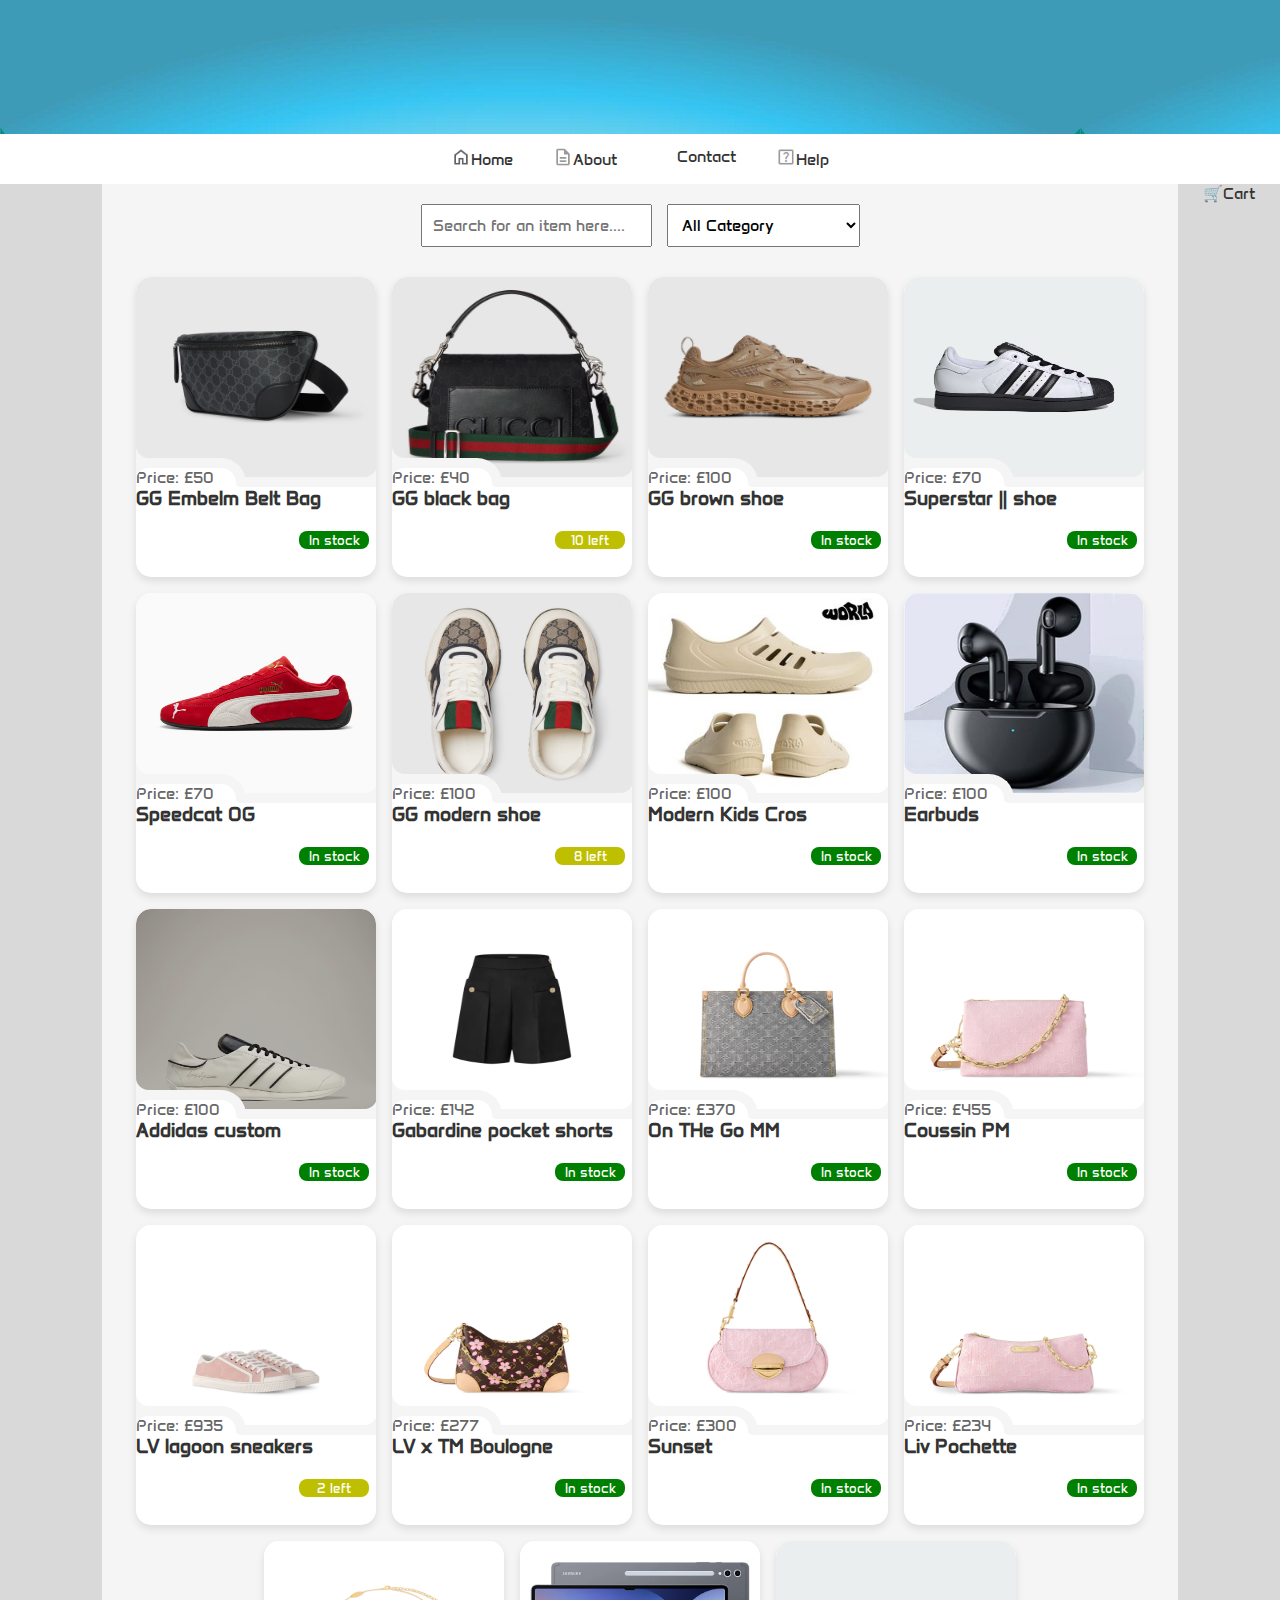
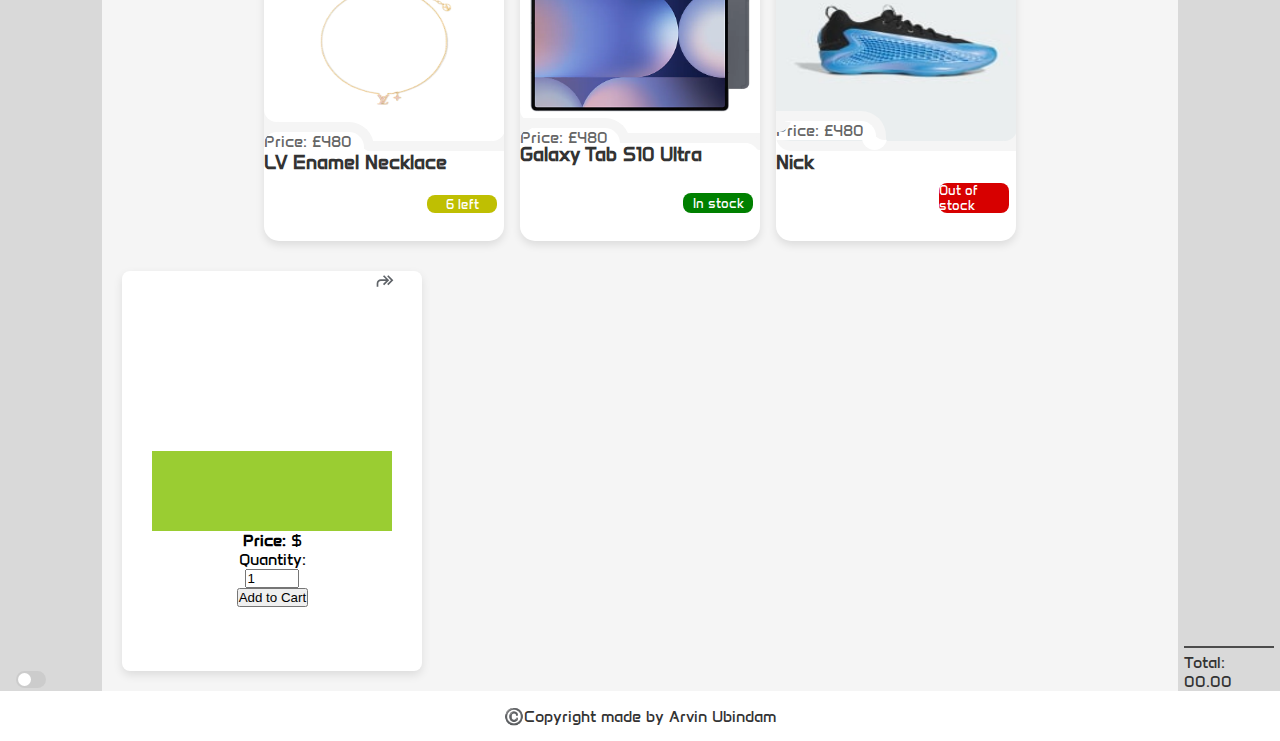
<file: index.html>
<!DOCTYPE html>
<html lang="en">
  <head>
    <meta charset="UTF-8" />
    <meta name="viewport" content="width=device-width, initial-scale=1.0" />
    <title>Document</title>
    <link rel="stylesheet" href="style.css" />
  </head>
  <body>
    <div class="container_for_ani">
      <div class="text">
        <svg
          width="966"
          height="130"
          viewBox="0 0 966 130"
          fill="none"
          xmlns="http://www.w3.org/2000/svg"
        >
          <path
            d="M54.7 97.4C54.0333 97.4 53.4 97.2667 52.8 97C52.2667 96.8 52 96.4333 52 95.9C51.5333 92.9 50.9667 89.2 50.3 84.8C49.7 80.4 49 75.6333 48.2 70.5C47.4 65.3667 46.5333 60.2 45.6 55C44.7333 49.8 43.8 44.8333 42.8 40.1C41.8 35.3667 40.7333 31.2 39.6 27.6C38.5333 23.9333 37.4 21.2 36.2 19.4C37.4 18.6667 38.6333 18.0667 39.9 17.6C41.2333 17.0667 42.3333 16.8 43.2 16.8C44.2 16.8 45.0667 16.9667 45.8 17.3C46.6 17.6333 47.3333 18.4667 48 19.8C48.7333 21.1333 49.4667 23.2667 50.2 26.2C50.9333 29.0667 51.7333 33.0333 52.6 38.1C53.4667 43.1667 54.4667 49.6667 55.6 57.6L59.7 85.9C60.9 82.9 62.2667 79.3667 63.8 75.3C65.4 71.1667 67.0667 66.7667 68.8 62.1C70.6 57.3667 72.3333 52.6333 74 47.9C75.6667 43.1667 77.2 38.6667 78.6 34.4C80 30.0667 81.1333 26.2333 82 22.9C82.9333 19.5667 83.4333 17.0333 83.5 15.3C85.9 15.9667 87.8667 16.9 89.4 18.1C90.9333 19.3 91.7 20.7 91.7 22.3C91.7 23.5667 91.2333 25.6 90.3 28.4C89.3667 31.2 88.1333 34.5333 86.6 38.4C85.0667 42.2 83.3333 46.3333 81.4 50.8C79.5333 55.2 77.5667 59.6667 75.5 64.2C73.5 68.6667 71.5667 72.9667 69.7 77.1C67.8333 81.2333 66.1667 84.9333 64.7 88.2C63.3 91.4667 62.2333 94.0667 61.5 96C61.3 96.1333 60.7667 96.3 59.9 96.5C59.1 96.7667 58.2 96.9667 57.2 97.1C56.2667 97.3 55.4333 97.4 54.7 97.4ZM19.4 97.4C18.7333 97.4 18.1 97.2667 17.5 97C16.9667 96.8 16.7 96.4333 16.7 95.9C16.2333 92.9 15.6667 89.2 15 84.8C14.4 80.4 13.7 75.6333 12.9 70.5C12.1667 65.3667 11.3333 60.2 10.4 55C9.53333 49.8 8.56667 44.8333 7.5 40.1C6.5 35.3667 5.43333 31.2 4.3 27.6C3.23333 23.9333 2.1 21.2 0.9 19.4C2.1 18.6667 3.33333 18.0667 4.6 17.6C5.93333 17.0667 7.03333 16.8 7.9 16.8C8.9 16.8 9.76667 16.9667 10.5 17.3C11.3 17.6333 12.0333 18.4667 12.7 19.8C13.4333 21.1333 14.1667 23.2667 14.9 26.2C15.6333 29.0667 16.4333 33.0333 17.3 38.1C18.1667 43.1667 19.1667 49.6667 20.3 57.6L24.4 85.9C25.4667 83.2333 26.7 80.1 28.1 76.5C29.5 72.8333 30.9667 68.9333 32.5 64.8C34.1 60.6667 35.6667 56.4667 37.2 52.2C38.7333 47.9333 40.1667 43.8333 41.5 39.9C42.8333 35.9 43.9667 32.3 44.9 29.1L49.5 42.8C47.9667 46.5333 46.2667 50.5 44.4 54.7C42.6 58.8333 40.7667 62.9667 38.9 67.1C37.0333 71.2333 35.2667 75.1667 33.6 78.9C31.9333 82.6333 30.4333 86 29.1 89C27.8333 91.9333 26.8667 94.2667 26.2 96C26 96.1333 25.4667 96.3 24.6 96.5C23.8 96.7667 22.9 96.9667 21.9 97.1C20.9667 97.3 20.1333 97.4 19.4 97.4ZM114.159 97.5C110.626 97.5 107.459 96.4667 104.659 94.4C101.926 92.3333 99.7594 89.4667 98.1594 85.8C96.626 82.0667 95.8594 77.8333 95.8594 73.1C95.8594 68.1667 96.5594 63.6 97.9594 59.4C99.426 55.1333 101.459 51.4333 104.059 48.3C106.659 45.1667 109.693 42.7333 113.159 41C116.693 39.2 120.493 38.3 124.559 38.3C129.493 38.3 133.226 39.5333 135.759 42C138.293 44.4667 139.559 48.0667 139.559 52.8C139.559 56.3333 138.593 59.5333 136.659 62.4C134.726 65.2 132.059 67.4 128.659 69C125.326 70.6 121.493 71.4 117.159 71.4C115.026 71.4 113.026 71.3 111.159 71.1C109.293 70.8333 107.493 70.5 105.759 70.1L106.059 66.6H109.759C113.626 66.6 116.993 65.9667 119.859 64.7C122.726 63.3667 124.959 61.5 126.559 59.1C128.159 56.7 128.959 53.9333 128.959 50.8C128.959 48.4667 128.393 46.6667 127.259 45.4C126.193 44.1333 124.659 43.5 122.659 43.5C120.126 43.5 117.859 44.4667 115.859 46.4C113.859 48.2667 112.159 50.7333 110.759 53.8C109.359 56.8 108.293 60.0333 107.559 63.5C106.826 66.9667 106.459 70.2667 106.459 73.4C106.459 79.2667 107.326 83.7 109.059 86.7C110.859 89.6333 113.493 91.1 116.959 91.1C123.493 91.1 128.859 87.8333 133.059 81.3C135.526 81.7 136.759 82.6 136.759 84C133.893 88.6667 130.626 92.1 126.959 94.3C123.359 96.4333 119.093 97.5 114.159 97.5ZM151.659 84.3C151.659 82.1 151.892 78.9667 152.359 74.9C152.825 70.8333 153.392 66.2333 154.059 61.1C154.725 55.9667 155.359 50.6333 155.959 45.1C156.625 39.5667 157.192 34.2 157.659 29C158.125 23.8 158.359 19.1667 158.359 15.1C158.359 12.3667 158.259 10 158.059 7.99999C157.859 5.93333 157.559 4.39999 157.159 3.39999C159.692 4.33333 161.692 5.56666 163.159 7.09999C164.692 8.63333 165.759 10.5333 166.359 12.8C167.025 15.0667 167.359 17.7667 167.359 20.9C167.359 23.9667 167.059 27.9667 166.459 32.9C165.859 37.8333 165.192 43.3667 164.459 49.5C163.725 55.6333 163.059 62.0333 162.459 68.7C161.859 75.3667 161.559 81.9667 161.559 88.5C161.559 90.0333 161.592 91.5667 161.659 93.1C161.792 94.5667 161.892 96.0333 161.959 97.5C159.492 97.3667 157.559 96.9667 156.159 96.3C154.759 95.6333 153.725 94.7333 153.059 93.6C152.459 92.4667 152.059 91.1333 151.859 89.6C151.725 88 151.659 86.2333 151.659 84.3ZM190.741 73.4C190.741 78.8667 191.608 83.2 193.341 86.4C195.075 89.5333 197.541 91.1 200.741 91.1C203.275 91.1 205.941 90.2667 208.741 88.6C211.541 86.8667 213.941 84.4333 215.941 81.3C217.008 81.4333 217.875 81.7 218.541 82.1C219.275 82.4333 219.641 83.0667 219.641 84C217.708 87.5333 215.475 90.3 212.941 92.3C210.408 94.2333 207.841 95.5667 205.241 96.3C202.708 97.1 200.375 97.5 198.241 97.5C195.108 97.5 192.141 96.6667 189.341 95C186.541 93.3333 184.275 90.7667 182.541 87.3C180.808 83.7667 179.941 79.3 179.941 73.9C179.941 69.2333 180.575 64.7667 181.841 60.5C183.175 56.2333 185.075 52.4333 187.541 49.1C190.075 45.7667 193.108 43.1333 196.641 41.2C200.241 39.2667 204.308 38.3 208.841 38.3C212.308 38.3 215.108 38.9333 217.241 40.2C219.375 41.4 220.941 43 221.941 45C222.941 46.9333 223.441 48.9667 223.441 51.1C223.441 53.0333 223.041 54.9 222.241 56.7C221.441 58.4333 220.308 59.8667 218.841 61C217.375 62.1333 215.641 62.7 213.641 62.7C212.975 62.7 212.208 62.6333 211.341 62.5C210.541 62.3667 209.775 62.1333 209.041 61.8C210.108 60.6667 211.008 59 211.741 56.8C212.541 54.6 212.941 52.4667 212.941 50.4C212.941 48.5333 212.508 46.9333 211.641 45.6C210.841 44.2 209.375 43.5 207.241 43.5C204.708 43.5 202.408 44.4 200.341 46.2C198.341 48 196.608 50.3667 195.141 53.3C193.741 56.2333 192.641 59.4667 191.841 63C191.108 66.4667 190.741 69.9333 190.741 73.4ZM254.734 97.5C252.334 97.5 249.934 97 247.534 96C245.134 94.9333 242.934 93.3333 240.934 91.2C239 89.0667 237.434 86.3667 236.234 83.1C235.034 79.7667 234.434 75.8333 234.434 71.3C234.434 65.7667 235.234 60.7 236.834 56.1C238.5 51.5 240.834 47.5667 243.834 44.3C246.9 40.9667 250.467 38.5 254.534 36.9C255.267 36.9 255.767 37.1 256.034 37.5C256.367 37.9 256.534 38.3667 256.534 38.9C254.467 40.3 252.367 42.2333 250.234 44.7C248.167 47.1667 246.534 50.5667 245.334 54.9L246.034 55.1C247.967 50.9 250.2 47.6 252.734 45.2C255.334 42.8 258 41.1 260.734 40.1C263.467 39.1 266.034 38.6 268.434 38.6C271.367 38.6 273.934 39.4667 276.134 41.2C278.334 42.9333 280.034 45.4333 281.234 48.7C282.5 51.9 283.134 55.7667 283.134 60.3C283.134 64.5667 282.6 68.9 281.534 73.3C280.467 77.6333 278.8 81.6333 276.534 85.3C274.267 88.9667 271.334 91.9333 267.734 94.2C264.134 96.4 259.8 97.5 254.734 97.5ZM255.734 91.3C258.534 91.3 261 90.4333 263.134 88.7C265.334 86.9 267.167 84.5667 268.634 81.7C270.167 78.7667 271.334 75.5667 272.134 72.1C272.934 68.6333 273.334 65.2333 273.334 61.9C273.334 55.9667 272.467 51.6667 270.734 49C269.067 46.2667 266.9 44.9 264.234 44.9C261.634 44.9 259.167 45.7667 256.834 47.5C254.567 49.2333 252.5 51.5 250.634 54.3C248.834 57.1 247.4 60.1667 246.334 63.5C245.334 66.8333 244.834 70.0667 244.834 73.2C244.834 76.3333 245.2 79.3 245.934 82.1C246.667 84.8333 247.834 87.0667 249.434 88.8C251.034 90.4667 253.134 91.3 255.734 91.3ZM311.652 58.4C313.319 54.4 315.252 50.9 317.452 47.9C319.719 44.8333 322.019 42.4667 324.352 40.8C326.752 39.1333 328.952 38.3 330.952 38.3C333.886 38.3 336.152 39.0667 337.752 40.6C339.352 42.1333 340.486 44.2 341.152 46.8C341.819 49.4 342.152 52.3333 342.152 55.6C344.686 50.1333 347.586 45.9 350.852 42.9C354.119 39.8333 357.086 38.3 359.752 38.3C362.619 38.3 364.852 38.9 366.452 40.1C368.052 41.2333 369.186 42.8667 369.852 45C370.519 47.1333 370.852 49.6333 370.852 52.5C370.852 55.3 370.652 58.1333 370.252 61C369.852 63.8 369.386 66.6 368.852 69.4C368.386 72.2 367.952 75.0333 367.552 77.9C367.152 80.7 366.952 83.5667 366.952 86.5C366.952 89.6333 367.419 91.9667 368.352 93.5C369.286 94.9667 370.719 96.2667 372.652 97.4C371.986 97.4667 371.352 97.5 370.752 97.5C370.152 97.5 369.552 97.5 368.952 97.5C364.886 97.5 361.786 96.6667 359.652 95C357.519 93.3333 356.452 90.2667 356.452 85.8C356.452 83.1333 356.786 80 357.452 76.4C358.119 72.8 358.786 69.0667 359.452 65.2C360.119 61.2667 360.452 57.6333 360.452 54.3C360.452 52.1667 360.052 50.5333 359.252 49.4C358.519 48.2667 357.386 47.7 355.852 47.7C354.186 47.7 352.352 48.6 350.352 50.4C348.352 52.2 346.419 54.8 344.552 58.2C342.752 61.5333 341.252 65.5 340.052 70.1C338.919 74.7 338.352 79.8 338.352 85.4C338.352 87.0667 338.386 88.8 338.452 90.6C338.586 92.3333 338.752 94.1333 338.952 96C338.286 96.0667 337.686 96.1 337.152 96.1C336.686 96.1667 336.252 96.2 335.852 96.2C333.052 96.2 330.886 95.5667 329.352 94.3C327.886 92.9667 327.152 90.7667 327.152 87.7C327.152 85.9667 327.352 83.7667 327.752 81.1C328.219 78.3667 328.719 75.4667 329.252 72.4C329.852 69.2667 330.352 66.1333 330.752 63C331.219 59.8667 331.452 56.9667 331.452 54.3C331.452 49.9 329.919 47.7 326.852 47.7C325.186 47.7 323.352 48.6 321.352 50.4C319.352 52.2 317.419 54.7667 315.552 58.1C313.752 61.4333 312.252 65.4 311.052 70C309.919 74.6 309.352 79.7333 309.352 85.4C309.352 87.0667 309.386 88.8 309.452 90.6C309.586 92.3333 309.752 94.1333 309.952 96C309.286 96.0667 308.686 96.1 308.152 96.1C307.686 96.1667 307.252 96.2 306.852 96.2C304.052 96.2 301.886 95.5667 300.352 94.3C298.886 92.9667 298.152 90.7667 298.152 87.7C298.152 86.5667 298.352 84.7 298.752 82.1C299.152 79.4333 299.619 76.3333 300.152 72.8C300.752 69.2667 301.252 65.6333 301.652 61.9C302.052 58.1 302.252 54.5333 302.252 51.2C302.252 48.6 302.119 46.0333 301.852 43.5C301.586 40.9667 301.152 38.5333 300.552 36.2C303.419 37.2667 305.619 38.6667 307.152 40.4C308.686 42.1333 309.752 44.1 310.352 46.3C310.952 48.4333 311.252 50.8 311.252 53.4C311.252 54.2 311.219 55 311.152 55.8C311.152 56.6 311.086 57.4333 310.952 58.3L311.652 58.4ZM403.905 97.5C400.372 97.5 397.205 96.4667 394.405 94.4C391.672 92.3333 389.505 89.4667 387.905 85.8C386.372 82.0667 385.605 77.8333 385.605 73.1C385.605 68.1667 386.305 63.6 387.705 59.4C389.172 55.1333 391.205 51.4333 393.805 48.3C396.405 45.1667 399.439 42.7333 402.905 41C406.439 39.2 410.239 38.3 414.305 38.3C419.239 38.3 422.972 39.5333 425.505 42C428.039 44.4667 429.305 48.0667 429.305 52.8C429.305 56.3333 428.339 59.5333 426.405 62.4C424.472 65.2 421.805 67.4 418.405 69C415.072 70.6 411.239 71.4 406.905 71.4C404.772 71.4 402.772 71.3 400.905 71.1C399.039 70.8333 397.239 70.5 395.505 70.1L395.805 66.6H399.505C403.372 66.6 406.739 65.9667 409.605 64.7C412.472 63.3667 414.705 61.5 416.305 59.1C417.905 56.7 418.705 53.9333 418.705 50.8C418.705 48.4667 418.139 46.6667 417.005 45.4C415.939 44.1333 414.405 43.5 412.405 43.5C409.872 43.5 407.605 44.4667 405.605 46.4C403.605 48.2667 401.905 50.7333 400.505 53.8C399.105 56.8 398.039 60.0333 397.305 63.5C396.572 66.9667 396.205 70.2667 396.205 73.4C396.205 79.2667 397.072 83.7 398.805 86.7C400.605 89.6333 403.239 91.1 406.705 91.1C413.239 91.1 418.605 87.8333 422.805 81.3C425.272 81.7 426.505 82.6 426.505 84C423.639 88.6667 420.372 92.1 416.705 94.3C413.105 96.4333 408.839 97.5 403.905 97.5ZM486.913 89.7C486.913 92.5 487.013 94.9333 487.213 97C487.479 99.1333 487.846 100.7 488.313 101.7C485.779 100.767 483.713 99.5 482.113 97.9C480.579 96.3667 479.479 94.4333 478.812 92.1C478.146 89.7667 477.813 87 477.813 83.8C477.813 79.6667 478.146 75.5667 478.812 71.5C479.479 67.3667 480.246 63.1 481.113 58.7C481.979 54.2333 482.746 49.4667 483.413 44.4C484.079 39.2667 484.413 33.6333 484.413 27.5C484.413 26.4333 484.379 25.3667 484.313 24.3C484.313 23.1667 484.313 22.0667 484.313 21C487.313 21.4667 489.646 22.8 491.312 25C493.046 27.2 493.913 30.2667 493.913 34.2C493.913 37.8 493.546 41.8333 492.813 46.3C492.146 50.7667 491.346 55.5 490.413 60.5C489.479 65.4333 488.646 70.4 487.913 75.4C487.246 80.3333 486.913 85.1 486.913 89.7ZM505.713 38.6C505.779 38.9333 505.813 39.3333 505.813 39.8C505.879 40.2667 505.913 40.7333 505.913 41.2C505.913 44.1333 505.346 46.1 504.213 47.1C503.079 48.1 501.546 48.6 499.613 48.6C496.879 48.6 494.346 48.6 492.012 48.6C489.746 48.5333 487.546 48.5667 485.413 48.7C483.279 48.8333 481.079 49.1667 478.812 49.7C476.613 50.2333 474.179 51.0667 471.513 52.2C471.446 51.8 471.379 51.3333 471.313 50.8C471.313 50.2667 471.313 49.7667 471.313 49.3C471.313 46.9667 471.846 45.2333 472.912 44.1C474.046 42.9 475.546 42.1333 477.413 41.8C479.279 41.4 481.346 41.2 483.613 41.2C485.213 41.2 486.846 41.2667 488.513 41.4C490.179 41.4667 491.779 41.5 493.313 41.5C495.646 41.5 497.913 41.3333 500.113 41C502.379 40.6 504.246 39.8 505.713 38.6ZM531.687 97.5C529.287 97.5 526.887 97 524.487 96C522.087 94.9333 519.887 93.3333 517.887 91.2C515.953 89.0667 514.387 86.3667 513.187 83.1C511.987 79.7667 511.387 75.8333 511.387 71.3C511.387 65.7667 512.187 60.7 513.787 56.1C515.453 51.5 517.787 47.5667 520.787 44.3C523.853 40.9667 527.42 38.5 531.487 36.9C532.22 36.9 532.72 37.1 532.987 37.5C533.32 37.9 533.487 38.3667 533.487 38.9C531.42 40.3 529.32 42.2333 527.187 44.7C525.12 47.1667 523.487 50.5667 522.287 54.9L522.987 55.1C524.92 50.9 527.153 47.6 529.687 45.2C532.287 42.8 534.953 41.1 537.687 40.1C540.42 39.1 542.987 38.6 545.387 38.6C548.32 38.6 550.887 39.4667 553.087 41.2C555.287 42.9333 556.987 45.4333 558.187 48.7C559.453 51.9 560.087 55.7667 560.087 60.3C560.087 64.5667 559.553 68.9 558.487 73.3C557.42 77.6333 555.753 81.6333 553.487 85.3C551.22 88.9667 548.287 91.9333 544.687 94.2C541.087 96.4 536.753 97.5 531.687 97.5ZM532.687 91.3C535.487 91.3 537.953 90.4333 540.087 88.7C542.287 86.9 544.12 84.5667 545.587 81.7C547.12 78.7667 548.287 75.5667 549.087 72.1C549.887 68.6333 550.287 65.2333 550.287 61.9C550.287 55.9667 549.42 51.6667 547.687 49C546.02 46.2667 543.853 44.9 541.187 44.9C538.587 44.9 536.12 45.7667 533.787 47.5C531.52 49.2333 529.453 51.5 527.587 54.3C525.787 57.1 524.353 60.1667 523.287 63.5C522.287 66.8333 521.787 70.0667 521.787 73.2C521.787 76.3333 522.153 79.3 522.887 82.1C523.62 84.8333 524.787 87.0667 526.387 88.8C527.987 90.4667 530.087 91.3 532.687 91.3ZM620.013 32.9C620.013 36.0333 620.813 38.8333 622.413 41.3C624.08 43.7667 626.213 46.1 628.813 48.3C631.413 50.4333 634.18 52.5333 637.113 54.6C640.047 56.6667 642.813 58.8333 645.413 61.1C648.013 63.3 650.113 65.7667 651.713 68.5C653.38 71.1667 654.213 74.2 654.213 77.6C654.213 81.6667 653.08 85.2667 650.813 88.4C648.547 91.5333 645.413 94 641.413 95.8C637.48 97.6 632.947 98.5 627.813 98.5C623.147 98.5 619.013 97.7333 615.413 96.2C611.813 94.6667 608.98 92.5333 606.913 89.8C604.913 87.0667 603.913 83.9333 603.913 80.4C603.913 78.0667 604.38 76 605.313 74.2C606.313 72.4 607.68 71 609.413 70C611.147 69 613.147 68.5 615.413 68.5C615.947 68.5 616.413 68.5333 616.813 68.6C617.28 68.6667 617.713 68.7667 618.113 68.9C616.047 71.9667 615.013 75.2333 615.013 78.7C615.013 82.6333 616.313 85.8333 618.913 88.3C621.513 90.7 624.947 91.9 629.213 91.9C633.347 91.9 636.747 90.7667 639.413 88.5C642.08 86.2333 643.413 83.3333 643.413 79.8C643.413 77 642.58 74.4667 640.913 72.2C639.313 69.8667 637.247 67.7 634.713 65.7C632.18 63.6333 629.48 61.5667 626.613 59.5C623.747 57.4333 621.047 55.2333 618.513 52.9C615.98 50.5 613.88 47.8333 612.213 44.9C610.613 41.9667 609.813 38.6333 609.813 34.9C609.813 30.8333 610.813 27.3 612.813 24.3C614.813 21.3 617.613 18.9667 621.213 17.3C624.88 15.6333 629.113 14.8 633.913 14.8C638.247 14.8 642.08 15.5333 645.413 17C648.747 18.4667 651.347 20.5 653.213 23.1C655.147 25.6333 656.113 28.5667 656.113 31.9C656.113 34.1667 655.613 36.2 654.613 38C653.68 39.8 652.347 41.2333 650.613 42.3C648.88 43.3 646.913 43.8 644.713 43.8C644.047 43.8 643.413 43.7667 642.813 43.7C642.28 43.6333 641.747 43.5333 641.213 43.4C642.747 41.8 643.947 39.9667 644.813 37.9C645.68 35.8333 646.113 33.7667 646.113 31.7C646.113 28.3667 644.947 25.7 642.613 23.7C640.28 21.7 637.213 20.7 633.413 20.7C629.413 20.7 626.18 21.8333 623.713 24.1C621.247 26.3 620.013 29.2333 620.013 32.9ZM687.304 97.5C683.771 97.5 680.604 96.4667 677.804 94.4C675.071 92.3333 672.904 89.4667 671.304 85.8C669.771 82.0667 669.004 77.8333 669.004 73.1C669.004 68.1667 669.704 63.6 671.104 59.4C672.571 55.1333 674.604 51.4333 677.204 48.3C679.804 45.1667 682.837 42.7333 686.304 41C689.837 39.2 693.637 38.3 697.704 38.3C702.637 38.3 706.371 39.5333 708.904 42C711.437 44.4667 712.704 48.0667 712.704 52.8C712.704 56.3333 711.737 59.5333 709.804 62.4C707.871 65.2 705.204 67.4 701.804 69C698.471 70.6 694.637 71.4 690.304 71.4C688.171 71.4 686.171 71.3 684.304 71.1C682.437 70.8333 680.637 70.5 678.904 70.1L679.204 66.6H682.904C686.771 66.6 690.137 65.9667 693.004 64.7C695.871 63.3667 698.104 61.5 699.704 59.1C701.304 56.7 702.104 53.9333 702.104 50.8C702.104 48.4667 701.537 46.6667 700.404 45.4C699.337 44.1333 697.804 43.5 695.804 43.5C693.271 43.5 691.004 44.4667 689.004 46.4C687.004 48.2667 685.304 50.7333 683.904 53.8C682.504 56.8 681.437 60.0333 680.704 63.5C679.971 66.9667 679.604 70.2667 679.604 73.4C679.604 79.2667 680.471 83.7 682.204 86.7C684.004 89.6333 686.637 91.1 690.104 91.1C696.637 91.1 702.004 87.8333 706.204 81.3C708.671 81.7 709.904 82.6 709.904 84C707.037 88.6667 703.771 92.1 700.104 94.3C696.504 96.4333 692.237 97.5 687.304 97.5ZM739.003 56.8C741.07 50.8667 743.803 46.3 747.203 43.1C750.67 39.9 754.436 38.3 758.503 38.3C761.103 38.3 763.536 39.2 765.803 41C768.136 42.8 770.036 45.3333 771.503 48.6C772.97 51.8 773.703 55.6 773.703 60C773.703 65 773.036 69.6333 771.703 73.9C770.436 78.1667 768.636 81.9 766.303 85.1C764.036 88.3 761.37 90.8 758.303 92.6C755.236 94.4 751.903 95.3 748.303 95.3C747.37 95.3 746.403 95.2333 745.403 95.1C744.403 94.9 743.403 94.6667 742.403 94.4C745.803 93.6 748.77 92 751.303 89.6C753.903 87.1333 756.036 84.2667 757.703 81C759.436 77.7333 760.736 74.3333 761.603 70.8C762.47 67.2667 762.903 64 762.903 61C762.903 58.9333 762.636 56.9 762.103 54.9C761.57 52.8333 760.67 51.1333 759.403 49.8C758.136 48.4 756.403 47.7 754.203 47.7C752.003 47.7 749.836 48.7333 747.703 50.8C745.636 52.8 743.736 55.5333 742.003 59C740.27 62.4 738.87 66.3 737.803 70.7C736.803 75.0333 736.303 79.5 736.303 84.1C736.303 86.3667 736.436 88.6667 736.703 91C737.036 93.2667 737.536 95.5333 738.203 97.8C735.87 97 733.836 95.6667 732.103 93.8C730.37 91.9333 729.036 89.5667 728.103 86.7C727.236 83.8333 726.803 80.6333 726.803 77.1C726.803 73.1 727.136 68.7 727.803 63.9C728.47 59.0333 729.236 53.9 730.103 48.5C731.036 43.1 731.836 37.5333 732.503 31.8C733.17 26 733.503 20.1667 733.503 14.3C733.503 11.9667 733.436 9.63333 733.303 7.3C733.17 4.9 732.936 2.56666 732.603 0.299998C735.203 1.23333 737.203 2.66666 738.603 4.6C740.07 6.46666 741.07 8.7 741.603 11.3C742.203 13.9 742.503 16.6667 742.503 19.6C742.503 22.2 742.236 25.4 741.703 29.2C741.236 33 740.67 37.2333 740.003 41.9C739.336 46.5 738.736 51.4 738.203 56.6L739.003 56.8ZM822.466 79C821.199 82.4667 819.366 85.6 816.966 88.4C814.632 91.1333 811.999 93.3 809.066 94.9C806.199 96.4333 803.266 97.2 800.266 97.2C795.799 97.2 792.299 95.4667 789.766 92C787.299 88.5333 786.066 83.6667 786.066 77.4C786.066 72.4 786.766 67.7 788.166 63.3C789.632 58.8333 791.599 54.9333 794.066 51.6C796.599 48.2667 799.532 45.6667 802.866 43.8C806.199 41.8667 809.766 40.9 813.566 40.9C814.699 40.9 815.899 41.0333 817.166 41.3C818.432 41.5 819.866 41.8333 821.466 42.3C817.866 43.1667 814.532 44.6667 811.466 46.8C808.466 48.9333 805.866 51.5 803.666 54.5C801.532 57.5 799.866 60.8333 798.666 64.5C797.466 68.1667 796.866 72.0333 796.866 76.1C796.866 80.1667 797.566 83.3 798.966 85.5C800.366 87.6333 802.366 88.7 804.966 88.7C807.699 88.7 810.299 87.6333 812.766 85.5C815.232 83.3 817.466 80.3667 819.466 76.7C821.466 72.9667 823.032 68.7667 824.166 64.1C825.299 59.3667 825.866 54.4667 825.866 49.4C825.866 47.6667 825.799 45.9 825.666 44.1C825.532 42.2333 825.332 40.6 825.066 39.2C825.732 39.1333 826.332 39.1 826.866 39.1C827.399 39.0333 827.899 39 828.366 39C831.099 39 833.166 39.7 834.566 41.1C836.032 42.5 836.766 44.5333 836.766 47.2C836.766 48.9333 836.532 51.1667 836.066 53.9C835.599 56.6333 835.032 59.7 834.366 63.1C833.766 66.5 833.199 70.0667 832.666 73.8C832.199 77.5333 831.966 81.2333 831.966 84.9C831.966 87.7667 832.199 90.2333 832.666 92.3C833.132 94.3667 833.932 96.7 835.066 99.3C830.799 98.4333 827.732 96.5667 825.866 93.7C823.999 90.8333 823.066 86.6333 823.066 81.1C823.066 80.5667 823.066 80.2 823.066 80C823.066 79.7333 823.099 79.4667 823.166 79.2L822.466 79ZM865.842 61.4C867.576 56.8667 869.709 52.8667 872.242 49.4C874.842 45.9333 877.542 43.2333 880.342 41.3C883.142 39.3 885.742 38.3 888.142 38.3C892.076 38.3 894.776 39.6 896.242 42.2C897.776 44.7333 898.542 48.1667 898.542 52.5C898.542 55.7 898.209 59.2 897.542 63C896.942 66.8 896.309 70.7 895.642 74.7C894.976 78.7 894.642 82.6333 894.642 86.5C894.642 89.6333 895.109 91.9667 896.042 93.5C896.976 94.9667 898.409 96.2667 900.342 97.4C899.676 97.4667 899.042 97.5 898.442 97.5C897.842 97.5 897.242 97.5 896.642 97.5C892.176 97.5 888.976 96.6667 887.042 95C885.109 93.3333 884.142 90.2667 884.142 85.8C884.142 83.8 884.342 81.5333 884.742 79C885.142 76.4 885.609 73.7 886.142 70.9C886.676 68.0333 887.142 65.2 887.542 62.4C887.942 59.5333 888.142 56.8333 888.142 54.3C888.142 49.9 886.809 47.7 884.142 47.7C882.276 47.7 880.176 48.6333 877.842 50.5C875.576 52.3 873.376 54.9 871.242 58.3C869.176 61.7 867.442 65.7667 866.042 70.5C864.709 75.2333 864.042 80.4667 864.042 86.2C864.042 87.7333 864.076 89.3333 864.142 91C864.209 92.6 864.376 94.2667 864.642 96C863.976 96.0667 863.376 96.1 862.842 96.1C862.376 96.1667 861.942 96.2 861.542 96.2C858.676 96.2 856.476 95.5333 854.942 94.2C853.476 92.8667 852.742 90.6667 852.742 87.6C852.742 86.1333 852.942 84.0667 853.342 81.4C853.809 78.6667 854.309 75.6 854.842 72.2C855.376 68.8 855.842 65.3 856.242 61.7C856.709 58.0333 856.942 54.5333 856.942 51.2C856.942 48.6 856.809 46.0333 856.542 43.5C856.276 40.9667 855.842 38.5333 855.242 36.2C859.376 37.8667 862.176 40.1667 863.642 43.1C865.109 46.0333 865.842 49.4333 865.842 53.3C865.842 54.5667 865.776 55.8667 865.642 57.2C865.576 58.5333 865.442 59.9 865.242 61.3L865.842 61.4ZM898.44 129.4C894.907 129.4 891.94 128.267 889.54 126C887.073 123.8 885.84 121.067 885.84 117.8C885.84 115.933 886.24 114.167 887.04 112.5C887.773 110.833 888.873 109.467 890.34 108.4C891.807 107.333 893.573 106.8 895.64 106.8C896.107 106.8 896.64 106.833 897.24 106.9C897.84 107.033 898.407 107.233 898.94 107.5C898.273 108.167 897.673 108.967 897.14 109.9C896.54 110.833 896.073 111.867 895.74 113C895.407 114.133 895.24 115.367 895.24 116.7C895.24 118.7 895.673 120.233 896.54 121.3C897.407 122.433 898.54 123 899.94 123C902.473 123 904.74 122 906.74 120C908.673 118 910.34 115.233 911.74 111.7C913.207 108.233 914.44 104.233 915.44 99.7C916.44 95.1667 917.24 90.3667 917.84 85.3C918.44 80.1667 918.873 75 919.14 69.8C919.407 64.6 919.54 59.6 919.54 54.8C919.54 51.6667 919.473 48.7 919.34 45.9C919.207 43.0333 919.073 40.3667 918.94 37.9C919.407 37.8333 919.973 37.8 920.64 37.8C921.307 37.7333 921.873 37.7 922.34 37.7C925.073 37.7 927.04 38.3333 928.24 39.6C929.44 40.8 930.04 42.8 930.04 45.6C930.04 49.2667 929.94 53.5 929.74 58.3C929.54 63.1 929.173 68.1667 928.64 73.5C928.173 78.7667 927.44 84.0667 926.44 89.4C925.507 94.7333 924.24 99.7667 922.64 104.5C921.107 109.3 919.207 113.567 916.94 117.3C914.74 121.033 912.107 123.967 909.04 126.1C905.973 128.3 902.44 129.4 898.44 129.4ZM929.24 29.4C928.44 29.6667 927.573 29.9 926.64 30.1C925.707 30.3 924.773 30.4 923.84 30.4C922.907 30.4 921.973 30.2667 921.04 30C920.107 29.6667 919.307 29.1333 918.64 28.4C918.04 27.6 917.74 26.5667 917.74 25.3C917.74 24.1667 917.94 23.0667 918.34 22C918.74 20.9333 919.14 19.8333 919.54 18.7C920.34 18.3667 921.207 18.1333 922.14 18C923.14 17.8 924.073 17.7 924.94 17.7C925.873 17.7 926.807 17.8667 927.74 18.2C928.673 18.4667 929.44 18.9667 930.04 19.7C930.707 20.4333 931.04 21.4667 931.04 22.8C931.04 23.8667 930.84 24.9667 930.44 26.1C930.04 27.1667 929.64 28.2667 929.24 29.4ZM959.145 87.2C959.145 89.6 959.245 91.7 959.445 93.5C959.645 95.2333 959.945 96.5667 960.345 97.5C957.745 96.5667 955.679 95.3333 954.145 93.8C952.679 92.2 951.645 90.2667 951.045 88C950.445 85.6667 950.145 82.8667 950.145 79.6C950.145 76.6667 950.412 73.4 950.945 69.8C951.479 66.2 952.012 62.5333 952.545 58.8C953.079 55.0667 953.345 51.5 953.345 48.1C953.345 46.3667 953.312 44.6667 953.245 43C953.245 41.2667 953.079 39.5667 952.745 37.9C953.212 37.8333 953.712 37.8 954.245 37.8C954.779 37.7333 955.245 37.7 955.645 37.7C958.645 37.7 960.812 38.3667 962.145 39.7C963.479 41.0333 964.145 43.2333 964.145 46.3C964.145 48.2333 963.745 51.2333 962.945 55.3C962.145 59.3667 961.312 64.1333 960.445 69.6C959.645 75.0667 959.212 80.9333 959.145 87.2ZM963.645 29.4C962.845 29.6667 961.979 29.9 961.045 30.1C960.112 30.3 959.179 30.4 958.245 30.4C957.312 30.4 956.379 30.2667 955.445 30C954.512 29.6667 953.712 29.1333 953.045 28.4C952.445 27.6 952.145 26.5667 952.145 25.3C952.145 24.1667 952.345 23.0667 952.745 22C953.145 20.9333 953.545 19.8333 953.945 18.7C954.745 18.3667 955.612 18.1333 956.545 18C957.545 17.8 958.479 17.7 959.345 17.7C960.279 17.7 961.212 17.8667 962.145 18.2C963.079 18.4667 963.845 18.9667 964.445 19.7C965.112 20.4333 965.445 21.4667 965.445 22.8C965.445 23.8667 965.245 24.9667 964.845 26.1C964.445 27.1667 964.045 28.2667 963.645 29.4Z"
            fill="white"
          />
        </svg>
      </div>
    </div>
    <section class="layout">
      <div class="header">
        <ol>
          <ul>
            <li>
              <a href="#"
                ><span
                  ><img class="navigation-logos" src="home.png" width="20px"
                /></span>
                <p class="nav1">Home</p></a
              >
            </li>
            <li>
              <a href="#"
                ><span
                  ><img class="navigation-logos" src="about.png" width="20px"
                /></span>
                <p class="nav2">About</p></a
              >
            </li>
            <li>
              <a href="#"
                ><span
                  ><img class="navigation-logos" src="call.png" width="20px"
                /></span>
                <p class="nav3">Contact</p></a
              >
            </li>
            <li>
              <a href="#"
                ><span
                  ><img class="navigation-logos" src="help.png" width="20px"
                /></span>
                <p class="nav4">Help</p></a
              >
            </li>
          </ul>
        </ol>
      </div>
      <div class="leftSide">
        <label class="switch">
          <input id="themeToggle" type="checkbox" />
          <span class="slider"></span>
        </label>
      </div>
      <div class="body">
        <div class="search-bar">
          <input
            type="text"
            id="search-input"
            placeholder="Search for an item here...."
          />
          <select id="category-selection">
            <option value="all">All Category</option>
            <option value="girls-cloths">Girls Cloths</option>
            <option value="girls-shoes">Girls Shoes</option>
            <option value="girls-bags">Girls Bags</option>
            <option value="boys-cloths">Boys Cloths</option>
            <option value="boys-shoes">Boys Shoes</option>
            <option value="boys-bags">Boys Bags</option>
            <option value="women-cloths">Women Cloths</option>
            <option value="women-shoes">Women Shoes</option>
            <option value="women-bags">Women Bags</option>
            <option value="men-cloths">Men Cloths</option>
            <option value="men-shoes">Men Shoes</option>
            <option value="men-bags">Men Bags</option>
            <option value="women-accessories">Women Accessories</option>
            <option value="men-accessories">Men Accessories</option>
            <option value="tech-gadgets">Technology</option>
          </select>
        </div>
        <div class="items" id="items">
          <!--the items would be aded here by using js-->
        </div>
        <div id="item-detail" class="hidden">
          <button id="close-detail">
            <img src="close.svg" width="20px" height="20px" style="background: transparent;" />
          </button>
          <h2 id="detail-name"></h2>
          <div id="detail-image"></div>
          <p id="detail-description"></p>
          <p><strong>Price:</strong> $<span id="detail-price"></span></p>
          <label for="quantity">Quantity: </label>
          <input type="number" id="quantity" min="1" value="1" />
          <button id="add-to-cart">Add to Cart</button>
        </div>
      </div>
      <div class="rightSide">
        <div class="cart">
          <p>🛒Cart</p>
          <p class="total">Total: <span class="amount">00.00</span></p>
        </div>
      </div>
      <div class="footer">©️Copyright made by Arvin Ubindam</div>
    </section>
  </body>
  <script src="script.js"></script>
</html>
</file>
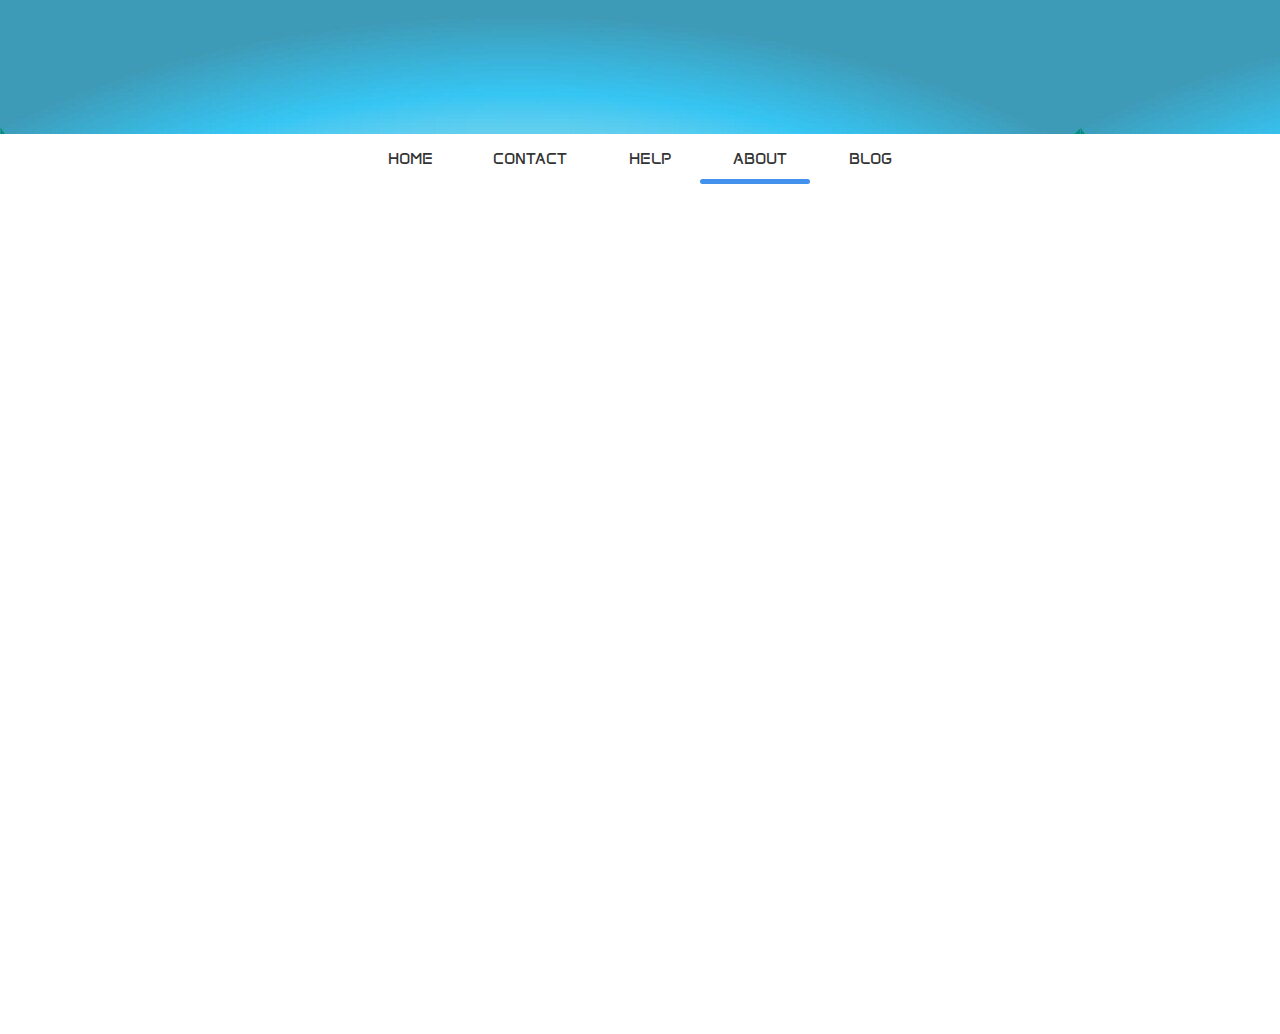
<file: about.html>
<!DOCTYPE html>
<html lang="en">
  <head>
    <meta charset="UTF-8" />
    <meta name="viewport" content="width=device-width, initial-scale=1.0" />
    <title>Document</title>
    <link rel="stylesheet" href="about.css" />
  </head>
  <body>
    <div class="container_for_ani">
      <div class="text">
        <svg
          width="966"
          height="130"
          viewBox="0 0 966 130"
          fill="none"
          xmlns="http://www.w3.org/2000/svg"
        >
          <path
            d="M54.7 97.4C54.0333 97.4 53.4 97.2667 52.8 97C52.2667 96.8 52 96.4333 52 95.9C51.5333 92.9 50.9667 89.2 50.3 84.8C49.7 80.4 49 75.6333 48.2 70.5C47.4 65.3667 46.5333 60.2 45.6 55C44.7333 49.8 43.8 44.8333 42.8 40.1C41.8 35.3667 40.7333 31.2 39.6 27.6C38.5333 23.9333 37.4 21.2 36.2 19.4C37.4 18.6667 38.6333 18.0667 39.9 17.6C41.2333 17.0667 42.3333 16.8 43.2 16.8C44.2 16.8 45.0667 16.9667 45.8 17.3C46.6 17.6333 47.3333 18.4667 48 19.8C48.7333 21.1333 49.4667 23.2667 50.2 26.2C50.9333 29.0667 51.7333 33.0333 52.6 38.1C53.4667 43.1667 54.4667 49.6667 55.6 57.6L59.7 85.9C60.9 82.9 62.2667 79.3667 63.8 75.3C65.4 71.1667 67.0667 66.7667 68.8 62.1C70.6 57.3667 72.3333 52.6333 74 47.9C75.6667 43.1667 77.2 38.6667 78.6 34.4C80 30.0667 81.1333 26.2333 82 22.9C82.9333 19.5667 83.4333 17.0333 83.5 15.3C85.9 15.9667 87.8667 16.9 89.4 18.1C90.9333 19.3 91.7 20.7 91.7 22.3C91.7 23.5667 91.2333 25.6 90.3 28.4C89.3667 31.2 88.1333 34.5333 86.6 38.4C85.0667 42.2 83.3333 46.3333 81.4 50.8C79.5333 55.2 77.5667 59.6667 75.5 64.2C73.5 68.6667 71.5667 72.9667 69.7 77.1C67.8333 81.2333 66.1667 84.9333 64.7 88.2C63.3 91.4667 62.2333 94.0667 61.5 96C61.3 96.1333 60.7667 96.3 59.9 96.5C59.1 96.7667 58.2 96.9667 57.2 97.1C56.2667 97.3 55.4333 97.4 54.7 97.4ZM19.4 97.4C18.7333 97.4 18.1 97.2667 17.5 97C16.9667 96.8 16.7 96.4333 16.7 95.9C16.2333 92.9 15.6667 89.2 15 84.8C14.4 80.4 13.7 75.6333 12.9 70.5C12.1667 65.3667 11.3333 60.2 10.4 55C9.53333 49.8 8.56667 44.8333 7.5 40.1C6.5 35.3667 5.43333 31.2 4.3 27.6C3.23333 23.9333 2.1 21.2 0.9 19.4C2.1 18.6667 3.33333 18.0667 4.6 17.6C5.93333 17.0667 7.03333 16.8 7.9 16.8C8.9 16.8 9.76667 16.9667 10.5 17.3C11.3 17.6333 12.0333 18.4667 12.7 19.8C13.4333 21.1333 14.1667 23.2667 14.9 26.2C15.6333 29.0667 16.4333 33.0333 17.3 38.1C18.1667 43.1667 19.1667 49.6667 20.3 57.6L24.4 85.9C25.4667 83.2333 26.7 80.1 28.1 76.5C29.5 72.8333 30.9667 68.9333 32.5 64.8C34.1 60.6667 35.6667 56.4667 37.2 52.2C38.7333 47.9333 40.1667 43.8333 41.5 39.9C42.8333 35.9 43.9667 32.3 44.9 29.1L49.5 42.8C47.9667 46.5333 46.2667 50.5 44.4 54.7C42.6 58.8333 40.7667 62.9667 38.9 67.1C37.0333 71.2333 35.2667 75.1667 33.6 78.9C31.9333 82.6333 30.4333 86 29.1 89C27.8333 91.9333 26.8667 94.2667 26.2 96C26 96.1333 25.4667 96.3 24.6 96.5C23.8 96.7667 22.9 96.9667 21.9 97.1C20.9667 97.3 20.1333 97.4 19.4 97.4ZM114.159 97.5C110.626 97.5 107.459 96.4667 104.659 94.4C101.926 92.3333 99.7594 89.4667 98.1594 85.8C96.626 82.0667 95.8594 77.8333 95.8594 73.1C95.8594 68.1667 96.5594 63.6 97.9594 59.4C99.426 55.1333 101.459 51.4333 104.059 48.3C106.659 45.1667 109.693 42.7333 113.159 41C116.693 39.2 120.493 38.3 124.559 38.3C129.493 38.3 133.226 39.5333 135.759 42C138.293 44.4667 139.559 48.0667 139.559 52.8C139.559 56.3333 138.593 59.5333 136.659 62.4C134.726 65.2 132.059 67.4 128.659 69C125.326 70.6 121.493 71.4 117.159 71.4C115.026 71.4 113.026 71.3 111.159 71.1C109.293 70.8333 107.493 70.5 105.759 70.1L106.059 66.6H109.759C113.626 66.6 116.993 65.9667 119.859 64.7C122.726 63.3667 124.959 61.5 126.559 59.1C128.159 56.7 128.959 53.9333 128.959 50.8C128.959 48.4667 128.393 46.6667 127.259 45.4C126.193 44.1333 124.659 43.5 122.659 43.5C120.126 43.5 117.859 44.4667 115.859 46.4C113.859 48.2667 112.159 50.7333 110.759 53.8C109.359 56.8 108.293 60.0333 107.559 63.5C106.826 66.9667 106.459 70.2667 106.459 73.4C106.459 79.2667 107.326 83.7 109.059 86.7C110.859 89.6333 113.493 91.1 116.959 91.1C123.493 91.1 128.859 87.8333 133.059 81.3C135.526 81.7 136.759 82.6 136.759 84C133.893 88.6667 130.626 92.1 126.959 94.3C123.359 96.4333 119.093 97.5 114.159 97.5ZM151.659 84.3C151.659 82.1 151.892 78.9667 152.359 74.9C152.825 70.8333 153.392 66.2333 154.059 61.1C154.725 55.9667 155.359 50.6333 155.959 45.1C156.625 39.5667 157.192 34.2 157.659 29C158.125 23.8 158.359 19.1667 158.359 15.1C158.359 12.3667 158.259 10 158.059 7.99999C157.859 5.93333 157.559 4.39999 157.159 3.39999C159.692 4.33333 161.692 5.56666 163.159 7.09999C164.692 8.63333 165.759 10.5333 166.359 12.8C167.025 15.0667 167.359 17.7667 167.359 20.9C167.359 23.9667 167.059 27.9667 166.459 32.9C165.859 37.8333 165.192 43.3667 164.459 49.5C163.725 55.6333 163.059 62.0333 162.459 68.7C161.859 75.3667 161.559 81.9667 161.559 88.5C161.559 90.0333 161.592 91.5667 161.659 93.1C161.792 94.5667 161.892 96.0333 161.959 97.5C159.492 97.3667 157.559 96.9667 156.159 96.3C154.759 95.6333 153.725 94.7333 153.059 93.6C152.459 92.4667 152.059 91.1333 151.859 89.6C151.725 88 151.659 86.2333 151.659 84.3ZM190.741 73.4C190.741 78.8667 191.608 83.2 193.341 86.4C195.075 89.5333 197.541 91.1 200.741 91.1C203.275 91.1 205.941 90.2667 208.741 88.6C211.541 86.8667 213.941 84.4333 215.941 81.3C217.008 81.4333 217.875 81.7 218.541 82.1C219.275 82.4333 219.641 83.0667 219.641 84C217.708 87.5333 215.475 90.3 212.941 92.3C210.408 94.2333 207.841 95.5667 205.241 96.3C202.708 97.1 200.375 97.5 198.241 97.5C195.108 97.5 192.141 96.6667 189.341 95C186.541 93.3333 184.275 90.7667 182.541 87.3C180.808 83.7667 179.941 79.3 179.941 73.9C179.941 69.2333 180.575 64.7667 181.841 60.5C183.175 56.2333 185.075 52.4333 187.541 49.1C190.075 45.7667 193.108 43.1333 196.641 41.2C200.241 39.2667 204.308 38.3 208.841 38.3C212.308 38.3 215.108 38.9333 217.241 40.2C219.375 41.4 220.941 43 221.941 45C222.941 46.9333 223.441 48.9667 223.441 51.1C223.441 53.0333 223.041 54.9 222.241 56.7C221.441 58.4333 220.308 59.8667 218.841 61C217.375 62.1333 215.641 62.7 213.641 62.7C212.975 62.7 212.208 62.6333 211.341 62.5C210.541 62.3667 209.775 62.1333 209.041 61.8C210.108 60.6667 211.008 59 211.741 56.8C212.541 54.6 212.941 52.4667 212.941 50.4C212.941 48.5333 212.508 46.9333 211.641 45.6C210.841 44.2 209.375 43.5 207.241 43.5C204.708 43.5 202.408 44.4 200.341 46.2C198.341 48 196.608 50.3667 195.141 53.3C193.741 56.2333 192.641 59.4667 191.841 63C191.108 66.4667 190.741 69.9333 190.741 73.4ZM254.734 97.5C252.334 97.5 249.934 97 247.534 96C245.134 94.9333 242.934 93.3333 240.934 91.2C239 89.0667 237.434 86.3667 236.234 83.1C235.034 79.7667 234.434 75.8333 234.434 71.3C234.434 65.7667 235.234 60.7 236.834 56.1C238.5 51.5 240.834 47.5667 243.834 44.3C246.9 40.9667 250.467 38.5 254.534 36.9C255.267 36.9 255.767 37.1 256.034 37.5C256.367 37.9 256.534 38.3667 256.534 38.9C254.467 40.3 252.367 42.2333 250.234 44.7C248.167 47.1667 246.534 50.5667 245.334 54.9L246.034 55.1C247.967 50.9 250.2 47.6 252.734 45.2C255.334 42.8 258 41.1 260.734 40.1C263.467 39.1 266.034 38.6 268.434 38.6C271.367 38.6 273.934 39.4667 276.134 41.2C278.334 42.9333 280.034 45.4333 281.234 48.7C282.5 51.9 283.134 55.7667 283.134 60.3C283.134 64.5667 282.6 68.9 281.534 73.3C280.467 77.6333 278.8 81.6333 276.534 85.3C274.267 88.9667 271.334 91.9333 267.734 94.2C264.134 96.4 259.8 97.5 254.734 97.5ZM255.734 91.3C258.534 91.3 261 90.4333 263.134 88.7C265.334 86.9 267.167 84.5667 268.634 81.7C270.167 78.7667 271.334 75.5667 272.134 72.1C272.934 68.6333 273.334 65.2333 273.334 61.9C273.334 55.9667 272.467 51.6667 270.734 49C269.067 46.2667 266.9 44.9 264.234 44.9C261.634 44.9 259.167 45.7667 256.834 47.5C254.567 49.2333 252.5 51.5 250.634 54.3C248.834 57.1 247.4 60.1667 246.334 63.5C245.334 66.8333 244.834 70.0667 244.834 73.2C244.834 76.3333 245.2 79.3 245.934 82.1C246.667 84.8333 247.834 87.0667 249.434 88.8C251.034 90.4667 253.134 91.3 255.734 91.3ZM311.652 58.4C313.319 54.4 315.252 50.9 317.452 47.9C319.719 44.8333 322.019 42.4667 324.352 40.8C326.752 39.1333 328.952 38.3 330.952 38.3C333.886 38.3 336.152 39.0667 337.752 40.6C339.352 42.1333 340.486 44.2 341.152 46.8C341.819 49.4 342.152 52.3333 342.152 55.6C344.686 50.1333 347.586 45.9 350.852 42.9C354.119 39.8333 357.086 38.3 359.752 38.3C362.619 38.3 364.852 38.9 366.452 40.1C368.052 41.2333 369.186 42.8667 369.852 45C370.519 47.1333 370.852 49.6333 370.852 52.5C370.852 55.3 370.652 58.1333 370.252 61C369.852 63.8 369.386 66.6 368.852 69.4C368.386 72.2 367.952 75.0333 367.552 77.9C367.152 80.7 366.952 83.5667 366.952 86.5C366.952 89.6333 367.419 91.9667 368.352 93.5C369.286 94.9667 370.719 96.2667 372.652 97.4C371.986 97.4667 371.352 97.5 370.752 97.5C370.152 97.5 369.552 97.5 368.952 97.5C364.886 97.5 361.786 96.6667 359.652 95C357.519 93.3333 356.452 90.2667 356.452 85.8C356.452 83.1333 356.786 80 357.452 76.4C358.119 72.8 358.786 69.0667 359.452 65.2C360.119 61.2667 360.452 57.6333 360.452 54.3C360.452 52.1667 360.052 50.5333 359.252 49.4C358.519 48.2667 357.386 47.7 355.852 47.7C354.186 47.7 352.352 48.6 350.352 50.4C348.352 52.2 346.419 54.8 344.552 58.2C342.752 61.5333 341.252 65.5 340.052 70.1C338.919 74.7 338.352 79.8 338.352 85.4C338.352 87.0667 338.386 88.8 338.452 90.6C338.586 92.3333 338.752 94.1333 338.952 96C338.286 96.0667 337.686 96.1 337.152 96.1C336.686 96.1667 336.252 96.2 335.852 96.2C333.052 96.2 330.886 95.5667 329.352 94.3C327.886 92.9667 327.152 90.7667 327.152 87.7C327.152 85.9667 327.352 83.7667 327.752 81.1C328.219 78.3667 328.719 75.4667 329.252 72.4C329.852 69.2667 330.352 66.1333 330.752 63C331.219 59.8667 331.452 56.9667 331.452 54.3C331.452 49.9 329.919 47.7 326.852 47.7C325.186 47.7 323.352 48.6 321.352 50.4C319.352 52.2 317.419 54.7667 315.552 58.1C313.752 61.4333 312.252 65.4 311.052 70C309.919 74.6 309.352 79.7333 309.352 85.4C309.352 87.0667 309.386 88.8 309.452 90.6C309.586 92.3333 309.752 94.1333 309.952 96C309.286 96.0667 308.686 96.1 308.152 96.1C307.686 96.1667 307.252 96.2 306.852 96.2C304.052 96.2 301.886 95.5667 300.352 94.3C298.886 92.9667 298.152 90.7667 298.152 87.7C298.152 86.5667 298.352 84.7 298.752 82.1C299.152 79.4333 299.619 76.3333 300.152 72.8C300.752 69.2667 301.252 65.6333 301.652 61.9C302.052 58.1 302.252 54.5333 302.252 51.2C302.252 48.6 302.119 46.0333 301.852 43.5C301.586 40.9667 301.152 38.5333 300.552 36.2C303.419 37.2667 305.619 38.6667 307.152 40.4C308.686 42.1333 309.752 44.1 310.352 46.3C310.952 48.4333 311.252 50.8 311.252 53.4C311.252 54.2 311.219 55 311.152 55.8C311.152 56.6 311.086 57.4333 310.952 58.3L311.652 58.4ZM403.905 97.5C400.372 97.5 397.205 96.4667 394.405 94.4C391.672 92.3333 389.505 89.4667 387.905 85.8C386.372 82.0667 385.605 77.8333 385.605 73.1C385.605 68.1667 386.305 63.6 387.705 59.4C389.172 55.1333 391.205 51.4333 393.805 48.3C396.405 45.1667 399.439 42.7333 402.905 41C406.439 39.2 410.239 38.3 414.305 38.3C419.239 38.3 422.972 39.5333 425.505 42C428.039 44.4667 429.305 48.0667 429.305 52.8C429.305 56.3333 428.339 59.5333 426.405 62.4C424.472 65.2 421.805 67.4 418.405 69C415.072 70.6 411.239 71.4 406.905 71.4C404.772 71.4 402.772 71.3 400.905 71.1C399.039 70.8333 397.239 70.5 395.505 70.1L395.805 66.6H399.505C403.372 66.6 406.739 65.9667 409.605 64.7C412.472 63.3667 414.705 61.5 416.305 59.1C417.905 56.7 418.705 53.9333 418.705 50.8C418.705 48.4667 418.139 46.6667 417.005 45.4C415.939 44.1333 414.405 43.5 412.405 43.5C409.872 43.5 407.605 44.4667 405.605 46.4C403.605 48.2667 401.905 50.7333 400.505 53.8C399.105 56.8 398.039 60.0333 397.305 63.5C396.572 66.9667 396.205 70.2667 396.205 73.4C396.205 79.2667 397.072 83.7 398.805 86.7C400.605 89.6333 403.239 91.1 406.705 91.1C413.239 91.1 418.605 87.8333 422.805 81.3C425.272 81.7 426.505 82.6 426.505 84C423.639 88.6667 420.372 92.1 416.705 94.3C413.105 96.4333 408.839 97.5 403.905 97.5ZM486.913 89.7C486.913 92.5 487.013 94.9333 487.213 97C487.479 99.1333 487.846 100.7 488.313 101.7C485.779 100.767 483.713 99.5 482.113 97.9C480.579 96.3667 479.479 94.4333 478.812 92.1C478.146 89.7667 477.813 87 477.813 83.8C477.813 79.6667 478.146 75.5667 478.812 71.5C479.479 67.3667 480.246 63.1 481.113 58.7C481.979 54.2333 482.746 49.4667 483.413 44.4C484.079 39.2667 484.413 33.6333 484.413 27.5C484.413 26.4333 484.379 25.3667 484.313 24.3C484.313 23.1667 484.313 22.0667 484.313 21C487.313 21.4667 489.646 22.8 491.312 25C493.046 27.2 493.913 30.2667 493.913 34.2C493.913 37.8 493.546 41.8333 492.813 46.3C492.146 50.7667 491.346 55.5 490.413 60.5C489.479 65.4333 488.646 70.4 487.913 75.4C487.246 80.3333 486.913 85.1 486.913 89.7ZM505.713 38.6C505.779 38.9333 505.813 39.3333 505.813 39.8C505.879 40.2667 505.913 40.7333 505.913 41.2C505.913 44.1333 505.346 46.1 504.213 47.1C503.079 48.1 501.546 48.6 499.613 48.6C496.879 48.6 494.346 48.6 492.012 48.6C489.746 48.5333 487.546 48.5667 485.413 48.7C483.279 48.8333 481.079 49.1667 478.812 49.7C476.613 50.2333 474.179 51.0667 471.513 52.2C471.446 51.8 471.379 51.3333 471.313 50.8C471.313 50.2667 471.313 49.7667 471.313 49.3C471.313 46.9667 471.846 45.2333 472.912 44.1C474.046 42.9 475.546 42.1333 477.413 41.8C479.279 41.4 481.346 41.2 483.613 41.2C485.213 41.2 486.846 41.2667 488.513 41.4C490.179 41.4667 491.779 41.5 493.313 41.5C495.646 41.5 497.913 41.3333 500.113 41C502.379 40.6 504.246 39.8 505.713 38.6ZM531.687 97.5C529.287 97.5 526.887 97 524.487 96C522.087 94.9333 519.887 93.3333 517.887 91.2C515.953 89.0667 514.387 86.3667 513.187 83.1C511.987 79.7667 511.387 75.8333 511.387 71.3C511.387 65.7667 512.187 60.7 513.787 56.1C515.453 51.5 517.787 47.5667 520.787 44.3C523.853 40.9667 527.42 38.5 531.487 36.9C532.22 36.9 532.72 37.1 532.987 37.5C533.32 37.9 533.487 38.3667 533.487 38.9C531.42 40.3 529.32 42.2333 527.187 44.7C525.12 47.1667 523.487 50.5667 522.287 54.9L522.987 55.1C524.92 50.9 527.153 47.6 529.687 45.2C532.287 42.8 534.953 41.1 537.687 40.1C540.42 39.1 542.987 38.6 545.387 38.6C548.32 38.6 550.887 39.4667 553.087 41.2C555.287 42.9333 556.987 45.4333 558.187 48.7C559.453 51.9 560.087 55.7667 560.087 60.3C560.087 64.5667 559.553 68.9 558.487 73.3C557.42 77.6333 555.753 81.6333 553.487 85.3C551.22 88.9667 548.287 91.9333 544.687 94.2C541.087 96.4 536.753 97.5 531.687 97.5ZM532.687 91.3C535.487 91.3 537.953 90.4333 540.087 88.7C542.287 86.9 544.12 84.5667 545.587 81.7C547.12 78.7667 548.287 75.5667 549.087 72.1C549.887 68.6333 550.287 65.2333 550.287 61.9C550.287 55.9667 549.42 51.6667 547.687 49C546.02 46.2667 543.853 44.9 541.187 44.9C538.587 44.9 536.12 45.7667 533.787 47.5C531.52 49.2333 529.453 51.5 527.587 54.3C525.787 57.1 524.353 60.1667 523.287 63.5C522.287 66.8333 521.787 70.0667 521.787 73.2C521.787 76.3333 522.153 79.3 522.887 82.1C523.62 84.8333 524.787 87.0667 526.387 88.8C527.987 90.4667 530.087 91.3 532.687 91.3ZM620.013 32.9C620.013 36.0333 620.813 38.8333 622.413 41.3C624.08 43.7667 626.213 46.1 628.813 48.3C631.413 50.4333 634.18 52.5333 637.113 54.6C640.047 56.6667 642.813 58.8333 645.413 61.1C648.013 63.3 650.113 65.7667 651.713 68.5C653.38 71.1667 654.213 74.2 654.213 77.6C654.213 81.6667 653.08 85.2667 650.813 88.4C648.547 91.5333 645.413 94 641.413 95.8C637.48 97.6 632.947 98.5 627.813 98.5C623.147 98.5 619.013 97.7333 615.413 96.2C611.813 94.6667 608.98 92.5333 606.913 89.8C604.913 87.0667 603.913 83.9333 603.913 80.4C603.913 78.0667 604.38 76 605.313 74.2C606.313 72.4 607.68 71 609.413 70C611.147 69 613.147 68.5 615.413 68.5C615.947 68.5 616.413 68.5333 616.813 68.6C617.28 68.6667 617.713 68.7667 618.113 68.9C616.047 71.9667 615.013 75.2333 615.013 78.7C615.013 82.6333 616.313 85.8333 618.913 88.3C621.513 90.7 624.947 91.9 629.213 91.9C633.347 91.9 636.747 90.7667 639.413 88.5C642.08 86.2333 643.413 83.3333 643.413 79.8C643.413 77 642.58 74.4667 640.913 72.2C639.313 69.8667 637.247 67.7 634.713 65.7C632.18 63.6333 629.48 61.5667 626.613 59.5C623.747 57.4333 621.047 55.2333 618.513 52.9C615.98 50.5 613.88 47.8333 612.213 44.9C610.613 41.9667 609.813 38.6333 609.813 34.9C609.813 30.8333 610.813 27.3 612.813 24.3C614.813 21.3 617.613 18.9667 621.213 17.3C624.88 15.6333 629.113 14.8 633.913 14.8C638.247 14.8 642.08 15.5333 645.413 17C648.747 18.4667 651.347 20.5 653.213 23.1C655.147 25.6333 656.113 28.5667 656.113 31.9C656.113 34.1667 655.613 36.2 654.613 38C653.68 39.8 652.347 41.2333 650.613 42.3C648.88 43.3 646.913 43.8 644.713 43.8C644.047 43.8 643.413 43.7667 642.813 43.7C642.28 43.6333 641.747 43.5333 641.213 43.4C642.747 41.8 643.947 39.9667 644.813 37.9C645.68 35.8333 646.113 33.7667 646.113 31.7C646.113 28.3667 644.947 25.7 642.613 23.7C640.28 21.7 637.213 20.7 633.413 20.7C629.413 20.7 626.18 21.8333 623.713 24.1C621.247 26.3 620.013 29.2333 620.013 32.9ZM687.304 97.5C683.771 97.5 680.604 96.4667 677.804 94.4C675.071 92.3333 672.904 89.4667 671.304 85.8C669.771 82.0667 669.004 77.8333 669.004 73.1C669.004 68.1667 669.704 63.6 671.104 59.4C672.571 55.1333 674.604 51.4333 677.204 48.3C679.804 45.1667 682.837 42.7333 686.304 41C689.837 39.2 693.637 38.3 697.704 38.3C702.637 38.3 706.371 39.5333 708.904 42C711.437 44.4667 712.704 48.0667 712.704 52.8C712.704 56.3333 711.737 59.5333 709.804 62.4C707.871 65.2 705.204 67.4 701.804 69C698.471 70.6 694.637 71.4 690.304 71.4C688.171 71.4 686.171 71.3 684.304 71.1C682.437 70.8333 680.637 70.5 678.904 70.1L679.204 66.6H682.904C686.771 66.6 690.137 65.9667 693.004 64.7C695.871 63.3667 698.104 61.5 699.704 59.1C701.304 56.7 702.104 53.9333 702.104 50.8C702.104 48.4667 701.537 46.6667 700.404 45.4C699.337 44.1333 697.804 43.5 695.804 43.5C693.271 43.5 691.004 44.4667 689.004 46.4C687.004 48.2667 685.304 50.7333 683.904 53.8C682.504 56.8 681.437 60.0333 680.704 63.5C679.971 66.9667 679.604 70.2667 679.604 73.4C679.604 79.2667 680.471 83.7 682.204 86.7C684.004 89.6333 686.637 91.1 690.104 91.1C696.637 91.1 702.004 87.8333 706.204 81.3C708.671 81.7 709.904 82.6 709.904 84C707.037 88.6667 703.771 92.1 700.104 94.3C696.504 96.4333 692.237 97.5 687.304 97.5ZM739.003 56.8C741.07 50.8667 743.803 46.3 747.203 43.1C750.67 39.9 754.436 38.3 758.503 38.3C761.103 38.3 763.536 39.2 765.803 41C768.136 42.8 770.036 45.3333 771.503 48.6C772.97 51.8 773.703 55.6 773.703 60C773.703 65 773.036 69.6333 771.703 73.9C770.436 78.1667 768.636 81.9 766.303 85.1C764.036 88.3 761.37 90.8 758.303 92.6C755.236 94.4 751.903 95.3 748.303 95.3C747.37 95.3 746.403 95.2333 745.403 95.1C744.403 94.9 743.403 94.6667 742.403 94.4C745.803 93.6 748.77 92 751.303 89.6C753.903 87.1333 756.036 84.2667 757.703 81C759.436 77.7333 760.736 74.3333 761.603 70.8C762.47 67.2667 762.903 64 762.903 61C762.903 58.9333 762.636 56.9 762.103 54.9C761.57 52.8333 760.67 51.1333 759.403 49.8C758.136 48.4 756.403 47.7 754.203 47.7C752.003 47.7 749.836 48.7333 747.703 50.8C745.636 52.8 743.736 55.5333 742.003 59C740.27 62.4 738.87 66.3 737.803 70.7C736.803 75.0333 736.303 79.5 736.303 84.1C736.303 86.3667 736.436 88.6667 736.703 91C737.036 93.2667 737.536 95.5333 738.203 97.8C735.87 97 733.836 95.6667 732.103 93.8C730.37 91.9333 729.036 89.5667 728.103 86.7C727.236 83.8333 726.803 80.6333 726.803 77.1C726.803 73.1 727.136 68.7 727.803 63.9C728.47 59.0333 729.236 53.9 730.103 48.5C731.036 43.1 731.836 37.5333 732.503 31.8C733.17 26 733.503 20.1667 733.503 14.3C733.503 11.9667 733.436 9.63333 733.303 7.3C733.17 4.9 732.936 2.56666 732.603 0.299998C735.203 1.23333 737.203 2.66666 738.603 4.6C740.07 6.46666 741.07 8.7 741.603 11.3C742.203 13.9 742.503 16.6667 742.503 19.6C742.503 22.2 742.236 25.4 741.703 29.2C741.236 33 740.67 37.2333 740.003 41.9C739.336 46.5 738.736 51.4 738.203 56.6L739.003 56.8ZM822.466 79C821.199 82.4667 819.366 85.6 816.966 88.4C814.632 91.1333 811.999 93.3 809.066 94.9C806.199 96.4333 803.266 97.2 800.266 97.2C795.799 97.2 792.299 95.4667 789.766 92C787.299 88.5333 786.066 83.6667 786.066 77.4C786.066 72.4 786.766 67.7 788.166 63.3C789.632 58.8333 791.599 54.9333 794.066 51.6C796.599 48.2667 799.532 45.6667 802.866 43.8C806.199 41.8667 809.766 40.9 813.566 40.9C814.699 40.9 815.899 41.0333 817.166 41.3C818.432 41.5 819.866 41.8333 821.466 42.3C817.866 43.1667 814.532 44.6667 811.466 46.8C808.466 48.9333 805.866 51.5 803.666 54.5C801.532 57.5 799.866 60.8333 798.666 64.5C797.466 68.1667 796.866 72.0333 796.866 76.1C796.866 80.1667 797.566 83.3 798.966 85.5C800.366 87.6333 802.366 88.7 804.966 88.7C807.699 88.7 810.299 87.6333 812.766 85.5C815.232 83.3 817.466 80.3667 819.466 76.7C821.466 72.9667 823.032 68.7667 824.166 64.1C825.299 59.3667 825.866 54.4667 825.866 49.4C825.866 47.6667 825.799 45.9 825.666 44.1C825.532 42.2333 825.332 40.6 825.066 39.2C825.732 39.1333 826.332 39.1 826.866 39.1C827.399 39.0333 827.899 39 828.366 39C831.099 39 833.166 39.7 834.566 41.1C836.032 42.5 836.766 44.5333 836.766 47.2C836.766 48.9333 836.532 51.1667 836.066 53.9C835.599 56.6333 835.032 59.7 834.366 63.1C833.766 66.5 833.199 70.0667 832.666 73.8C832.199 77.5333 831.966 81.2333 831.966 84.9C831.966 87.7667 832.199 90.2333 832.666 92.3C833.132 94.3667 833.932 96.7 835.066 99.3C830.799 98.4333 827.732 96.5667 825.866 93.7C823.999 90.8333 823.066 86.6333 823.066 81.1C823.066 80.5667 823.066 80.2 823.066 80C823.066 79.7333 823.099 79.4667 823.166 79.2L822.466 79ZM865.842 61.4C867.576 56.8667 869.709 52.8667 872.242 49.4C874.842 45.9333 877.542 43.2333 880.342 41.3C883.142 39.3 885.742 38.3 888.142 38.3C892.076 38.3 894.776 39.6 896.242 42.2C897.776 44.7333 898.542 48.1667 898.542 52.5C898.542 55.7 898.209 59.2 897.542 63C896.942 66.8 896.309 70.7 895.642 74.7C894.976 78.7 894.642 82.6333 894.642 86.5C894.642 89.6333 895.109 91.9667 896.042 93.5C896.976 94.9667 898.409 96.2667 900.342 97.4C899.676 97.4667 899.042 97.5 898.442 97.5C897.842 97.5 897.242 97.5 896.642 97.5C892.176 97.5 888.976 96.6667 887.042 95C885.109 93.3333 884.142 90.2667 884.142 85.8C884.142 83.8 884.342 81.5333 884.742 79C885.142 76.4 885.609 73.7 886.142 70.9C886.676 68.0333 887.142 65.2 887.542 62.4C887.942 59.5333 888.142 56.8333 888.142 54.3C888.142 49.9 886.809 47.7 884.142 47.7C882.276 47.7 880.176 48.6333 877.842 50.5C875.576 52.3 873.376 54.9 871.242 58.3C869.176 61.7 867.442 65.7667 866.042 70.5C864.709 75.2333 864.042 80.4667 864.042 86.2C864.042 87.7333 864.076 89.3333 864.142 91C864.209 92.6 864.376 94.2667 864.642 96C863.976 96.0667 863.376 96.1 862.842 96.1C862.376 96.1667 861.942 96.2 861.542 96.2C858.676 96.2 856.476 95.5333 854.942 94.2C853.476 92.8667 852.742 90.6667 852.742 87.6C852.742 86.1333 852.942 84.0667 853.342 81.4C853.809 78.6667 854.309 75.6 854.842 72.2C855.376 68.8 855.842 65.3 856.242 61.7C856.709 58.0333 856.942 54.5333 856.942 51.2C856.942 48.6 856.809 46.0333 856.542 43.5C856.276 40.9667 855.842 38.5333 855.242 36.2C859.376 37.8667 862.176 40.1667 863.642 43.1C865.109 46.0333 865.842 49.4333 865.842 53.3C865.842 54.5667 865.776 55.8667 865.642 57.2C865.576 58.5333 865.442 59.9 865.242 61.3L865.842 61.4ZM898.44 129.4C894.907 129.4 891.94 128.267 889.54 126C887.073 123.8 885.84 121.067 885.84 117.8C885.84 115.933 886.24 114.167 887.04 112.5C887.773 110.833 888.873 109.467 890.34 108.4C891.807 107.333 893.573 106.8 895.64 106.8C896.107 106.8 896.64 106.833 897.24 106.9C897.84 107.033 898.407 107.233 898.94 107.5C898.273 108.167 897.673 108.967 897.14 109.9C896.54 110.833 896.073 111.867 895.74 113C895.407 114.133 895.24 115.367 895.24 116.7C895.24 118.7 895.673 120.233 896.54 121.3C897.407 122.433 898.54 123 899.94 123C902.473 123 904.74 122 906.74 120C908.673 118 910.34 115.233 911.74 111.7C913.207 108.233 914.44 104.233 915.44 99.7C916.44 95.1667 917.24 90.3667 917.84 85.3C918.44 80.1667 918.873 75 919.14 69.8C919.407 64.6 919.54 59.6 919.54 54.8C919.54 51.6667 919.473 48.7 919.34 45.9C919.207 43.0333 919.073 40.3667 918.94 37.9C919.407 37.8333 919.973 37.8 920.64 37.8C921.307 37.7333 921.873 37.7 922.34 37.7C925.073 37.7 927.04 38.3333 928.24 39.6C929.44 40.8 930.04 42.8 930.04 45.6C930.04 49.2667 929.94 53.5 929.74 58.3C929.54 63.1 929.173 68.1667 928.64 73.5C928.173 78.7667 927.44 84.0667 926.44 89.4C925.507 94.7333 924.24 99.7667 922.64 104.5C921.107 109.3 919.207 113.567 916.94 117.3C914.74 121.033 912.107 123.967 909.04 126.1C905.973 128.3 902.44 129.4 898.44 129.4ZM929.24 29.4C928.44 29.6667 927.573 29.9 926.64 30.1C925.707 30.3 924.773 30.4 923.84 30.4C922.907 30.4 921.973 30.2667 921.04 30C920.107 29.6667 919.307 29.1333 918.64 28.4C918.04 27.6 917.74 26.5667 917.74 25.3C917.74 24.1667 917.94 23.0667 918.34 22C918.74 20.9333 919.14 19.8333 919.54 18.7C920.34 18.3667 921.207 18.1333 922.14 18C923.14 17.8 924.073 17.7 924.94 17.7C925.873 17.7 926.807 17.8667 927.74 18.2C928.673 18.4667 929.44 18.9667 930.04 19.7C930.707 20.4333 931.04 21.4667 931.04 22.8C931.04 23.8667 930.84 24.9667 930.44 26.1C930.04 27.1667 929.64 28.2667 929.24 29.4ZM959.145 87.2C959.145 89.6 959.245 91.7 959.445 93.5C959.645 95.2333 959.945 96.5667 960.345 97.5C957.745 96.5667 955.679 95.3333 954.145 93.8C952.679 92.2 951.645 90.2667 951.045 88C950.445 85.6667 950.145 82.8667 950.145 79.6C950.145 76.6667 950.412 73.4 950.945 69.8C951.479 66.2 952.012 62.5333 952.545 58.8C953.079 55.0667 953.345 51.5 953.345 48.1C953.345 46.3667 953.312 44.6667 953.245 43C953.245 41.2667 953.079 39.5667 952.745 37.9C953.212 37.8333 953.712 37.8 954.245 37.8C954.779 37.7333 955.245 37.7 955.645 37.7C958.645 37.7 960.812 38.3667 962.145 39.7C963.479 41.0333 964.145 43.2333 964.145 46.3C964.145 48.2333 963.745 51.2333 962.945 55.3C962.145 59.3667 961.312 64.1333 960.445 69.6C959.645 75.0667 959.212 80.9333 959.145 87.2ZM963.645 29.4C962.845 29.6667 961.979 29.9 961.045 30.1C960.112 30.3 959.179 30.4 958.245 30.4C957.312 30.4 956.379 30.2667 955.445 30C954.512 29.6667 953.712 29.1333 953.045 28.4C952.445 27.6 952.145 26.5667 952.145 25.3C952.145 24.1667 952.345 23.0667 952.745 22C953.145 20.9333 953.545 19.8333 953.945 18.7C954.745 18.3667 955.612 18.1333 956.545 18C957.545 17.8 958.479 17.7 959.345 17.7C960.279 17.7 961.212 17.8667 962.145 18.2C963.079 18.4667 963.845 18.9667 964.445 19.7C965.112 20.4333 965.445 21.4667 965.445 22.8C965.445 23.8667 965.245 24.9667 964.845 26.1C964.445 27.1667 964.045 28.2667 963.645 29.4Z"
            fill="white"
          />
        </svg>
      </div>
    </div>
    <section class="layout">
      <div class="header">
        <nav>
          <a href="index.html"><p>Home</p></a>
          <a href="contact.html"><p>Contact</p></a>
          <a href="help.html"><p>Help</p></a>
          <a href="about.html"><p>About</p></a>
          <a href="blog.html"><p>Blog</p></a>
          <div class="animation start-about"></div>
        </nav>
      </div>
      </section>
      </body>
      </html>
</file>
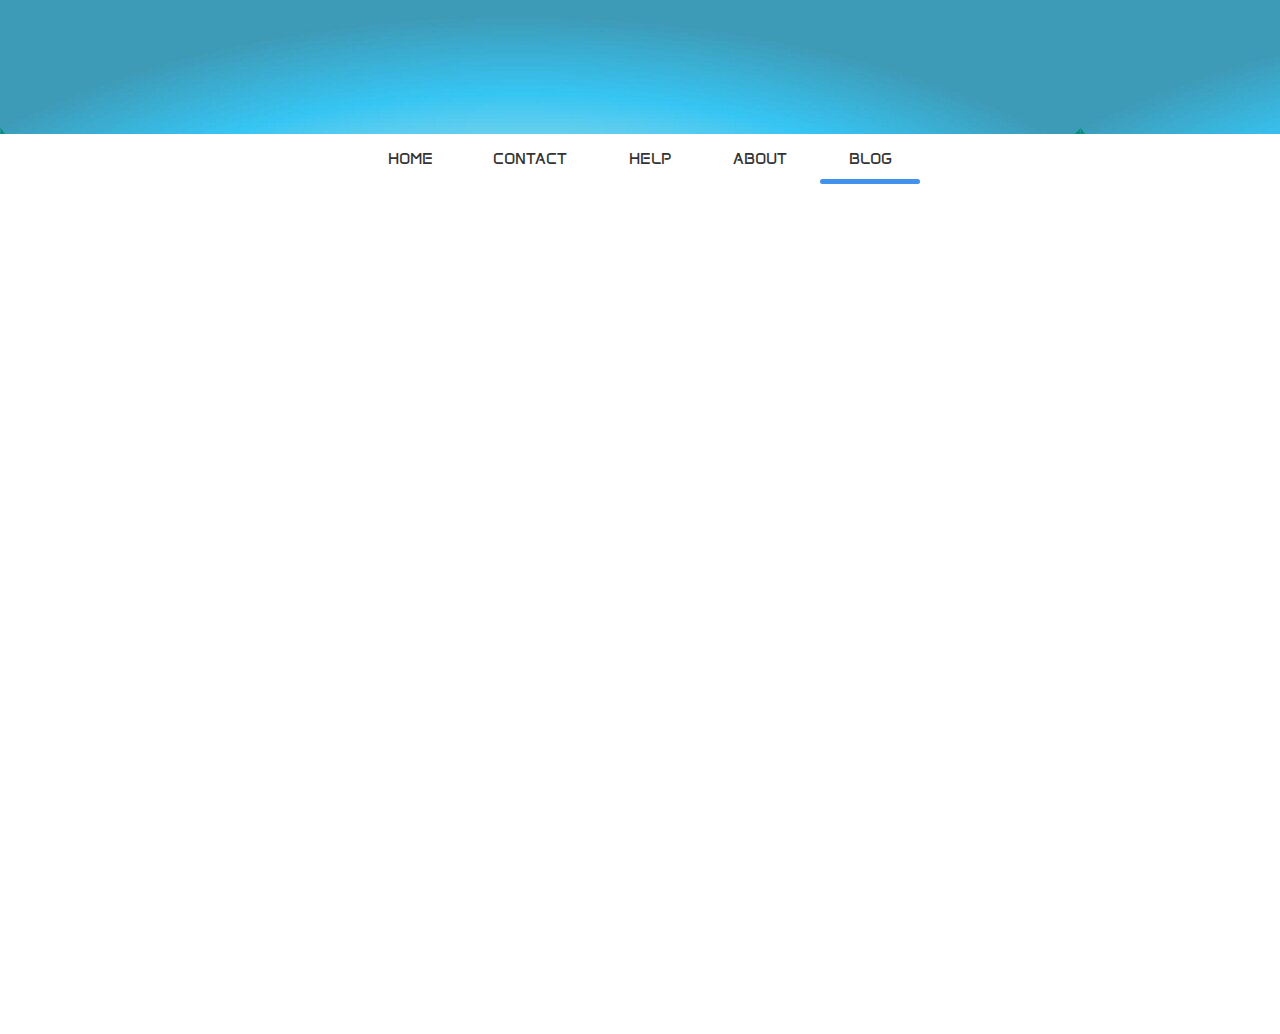
<file: blog.html>
<!DOCTYPE html>
<html lang="en">
  <head>
    <meta charset="UTF-8" />
    <meta name="viewport" content="width=device-width, initial-scale=1.0" />
    <title>Document</title>
    <link rel="stylesheet" href="blog.css" />
  </head>
  <body>
    <div class="container_for_ani">
      <div class="text">
        <svg
          width="966"
          height="130"
          viewBox="0 0 966 130"
          fill="none"
          xmlns="http://www.w3.org/2000/svg"
        >
          <path
            d="M54.7 97.4C54.0333 97.4 53.4 97.2667 52.8 97C52.2667 96.8 52 96.4333 52 95.9C51.5333 92.9 50.9667 89.2 50.3 84.8C49.7 80.4 49 75.6333 48.2 70.5C47.4 65.3667 46.5333 60.2 45.6 55C44.7333 49.8 43.8 44.8333 42.8 40.1C41.8 35.3667 40.7333 31.2 39.6 27.6C38.5333 23.9333 37.4 21.2 36.2 19.4C37.4 18.6667 38.6333 18.0667 39.9 17.6C41.2333 17.0667 42.3333 16.8 43.2 16.8C44.2 16.8 45.0667 16.9667 45.8 17.3C46.6 17.6333 47.3333 18.4667 48 19.8C48.7333 21.1333 49.4667 23.2667 50.2 26.2C50.9333 29.0667 51.7333 33.0333 52.6 38.1C53.4667 43.1667 54.4667 49.6667 55.6 57.6L59.7 85.9C60.9 82.9 62.2667 79.3667 63.8 75.3C65.4 71.1667 67.0667 66.7667 68.8 62.1C70.6 57.3667 72.3333 52.6333 74 47.9C75.6667 43.1667 77.2 38.6667 78.6 34.4C80 30.0667 81.1333 26.2333 82 22.9C82.9333 19.5667 83.4333 17.0333 83.5 15.3C85.9 15.9667 87.8667 16.9 89.4 18.1C90.9333 19.3 91.7 20.7 91.7 22.3C91.7 23.5667 91.2333 25.6 90.3 28.4C89.3667 31.2 88.1333 34.5333 86.6 38.4C85.0667 42.2 83.3333 46.3333 81.4 50.8C79.5333 55.2 77.5667 59.6667 75.5 64.2C73.5 68.6667 71.5667 72.9667 69.7 77.1C67.8333 81.2333 66.1667 84.9333 64.7 88.2C63.3 91.4667 62.2333 94.0667 61.5 96C61.3 96.1333 60.7667 96.3 59.9 96.5C59.1 96.7667 58.2 96.9667 57.2 97.1C56.2667 97.3 55.4333 97.4 54.7 97.4ZM19.4 97.4C18.7333 97.4 18.1 97.2667 17.5 97C16.9667 96.8 16.7 96.4333 16.7 95.9C16.2333 92.9 15.6667 89.2 15 84.8C14.4 80.4 13.7 75.6333 12.9 70.5C12.1667 65.3667 11.3333 60.2 10.4 55C9.53333 49.8 8.56667 44.8333 7.5 40.1C6.5 35.3667 5.43333 31.2 4.3 27.6C3.23333 23.9333 2.1 21.2 0.9 19.4C2.1 18.6667 3.33333 18.0667 4.6 17.6C5.93333 17.0667 7.03333 16.8 7.9 16.8C8.9 16.8 9.76667 16.9667 10.5 17.3C11.3 17.6333 12.0333 18.4667 12.7 19.8C13.4333 21.1333 14.1667 23.2667 14.9 26.2C15.6333 29.0667 16.4333 33.0333 17.3 38.1C18.1667 43.1667 19.1667 49.6667 20.3 57.6L24.4 85.9C25.4667 83.2333 26.7 80.1 28.1 76.5C29.5 72.8333 30.9667 68.9333 32.5 64.8C34.1 60.6667 35.6667 56.4667 37.2 52.2C38.7333 47.9333 40.1667 43.8333 41.5 39.9C42.8333 35.9 43.9667 32.3 44.9 29.1L49.5 42.8C47.9667 46.5333 46.2667 50.5 44.4 54.7C42.6 58.8333 40.7667 62.9667 38.9 67.1C37.0333 71.2333 35.2667 75.1667 33.6 78.9C31.9333 82.6333 30.4333 86 29.1 89C27.8333 91.9333 26.8667 94.2667 26.2 96C26 96.1333 25.4667 96.3 24.6 96.5C23.8 96.7667 22.9 96.9667 21.9 97.1C20.9667 97.3 20.1333 97.4 19.4 97.4ZM114.159 97.5C110.626 97.5 107.459 96.4667 104.659 94.4C101.926 92.3333 99.7594 89.4667 98.1594 85.8C96.626 82.0667 95.8594 77.8333 95.8594 73.1C95.8594 68.1667 96.5594 63.6 97.9594 59.4C99.426 55.1333 101.459 51.4333 104.059 48.3C106.659 45.1667 109.693 42.7333 113.159 41C116.693 39.2 120.493 38.3 124.559 38.3C129.493 38.3 133.226 39.5333 135.759 42C138.293 44.4667 139.559 48.0667 139.559 52.8C139.559 56.3333 138.593 59.5333 136.659 62.4C134.726 65.2 132.059 67.4 128.659 69C125.326 70.6 121.493 71.4 117.159 71.4C115.026 71.4 113.026 71.3 111.159 71.1C109.293 70.8333 107.493 70.5 105.759 70.1L106.059 66.6H109.759C113.626 66.6 116.993 65.9667 119.859 64.7C122.726 63.3667 124.959 61.5 126.559 59.1C128.159 56.7 128.959 53.9333 128.959 50.8C128.959 48.4667 128.393 46.6667 127.259 45.4C126.193 44.1333 124.659 43.5 122.659 43.5C120.126 43.5 117.859 44.4667 115.859 46.4C113.859 48.2667 112.159 50.7333 110.759 53.8C109.359 56.8 108.293 60.0333 107.559 63.5C106.826 66.9667 106.459 70.2667 106.459 73.4C106.459 79.2667 107.326 83.7 109.059 86.7C110.859 89.6333 113.493 91.1 116.959 91.1C123.493 91.1 128.859 87.8333 133.059 81.3C135.526 81.7 136.759 82.6 136.759 84C133.893 88.6667 130.626 92.1 126.959 94.3C123.359 96.4333 119.093 97.5 114.159 97.5ZM151.659 84.3C151.659 82.1 151.892 78.9667 152.359 74.9C152.825 70.8333 153.392 66.2333 154.059 61.1C154.725 55.9667 155.359 50.6333 155.959 45.1C156.625 39.5667 157.192 34.2 157.659 29C158.125 23.8 158.359 19.1667 158.359 15.1C158.359 12.3667 158.259 10 158.059 7.99999C157.859 5.93333 157.559 4.39999 157.159 3.39999C159.692 4.33333 161.692 5.56666 163.159 7.09999C164.692 8.63333 165.759 10.5333 166.359 12.8C167.025 15.0667 167.359 17.7667 167.359 20.9C167.359 23.9667 167.059 27.9667 166.459 32.9C165.859 37.8333 165.192 43.3667 164.459 49.5C163.725 55.6333 163.059 62.0333 162.459 68.7C161.859 75.3667 161.559 81.9667 161.559 88.5C161.559 90.0333 161.592 91.5667 161.659 93.1C161.792 94.5667 161.892 96.0333 161.959 97.5C159.492 97.3667 157.559 96.9667 156.159 96.3C154.759 95.6333 153.725 94.7333 153.059 93.6C152.459 92.4667 152.059 91.1333 151.859 89.6C151.725 88 151.659 86.2333 151.659 84.3ZM190.741 73.4C190.741 78.8667 191.608 83.2 193.341 86.4C195.075 89.5333 197.541 91.1 200.741 91.1C203.275 91.1 205.941 90.2667 208.741 88.6C211.541 86.8667 213.941 84.4333 215.941 81.3C217.008 81.4333 217.875 81.7 218.541 82.1C219.275 82.4333 219.641 83.0667 219.641 84C217.708 87.5333 215.475 90.3 212.941 92.3C210.408 94.2333 207.841 95.5667 205.241 96.3C202.708 97.1 200.375 97.5 198.241 97.5C195.108 97.5 192.141 96.6667 189.341 95C186.541 93.3333 184.275 90.7667 182.541 87.3C180.808 83.7667 179.941 79.3 179.941 73.9C179.941 69.2333 180.575 64.7667 181.841 60.5C183.175 56.2333 185.075 52.4333 187.541 49.1C190.075 45.7667 193.108 43.1333 196.641 41.2C200.241 39.2667 204.308 38.3 208.841 38.3C212.308 38.3 215.108 38.9333 217.241 40.2C219.375 41.4 220.941 43 221.941 45C222.941 46.9333 223.441 48.9667 223.441 51.1C223.441 53.0333 223.041 54.9 222.241 56.7C221.441 58.4333 220.308 59.8667 218.841 61C217.375 62.1333 215.641 62.7 213.641 62.7C212.975 62.7 212.208 62.6333 211.341 62.5C210.541 62.3667 209.775 62.1333 209.041 61.8C210.108 60.6667 211.008 59 211.741 56.8C212.541 54.6 212.941 52.4667 212.941 50.4C212.941 48.5333 212.508 46.9333 211.641 45.6C210.841 44.2 209.375 43.5 207.241 43.5C204.708 43.5 202.408 44.4 200.341 46.2C198.341 48 196.608 50.3667 195.141 53.3C193.741 56.2333 192.641 59.4667 191.841 63C191.108 66.4667 190.741 69.9333 190.741 73.4ZM254.734 97.5C252.334 97.5 249.934 97 247.534 96C245.134 94.9333 242.934 93.3333 240.934 91.2C239 89.0667 237.434 86.3667 236.234 83.1C235.034 79.7667 234.434 75.8333 234.434 71.3C234.434 65.7667 235.234 60.7 236.834 56.1C238.5 51.5 240.834 47.5667 243.834 44.3C246.9 40.9667 250.467 38.5 254.534 36.9C255.267 36.9 255.767 37.1 256.034 37.5C256.367 37.9 256.534 38.3667 256.534 38.9C254.467 40.3 252.367 42.2333 250.234 44.7C248.167 47.1667 246.534 50.5667 245.334 54.9L246.034 55.1C247.967 50.9 250.2 47.6 252.734 45.2C255.334 42.8 258 41.1 260.734 40.1C263.467 39.1 266.034 38.6 268.434 38.6C271.367 38.6 273.934 39.4667 276.134 41.2C278.334 42.9333 280.034 45.4333 281.234 48.7C282.5 51.9 283.134 55.7667 283.134 60.3C283.134 64.5667 282.6 68.9 281.534 73.3C280.467 77.6333 278.8 81.6333 276.534 85.3C274.267 88.9667 271.334 91.9333 267.734 94.2C264.134 96.4 259.8 97.5 254.734 97.5ZM255.734 91.3C258.534 91.3 261 90.4333 263.134 88.7C265.334 86.9 267.167 84.5667 268.634 81.7C270.167 78.7667 271.334 75.5667 272.134 72.1C272.934 68.6333 273.334 65.2333 273.334 61.9C273.334 55.9667 272.467 51.6667 270.734 49C269.067 46.2667 266.9 44.9 264.234 44.9C261.634 44.9 259.167 45.7667 256.834 47.5C254.567 49.2333 252.5 51.5 250.634 54.3C248.834 57.1 247.4 60.1667 246.334 63.5C245.334 66.8333 244.834 70.0667 244.834 73.2C244.834 76.3333 245.2 79.3 245.934 82.1C246.667 84.8333 247.834 87.0667 249.434 88.8C251.034 90.4667 253.134 91.3 255.734 91.3ZM311.652 58.4C313.319 54.4 315.252 50.9 317.452 47.9C319.719 44.8333 322.019 42.4667 324.352 40.8C326.752 39.1333 328.952 38.3 330.952 38.3C333.886 38.3 336.152 39.0667 337.752 40.6C339.352 42.1333 340.486 44.2 341.152 46.8C341.819 49.4 342.152 52.3333 342.152 55.6C344.686 50.1333 347.586 45.9 350.852 42.9C354.119 39.8333 357.086 38.3 359.752 38.3C362.619 38.3 364.852 38.9 366.452 40.1C368.052 41.2333 369.186 42.8667 369.852 45C370.519 47.1333 370.852 49.6333 370.852 52.5C370.852 55.3 370.652 58.1333 370.252 61C369.852 63.8 369.386 66.6 368.852 69.4C368.386 72.2 367.952 75.0333 367.552 77.9C367.152 80.7 366.952 83.5667 366.952 86.5C366.952 89.6333 367.419 91.9667 368.352 93.5C369.286 94.9667 370.719 96.2667 372.652 97.4C371.986 97.4667 371.352 97.5 370.752 97.5C370.152 97.5 369.552 97.5 368.952 97.5C364.886 97.5 361.786 96.6667 359.652 95C357.519 93.3333 356.452 90.2667 356.452 85.8C356.452 83.1333 356.786 80 357.452 76.4C358.119 72.8 358.786 69.0667 359.452 65.2C360.119 61.2667 360.452 57.6333 360.452 54.3C360.452 52.1667 360.052 50.5333 359.252 49.4C358.519 48.2667 357.386 47.7 355.852 47.7C354.186 47.7 352.352 48.6 350.352 50.4C348.352 52.2 346.419 54.8 344.552 58.2C342.752 61.5333 341.252 65.5 340.052 70.1C338.919 74.7 338.352 79.8 338.352 85.4C338.352 87.0667 338.386 88.8 338.452 90.6C338.586 92.3333 338.752 94.1333 338.952 96C338.286 96.0667 337.686 96.1 337.152 96.1C336.686 96.1667 336.252 96.2 335.852 96.2C333.052 96.2 330.886 95.5667 329.352 94.3C327.886 92.9667 327.152 90.7667 327.152 87.7C327.152 85.9667 327.352 83.7667 327.752 81.1C328.219 78.3667 328.719 75.4667 329.252 72.4C329.852 69.2667 330.352 66.1333 330.752 63C331.219 59.8667 331.452 56.9667 331.452 54.3C331.452 49.9 329.919 47.7 326.852 47.7C325.186 47.7 323.352 48.6 321.352 50.4C319.352 52.2 317.419 54.7667 315.552 58.1C313.752 61.4333 312.252 65.4 311.052 70C309.919 74.6 309.352 79.7333 309.352 85.4C309.352 87.0667 309.386 88.8 309.452 90.6C309.586 92.3333 309.752 94.1333 309.952 96C309.286 96.0667 308.686 96.1 308.152 96.1C307.686 96.1667 307.252 96.2 306.852 96.2C304.052 96.2 301.886 95.5667 300.352 94.3C298.886 92.9667 298.152 90.7667 298.152 87.7C298.152 86.5667 298.352 84.7 298.752 82.1C299.152 79.4333 299.619 76.3333 300.152 72.8C300.752 69.2667 301.252 65.6333 301.652 61.9C302.052 58.1 302.252 54.5333 302.252 51.2C302.252 48.6 302.119 46.0333 301.852 43.5C301.586 40.9667 301.152 38.5333 300.552 36.2C303.419 37.2667 305.619 38.6667 307.152 40.4C308.686 42.1333 309.752 44.1 310.352 46.3C310.952 48.4333 311.252 50.8 311.252 53.4C311.252 54.2 311.219 55 311.152 55.8C311.152 56.6 311.086 57.4333 310.952 58.3L311.652 58.4ZM403.905 97.5C400.372 97.5 397.205 96.4667 394.405 94.4C391.672 92.3333 389.505 89.4667 387.905 85.8C386.372 82.0667 385.605 77.8333 385.605 73.1C385.605 68.1667 386.305 63.6 387.705 59.4C389.172 55.1333 391.205 51.4333 393.805 48.3C396.405 45.1667 399.439 42.7333 402.905 41C406.439 39.2 410.239 38.3 414.305 38.3C419.239 38.3 422.972 39.5333 425.505 42C428.039 44.4667 429.305 48.0667 429.305 52.8C429.305 56.3333 428.339 59.5333 426.405 62.4C424.472 65.2 421.805 67.4 418.405 69C415.072 70.6 411.239 71.4 406.905 71.4C404.772 71.4 402.772 71.3 400.905 71.1C399.039 70.8333 397.239 70.5 395.505 70.1L395.805 66.6H399.505C403.372 66.6 406.739 65.9667 409.605 64.7C412.472 63.3667 414.705 61.5 416.305 59.1C417.905 56.7 418.705 53.9333 418.705 50.8C418.705 48.4667 418.139 46.6667 417.005 45.4C415.939 44.1333 414.405 43.5 412.405 43.5C409.872 43.5 407.605 44.4667 405.605 46.4C403.605 48.2667 401.905 50.7333 400.505 53.8C399.105 56.8 398.039 60.0333 397.305 63.5C396.572 66.9667 396.205 70.2667 396.205 73.4C396.205 79.2667 397.072 83.7 398.805 86.7C400.605 89.6333 403.239 91.1 406.705 91.1C413.239 91.1 418.605 87.8333 422.805 81.3C425.272 81.7 426.505 82.6 426.505 84C423.639 88.6667 420.372 92.1 416.705 94.3C413.105 96.4333 408.839 97.5 403.905 97.5ZM486.913 89.7C486.913 92.5 487.013 94.9333 487.213 97C487.479 99.1333 487.846 100.7 488.313 101.7C485.779 100.767 483.713 99.5 482.113 97.9C480.579 96.3667 479.479 94.4333 478.812 92.1C478.146 89.7667 477.813 87 477.813 83.8C477.813 79.6667 478.146 75.5667 478.812 71.5C479.479 67.3667 480.246 63.1 481.113 58.7C481.979 54.2333 482.746 49.4667 483.413 44.4C484.079 39.2667 484.413 33.6333 484.413 27.5C484.413 26.4333 484.379 25.3667 484.313 24.3C484.313 23.1667 484.313 22.0667 484.313 21C487.313 21.4667 489.646 22.8 491.312 25C493.046 27.2 493.913 30.2667 493.913 34.2C493.913 37.8 493.546 41.8333 492.813 46.3C492.146 50.7667 491.346 55.5 490.413 60.5C489.479 65.4333 488.646 70.4 487.913 75.4C487.246 80.3333 486.913 85.1 486.913 89.7ZM505.713 38.6C505.779 38.9333 505.813 39.3333 505.813 39.8C505.879 40.2667 505.913 40.7333 505.913 41.2C505.913 44.1333 505.346 46.1 504.213 47.1C503.079 48.1 501.546 48.6 499.613 48.6C496.879 48.6 494.346 48.6 492.012 48.6C489.746 48.5333 487.546 48.5667 485.413 48.7C483.279 48.8333 481.079 49.1667 478.812 49.7C476.613 50.2333 474.179 51.0667 471.513 52.2C471.446 51.8 471.379 51.3333 471.313 50.8C471.313 50.2667 471.313 49.7667 471.313 49.3C471.313 46.9667 471.846 45.2333 472.912 44.1C474.046 42.9 475.546 42.1333 477.413 41.8C479.279 41.4 481.346 41.2 483.613 41.2C485.213 41.2 486.846 41.2667 488.513 41.4C490.179 41.4667 491.779 41.5 493.313 41.5C495.646 41.5 497.913 41.3333 500.113 41C502.379 40.6 504.246 39.8 505.713 38.6ZM531.687 97.5C529.287 97.5 526.887 97 524.487 96C522.087 94.9333 519.887 93.3333 517.887 91.2C515.953 89.0667 514.387 86.3667 513.187 83.1C511.987 79.7667 511.387 75.8333 511.387 71.3C511.387 65.7667 512.187 60.7 513.787 56.1C515.453 51.5 517.787 47.5667 520.787 44.3C523.853 40.9667 527.42 38.5 531.487 36.9C532.22 36.9 532.72 37.1 532.987 37.5C533.32 37.9 533.487 38.3667 533.487 38.9C531.42 40.3 529.32 42.2333 527.187 44.7C525.12 47.1667 523.487 50.5667 522.287 54.9L522.987 55.1C524.92 50.9 527.153 47.6 529.687 45.2C532.287 42.8 534.953 41.1 537.687 40.1C540.42 39.1 542.987 38.6 545.387 38.6C548.32 38.6 550.887 39.4667 553.087 41.2C555.287 42.9333 556.987 45.4333 558.187 48.7C559.453 51.9 560.087 55.7667 560.087 60.3C560.087 64.5667 559.553 68.9 558.487 73.3C557.42 77.6333 555.753 81.6333 553.487 85.3C551.22 88.9667 548.287 91.9333 544.687 94.2C541.087 96.4 536.753 97.5 531.687 97.5ZM532.687 91.3C535.487 91.3 537.953 90.4333 540.087 88.7C542.287 86.9 544.12 84.5667 545.587 81.7C547.12 78.7667 548.287 75.5667 549.087 72.1C549.887 68.6333 550.287 65.2333 550.287 61.9C550.287 55.9667 549.42 51.6667 547.687 49C546.02 46.2667 543.853 44.9 541.187 44.9C538.587 44.9 536.12 45.7667 533.787 47.5C531.52 49.2333 529.453 51.5 527.587 54.3C525.787 57.1 524.353 60.1667 523.287 63.5C522.287 66.8333 521.787 70.0667 521.787 73.2C521.787 76.3333 522.153 79.3 522.887 82.1C523.62 84.8333 524.787 87.0667 526.387 88.8C527.987 90.4667 530.087 91.3 532.687 91.3ZM620.013 32.9C620.013 36.0333 620.813 38.8333 622.413 41.3C624.08 43.7667 626.213 46.1 628.813 48.3C631.413 50.4333 634.18 52.5333 637.113 54.6C640.047 56.6667 642.813 58.8333 645.413 61.1C648.013 63.3 650.113 65.7667 651.713 68.5C653.38 71.1667 654.213 74.2 654.213 77.6C654.213 81.6667 653.08 85.2667 650.813 88.4C648.547 91.5333 645.413 94 641.413 95.8C637.48 97.6 632.947 98.5 627.813 98.5C623.147 98.5 619.013 97.7333 615.413 96.2C611.813 94.6667 608.98 92.5333 606.913 89.8C604.913 87.0667 603.913 83.9333 603.913 80.4C603.913 78.0667 604.38 76 605.313 74.2C606.313 72.4 607.68 71 609.413 70C611.147 69 613.147 68.5 615.413 68.5C615.947 68.5 616.413 68.5333 616.813 68.6C617.28 68.6667 617.713 68.7667 618.113 68.9C616.047 71.9667 615.013 75.2333 615.013 78.7C615.013 82.6333 616.313 85.8333 618.913 88.3C621.513 90.7 624.947 91.9 629.213 91.9C633.347 91.9 636.747 90.7667 639.413 88.5C642.08 86.2333 643.413 83.3333 643.413 79.8C643.413 77 642.58 74.4667 640.913 72.2C639.313 69.8667 637.247 67.7 634.713 65.7C632.18 63.6333 629.48 61.5667 626.613 59.5C623.747 57.4333 621.047 55.2333 618.513 52.9C615.98 50.5 613.88 47.8333 612.213 44.9C610.613 41.9667 609.813 38.6333 609.813 34.9C609.813 30.8333 610.813 27.3 612.813 24.3C614.813 21.3 617.613 18.9667 621.213 17.3C624.88 15.6333 629.113 14.8 633.913 14.8C638.247 14.8 642.08 15.5333 645.413 17C648.747 18.4667 651.347 20.5 653.213 23.1C655.147 25.6333 656.113 28.5667 656.113 31.9C656.113 34.1667 655.613 36.2 654.613 38C653.68 39.8 652.347 41.2333 650.613 42.3C648.88 43.3 646.913 43.8 644.713 43.8C644.047 43.8 643.413 43.7667 642.813 43.7C642.28 43.6333 641.747 43.5333 641.213 43.4C642.747 41.8 643.947 39.9667 644.813 37.9C645.68 35.8333 646.113 33.7667 646.113 31.7C646.113 28.3667 644.947 25.7 642.613 23.7C640.28 21.7 637.213 20.7 633.413 20.7C629.413 20.7 626.18 21.8333 623.713 24.1C621.247 26.3 620.013 29.2333 620.013 32.9ZM687.304 97.5C683.771 97.5 680.604 96.4667 677.804 94.4C675.071 92.3333 672.904 89.4667 671.304 85.8C669.771 82.0667 669.004 77.8333 669.004 73.1C669.004 68.1667 669.704 63.6 671.104 59.4C672.571 55.1333 674.604 51.4333 677.204 48.3C679.804 45.1667 682.837 42.7333 686.304 41C689.837 39.2 693.637 38.3 697.704 38.3C702.637 38.3 706.371 39.5333 708.904 42C711.437 44.4667 712.704 48.0667 712.704 52.8C712.704 56.3333 711.737 59.5333 709.804 62.4C707.871 65.2 705.204 67.4 701.804 69C698.471 70.6 694.637 71.4 690.304 71.4C688.171 71.4 686.171 71.3 684.304 71.1C682.437 70.8333 680.637 70.5 678.904 70.1L679.204 66.6H682.904C686.771 66.6 690.137 65.9667 693.004 64.7C695.871 63.3667 698.104 61.5 699.704 59.1C701.304 56.7 702.104 53.9333 702.104 50.8C702.104 48.4667 701.537 46.6667 700.404 45.4C699.337 44.1333 697.804 43.5 695.804 43.5C693.271 43.5 691.004 44.4667 689.004 46.4C687.004 48.2667 685.304 50.7333 683.904 53.8C682.504 56.8 681.437 60.0333 680.704 63.5C679.971 66.9667 679.604 70.2667 679.604 73.4C679.604 79.2667 680.471 83.7 682.204 86.7C684.004 89.6333 686.637 91.1 690.104 91.1C696.637 91.1 702.004 87.8333 706.204 81.3C708.671 81.7 709.904 82.6 709.904 84C707.037 88.6667 703.771 92.1 700.104 94.3C696.504 96.4333 692.237 97.5 687.304 97.5ZM739.003 56.8C741.07 50.8667 743.803 46.3 747.203 43.1C750.67 39.9 754.436 38.3 758.503 38.3C761.103 38.3 763.536 39.2 765.803 41C768.136 42.8 770.036 45.3333 771.503 48.6C772.97 51.8 773.703 55.6 773.703 60C773.703 65 773.036 69.6333 771.703 73.9C770.436 78.1667 768.636 81.9 766.303 85.1C764.036 88.3 761.37 90.8 758.303 92.6C755.236 94.4 751.903 95.3 748.303 95.3C747.37 95.3 746.403 95.2333 745.403 95.1C744.403 94.9 743.403 94.6667 742.403 94.4C745.803 93.6 748.77 92 751.303 89.6C753.903 87.1333 756.036 84.2667 757.703 81C759.436 77.7333 760.736 74.3333 761.603 70.8C762.47 67.2667 762.903 64 762.903 61C762.903 58.9333 762.636 56.9 762.103 54.9C761.57 52.8333 760.67 51.1333 759.403 49.8C758.136 48.4 756.403 47.7 754.203 47.7C752.003 47.7 749.836 48.7333 747.703 50.8C745.636 52.8 743.736 55.5333 742.003 59C740.27 62.4 738.87 66.3 737.803 70.7C736.803 75.0333 736.303 79.5 736.303 84.1C736.303 86.3667 736.436 88.6667 736.703 91C737.036 93.2667 737.536 95.5333 738.203 97.8C735.87 97 733.836 95.6667 732.103 93.8C730.37 91.9333 729.036 89.5667 728.103 86.7C727.236 83.8333 726.803 80.6333 726.803 77.1C726.803 73.1 727.136 68.7 727.803 63.9C728.47 59.0333 729.236 53.9 730.103 48.5C731.036 43.1 731.836 37.5333 732.503 31.8C733.17 26 733.503 20.1667 733.503 14.3C733.503 11.9667 733.436 9.63333 733.303 7.3C733.17 4.9 732.936 2.56666 732.603 0.299998C735.203 1.23333 737.203 2.66666 738.603 4.6C740.07 6.46666 741.07 8.7 741.603 11.3C742.203 13.9 742.503 16.6667 742.503 19.6C742.503 22.2 742.236 25.4 741.703 29.2C741.236 33 740.67 37.2333 740.003 41.9C739.336 46.5 738.736 51.4 738.203 56.6L739.003 56.8ZM822.466 79C821.199 82.4667 819.366 85.6 816.966 88.4C814.632 91.1333 811.999 93.3 809.066 94.9C806.199 96.4333 803.266 97.2 800.266 97.2C795.799 97.2 792.299 95.4667 789.766 92C787.299 88.5333 786.066 83.6667 786.066 77.4C786.066 72.4 786.766 67.7 788.166 63.3C789.632 58.8333 791.599 54.9333 794.066 51.6C796.599 48.2667 799.532 45.6667 802.866 43.8C806.199 41.8667 809.766 40.9 813.566 40.9C814.699 40.9 815.899 41.0333 817.166 41.3C818.432 41.5 819.866 41.8333 821.466 42.3C817.866 43.1667 814.532 44.6667 811.466 46.8C808.466 48.9333 805.866 51.5 803.666 54.5C801.532 57.5 799.866 60.8333 798.666 64.5C797.466 68.1667 796.866 72.0333 796.866 76.1C796.866 80.1667 797.566 83.3 798.966 85.5C800.366 87.6333 802.366 88.7 804.966 88.7C807.699 88.7 810.299 87.6333 812.766 85.5C815.232 83.3 817.466 80.3667 819.466 76.7C821.466 72.9667 823.032 68.7667 824.166 64.1C825.299 59.3667 825.866 54.4667 825.866 49.4C825.866 47.6667 825.799 45.9 825.666 44.1C825.532 42.2333 825.332 40.6 825.066 39.2C825.732 39.1333 826.332 39.1 826.866 39.1C827.399 39.0333 827.899 39 828.366 39C831.099 39 833.166 39.7 834.566 41.1C836.032 42.5 836.766 44.5333 836.766 47.2C836.766 48.9333 836.532 51.1667 836.066 53.9C835.599 56.6333 835.032 59.7 834.366 63.1C833.766 66.5 833.199 70.0667 832.666 73.8C832.199 77.5333 831.966 81.2333 831.966 84.9C831.966 87.7667 832.199 90.2333 832.666 92.3C833.132 94.3667 833.932 96.7 835.066 99.3C830.799 98.4333 827.732 96.5667 825.866 93.7C823.999 90.8333 823.066 86.6333 823.066 81.1C823.066 80.5667 823.066 80.2 823.066 80C823.066 79.7333 823.099 79.4667 823.166 79.2L822.466 79ZM865.842 61.4C867.576 56.8667 869.709 52.8667 872.242 49.4C874.842 45.9333 877.542 43.2333 880.342 41.3C883.142 39.3 885.742 38.3 888.142 38.3C892.076 38.3 894.776 39.6 896.242 42.2C897.776 44.7333 898.542 48.1667 898.542 52.5C898.542 55.7 898.209 59.2 897.542 63C896.942 66.8 896.309 70.7 895.642 74.7C894.976 78.7 894.642 82.6333 894.642 86.5C894.642 89.6333 895.109 91.9667 896.042 93.5C896.976 94.9667 898.409 96.2667 900.342 97.4C899.676 97.4667 899.042 97.5 898.442 97.5C897.842 97.5 897.242 97.5 896.642 97.5C892.176 97.5 888.976 96.6667 887.042 95C885.109 93.3333 884.142 90.2667 884.142 85.8C884.142 83.8 884.342 81.5333 884.742 79C885.142 76.4 885.609 73.7 886.142 70.9C886.676 68.0333 887.142 65.2 887.542 62.4C887.942 59.5333 888.142 56.8333 888.142 54.3C888.142 49.9 886.809 47.7 884.142 47.7C882.276 47.7 880.176 48.6333 877.842 50.5C875.576 52.3 873.376 54.9 871.242 58.3C869.176 61.7 867.442 65.7667 866.042 70.5C864.709 75.2333 864.042 80.4667 864.042 86.2C864.042 87.7333 864.076 89.3333 864.142 91C864.209 92.6 864.376 94.2667 864.642 96C863.976 96.0667 863.376 96.1 862.842 96.1C862.376 96.1667 861.942 96.2 861.542 96.2C858.676 96.2 856.476 95.5333 854.942 94.2C853.476 92.8667 852.742 90.6667 852.742 87.6C852.742 86.1333 852.942 84.0667 853.342 81.4C853.809 78.6667 854.309 75.6 854.842 72.2C855.376 68.8 855.842 65.3 856.242 61.7C856.709 58.0333 856.942 54.5333 856.942 51.2C856.942 48.6 856.809 46.0333 856.542 43.5C856.276 40.9667 855.842 38.5333 855.242 36.2C859.376 37.8667 862.176 40.1667 863.642 43.1C865.109 46.0333 865.842 49.4333 865.842 53.3C865.842 54.5667 865.776 55.8667 865.642 57.2C865.576 58.5333 865.442 59.9 865.242 61.3L865.842 61.4ZM898.44 129.4C894.907 129.4 891.94 128.267 889.54 126C887.073 123.8 885.84 121.067 885.84 117.8C885.84 115.933 886.24 114.167 887.04 112.5C887.773 110.833 888.873 109.467 890.34 108.4C891.807 107.333 893.573 106.8 895.64 106.8C896.107 106.8 896.64 106.833 897.24 106.9C897.84 107.033 898.407 107.233 898.94 107.5C898.273 108.167 897.673 108.967 897.14 109.9C896.54 110.833 896.073 111.867 895.74 113C895.407 114.133 895.24 115.367 895.24 116.7C895.24 118.7 895.673 120.233 896.54 121.3C897.407 122.433 898.54 123 899.94 123C902.473 123 904.74 122 906.74 120C908.673 118 910.34 115.233 911.74 111.7C913.207 108.233 914.44 104.233 915.44 99.7C916.44 95.1667 917.24 90.3667 917.84 85.3C918.44 80.1667 918.873 75 919.14 69.8C919.407 64.6 919.54 59.6 919.54 54.8C919.54 51.6667 919.473 48.7 919.34 45.9C919.207 43.0333 919.073 40.3667 918.94 37.9C919.407 37.8333 919.973 37.8 920.64 37.8C921.307 37.7333 921.873 37.7 922.34 37.7C925.073 37.7 927.04 38.3333 928.24 39.6C929.44 40.8 930.04 42.8 930.04 45.6C930.04 49.2667 929.94 53.5 929.74 58.3C929.54 63.1 929.173 68.1667 928.64 73.5C928.173 78.7667 927.44 84.0667 926.44 89.4C925.507 94.7333 924.24 99.7667 922.64 104.5C921.107 109.3 919.207 113.567 916.94 117.3C914.74 121.033 912.107 123.967 909.04 126.1C905.973 128.3 902.44 129.4 898.44 129.4ZM929.24 29.4C928.44 29.6667 927.573 29.9 926.64 30.1C925.707 30.3 924.773 30.4 923.84 30.4C922.907 30.4 921.973 30.2667 921.04 30C920.107 29.6667 919.307 29.1333 918.64 28.4C918.04 27.6 917.74 26.5667 917.74 25.3C917.74 24.1667 917.94 23.0667 918.34 22C918.74 20.9333 919.14 19.8333 919.54 18.7C920.34 18.3667 921.207 18.1333 922.14 18C923.14 17.8 924.073 17.7 924.94 17.7C925.873 17.7 926.807 17.8667 927.74 18.2C928.673 18.4667 929.44 18.9667 930.04 19.7C930.707 20.4333 931.04 21.4667 931.04 22.8C931.04 23.8667 930.84 24.9667 930.44 26.1C930.04 27.1667 929.64 28.2667 929.24 29.4ZM959.145 87.2C959.145 89.6 959.245 91.7 959.445 93.5C959.645 95.2333 959.945 96.5667 960.345 97.5C957.745 96.5667 955.679 95.3333 954.145 93.8C952.679 92.2 951.645 90.2667 951.045 88C950.445 85.6667 950.145 82.8667 950.145 79.6C950.145 76.6667 950.412 73.4 950.945 69.8C951.479 66.2 952.012 62.5333 952.545 58.8C953.079 55.0667 953.345 51.5 953.345 48.1C953.345 46.3667 953.312 44.6667 953.245 43C953.245 41.2667 953.079 39.5667 952.745 37.9C953.212 37.8333 953.712 37.8 954.245 37.8C954.779 37.7333 955.245 37.7 955.645 37.7C958.645 37.7 960.812 38.3667 962.145 39.7C963.479 41.0333 964.145 43.2333 964.145 46.3C964.145 48.2333 963.745 51.2333 962.945 55.3C962.145 59.3667 961.312 64.1333 960.445 69.6C959.645 75.0667 959.212 80.9333 959.145 87.2ZM963.645 29.4C962.845 29.6667 961.979 29.9 961.045 30.1C960.112 30.3 959.179 30.4 958.245 30.4C957.312 30.4 956.379 30.2667 955.445 30C954.512 29.6667 953.712 29.1333 953.045 28.4C952.445 27.6 952.145 26.5667 952.145 25.3C952.145 24.1667 952.345 23.0667 952.745 22C953.145 20.9333 953.545 19.8333 953.945 18.7C954.745 18.3667 955.612 18.1333 956.545 18C957.545 17.8 958.479 17.7 959.345 17.7C960.279 17.7 961.212 17.8667 962.145 18.2C963.079 18.4667 963.845 18.9667 964.445 19.7C965.112 20.4333 965.445 21.4667 965.445 22.8C965.445 23.8667 965.245 24.9667 964.845 26.1C964.445 27.1667 964.045 28.2667 963.645 29.4Z"
            fill="white"
          />
        </svg>
      </div>
    </div>
    <section class="layout">
      <div class="header">
        <nav>
          <a href="index.html"><p>Home</p></a>
          <a href="contact.html"><p>Contact</p></a>
          <a href="help.html"><p>Help</p></a>
          <a href="about.html"><p>About</p></a>
          <a href="blog.html"><p>Blog</p></a>
          <div class="animation start-blog"></div>
        </nav>
      </div>
      </section>
      </body>
      </html>
</file>
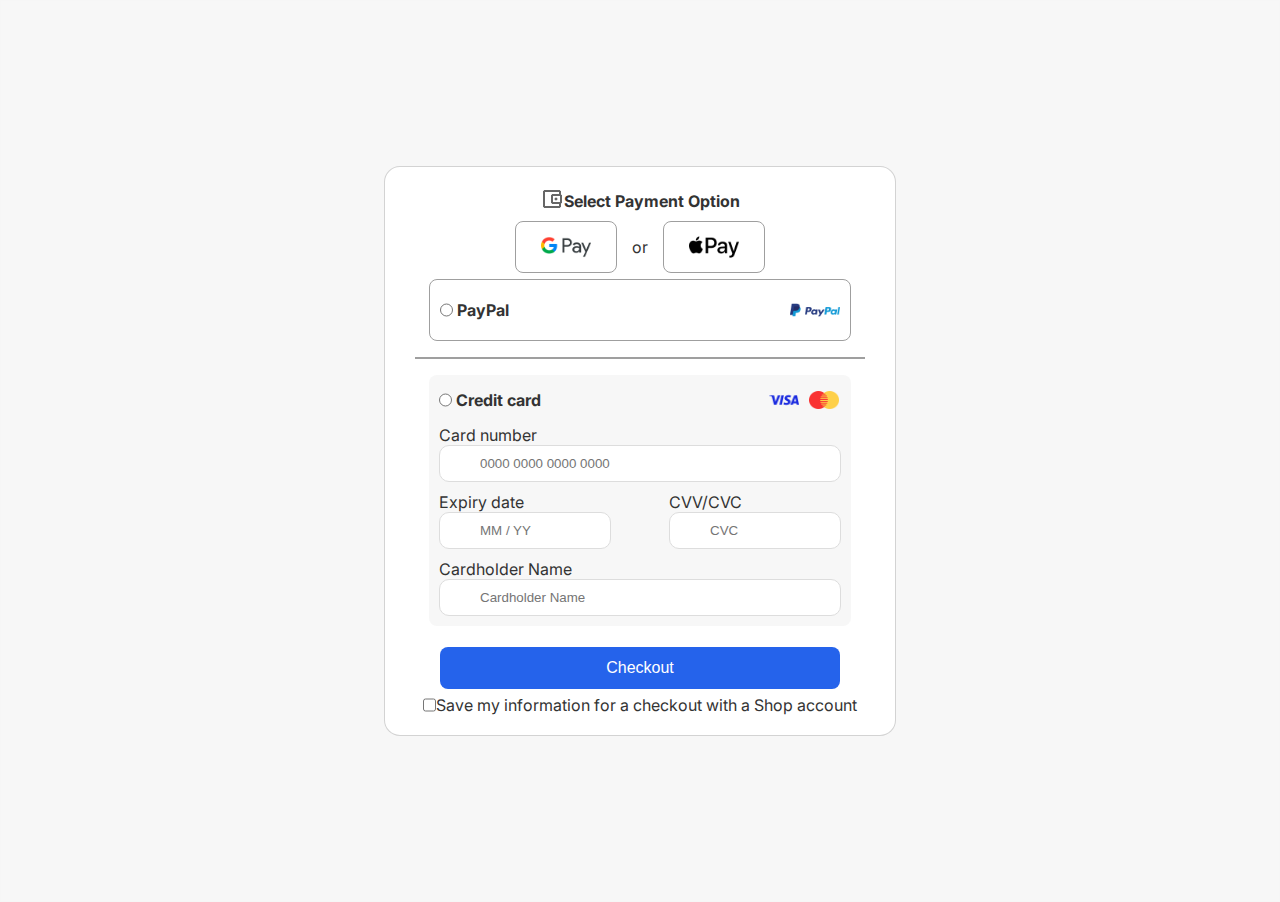
<file: checkout.html>
<!DOCTYPE html>
<html lang="en">
  <head>
    <meta charset="UTF-8" />
    <meta name="viewport" content="width=device-width, initial-scale=1.0" />
    <title>Document</title>
    <link rel="stylesheet" href="checkout.css" />
  </head>
  <body>
    <form>
      <h4 class="payment-option-txt">
        <span><img src="wallet.png" /></span>Select Payment Option
      </h4>
      <div class="top_payment">
        <div class="gg-apple">
          <img src="google-pay.png" class="logos" />
        </div>
        <p>or</p>
        <div class="gg-apple">
          <img src="apple-pay.png" class="logos" />
        </div>
      </div>
      <div class="payment">
        <div class="payment_txt">
          <input type="radio" name="Paypal" />
          <h4>PayPal</h4>
        </div>
        <div class="payment_logo">
          <img src="paypal.png" class="logos" />
        </div>
      </div>
      <span class="border-line"></span>
      <div class="card_payment">
        <div class="card-top">
          <div class="payment_txt">
            <input type="radio" name="Paypal" />
            <h4>Credit card</h4>
          </div>
          <div class="payment_logo">
            <img src="visa.png" class="card-logo" />
            <img src="card.png" class="card-logo" />
          </div>
        </div>
        <div class="card-num">
          <label for="">Card number</label>
          <input
            type="text"
            inputmode="numeric"
            autocomplete="cc-number"
            maxlength="19"
            name="card-number"
            placeholder="0000 0000 0000 0000"
            id="cardNumber"
          />
        </div>
        <div class="ex_cvc">
          <div class="expiry">
            <label for="">Expiry date</label><br>
            <input
              type="text"
              inputmode="numeric"
              autocomplete="cc-exp"
              maxlength="5"
              placeholder="MM / YY"
              id="expiry"
            />
          </div>
          <div class="cvc">
            <label for="">CVV/CVC</label><br>
            <input
              type="password"
              inputmode="numeric"
              autocomplete="cc-csc"
              maxlength="3"
              placeholder="CVC"
              id="cvc"
            />
          </div>
        </div>
        <div class="card-num">
          <label for="">Cardholder Name</label>
          <input
            type="text"
            name="cardholder-name"
            placeholder="Cardholder Name"
          />
        </div>
      </div>
      <div id="btn">

      </div>
      <div class="check"><input type="checkbox"><p>Save my information for a checkout with a Shop account</p></div>
    </form>
  </body>
  <script src="checkout.js"></script>
</html>
</file>
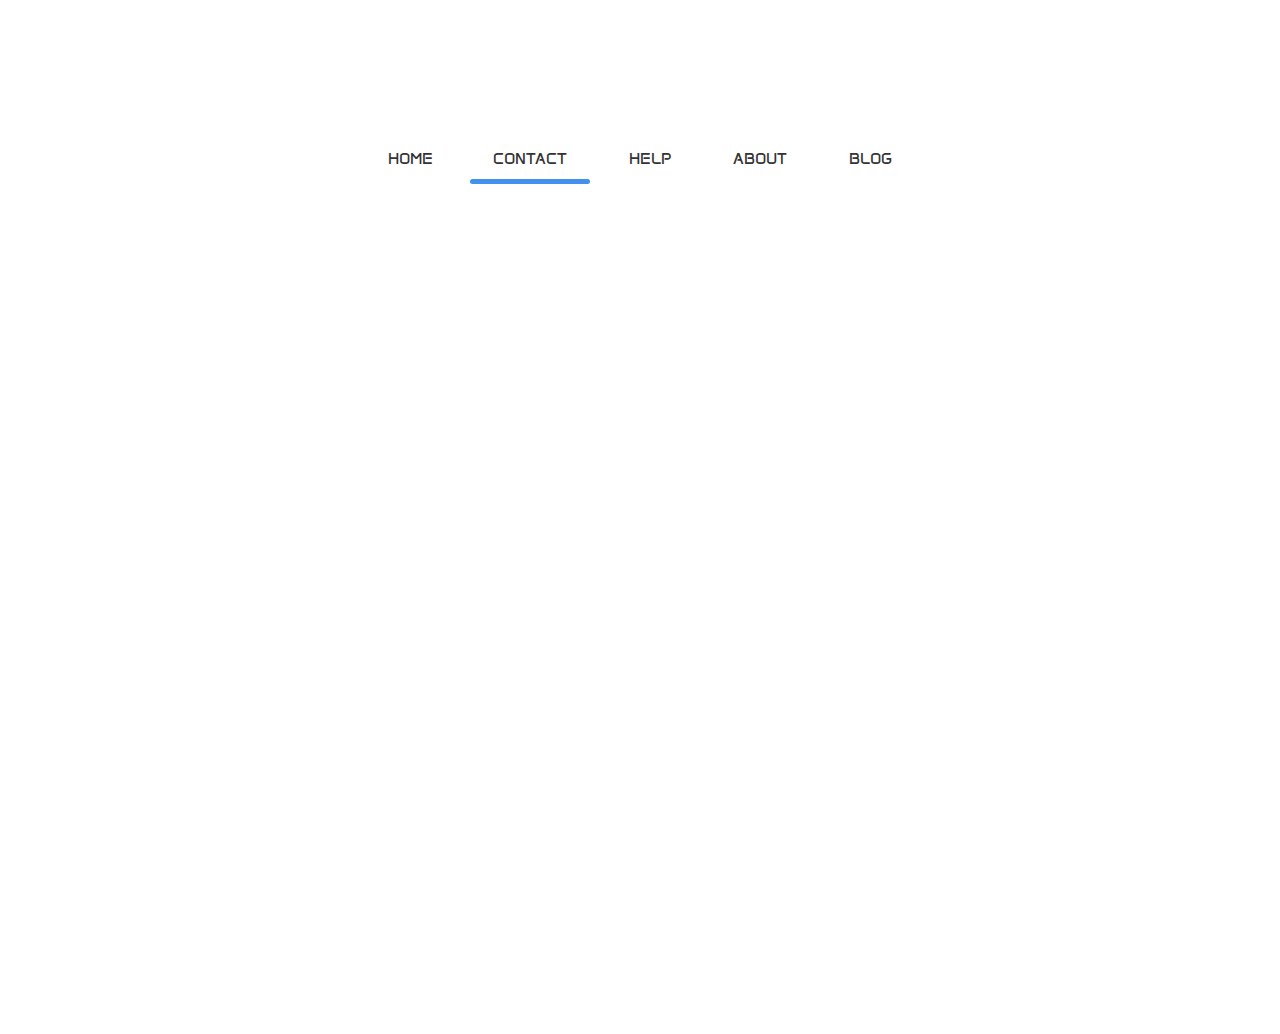
<file: contact.html>
<!DOCTYPE html>
<html lang="en">
  <head>
    <meta charset="UTF-8" />
    <meta name="viewport" content="width=device-width, initial-scale=1.0" />
    <title>Document</title>
    <link rel="stylesheet" href="contact.css" />
  </head>
  <body>
    <div class="container_for_ani">
      <div class="text">
        <svg
          width="966"
          height="130"
          viewBox="0 0 966 130"
          fill="none"
          xmlns="http://www.w3.org/2000/svg"
        >
          <path
            d="M54.7 97.4C54.0333 97.4 53.4 97.2667 52.8 97C52.2667 96.8 52 96.4333 52 95.9C51.5333 92.9 50.9667 89.2 50.3 84.8C49.7 80.4 49 75.6333 48.2 70.5C47.4 65.3667 46.5333 60.2 45.6 55C44.7333 49.8 43.8 44.8333 42.8 40.1C41.8 35.3667 40.7333 31.2 39.6 27.6C38.5333 23.9333 37.4 21.2 36.2 19.4C37.4 18.6667 38.6333 18.0667 39.9 17.6C41.2333 17.0667 42.3333 16.8 43.2 16.8C44.2 16.8 45.0667 16.9667 45.8 17.3C46.6 17.6333 47.3333 18.4667 48 19.8C48.7333 21.1333 49.4667 23.2667 50.2 26.2C50.9333 29.0667 51.7333 33.0333 52.6 38.1C53.4667 43.1667 54.4667 49.6667 55.6 57.6L59.7 85.9C60.9 82.9 62.2667 79.3667 63.8 75.3C65.4 71.1667 67.0667 66.7667 68.8 62.1C70.6 57.3667 72.3333 52.6333 74 47.9C75.6667 43.1667 77.2 38.6667 78.6 34.4C80 30.0667 81.1333 26.2333 82 22.9C82.9333 19.5667 83.4333 17.0333 83.5 15.3C85.9 15.9667 87.8667 16.9 89.4 18.1C90.9333 19.3 91.7 20.7 91.7 22.3C91.7 23.5667 91.2333 25.6 90.3 28.4C89.3667 31.2 88.1333 34.5333 86.6 38.4C85.0667 42.2 83.3333 46.3333 81.4 50.8C79.5333 55.2 77.5667 59.6667 75.5 64.2C73.5 68.6667 71.5667 72.9667 69.7 77.1C67.8333 81.2333 66.1667 84.9333 64.7 88.2C63.3 91.4667 62.2333 94.0667 61.5 96C61.3 96.1333 60.7667 96.3 59.9 96.5C59.1 96.7667 58.2 96.9667 57.2 97.1C56.2667 97.3 55.4333 97.4 54.7 97.4ZM19.4 97.4C18.7333 97.4 18.1 97.2667 17.5 97C16.9667 96.8 16.7 96.4333 16.7 95.9C16.2333 92.9 15.6667 89.2 15 84.8C14.4 80.4 13.7 75.6333 12.9 70.5C12.1667 65.3667 11.3333 60.2 10.4 55C9.53333 49.8 8.56667 44.8333 7.5 40.1C6.5 35.3667 5.43333 31.2 4.3 27.6C3.23333 23.9333 2.1 21.2 0.9 19.4C2.1 18.6667 3.33333 18.0667 4.6 17.6C5.93333 17.0667 7.03333 16.8 7.9 16.8C8.9 16.8 9.76667 16.9667 10.5 17.3C11.3 17.6333 12.0333 18.4667 12.7 19.8C13.4333 21.1333 14.1667 23.2667 14.9 26.2C15.6333 29.0667 16.4333 33.0333 17.3 38.1C18.1667 43.1667 19.1667 49.6667 20.3 57.6L24.4 85.9C25.4667 83.2333 26.7 80.1 28.1 76.5C29.5 72.8333 30.9667 68.9333 32.5 64.8C34.1 60.6667 35.6667 56.4667 37.2 52.2C38.7333 47.9333 40.1667 43.8333 41.5 39.9C42.8333 35.9 43.9667 32.3 44.9 29.1L49.5 42.8C47.9667 46.5333 46.2667 50.5 44.4 54.7C42.6 58.8333 40.7667 62.9667 38.9 67.1C37.0333 71.2333 35.2667 75.1667 33.6 78.9C31.9333 82.6333 30.4333 86 29.1 89C27.8333 91.9333 26.8667 94.2667 26.2 96C26 96.1333 25.4667 96.3 24.6 96.5C23.8 96.7667 22.9 96.9667 21.9 97.1C20.9667 97.3 20.1333 97.4 19.4 97.4ZM114.159 97.5C110.626 97.5 107.459 96.4667 104.659 94.4C101.926 92.3333 99.7594 89.4667 98.1594 85.8C96.626 82.0667 95.8594 77.8333 95.8594 73.1C95.8594 68.1667 96.5594 63.6 97.9594 59.4C99.426 55.1333 101.459 51.4333 104.059 48.3C106.659 45.1667 109.693 42.7333 113.159 41C116.693 39.2 120.493 38.3 124.559 38.3C129.493 38.3 133.226 39.5333 135.759 42C138.293 44.4667 139.559 48.0667 139.559 52.8C139.559 56.3333 138.593 59.5333 136.659 62.4C134.726 65.2 132.059 67.4 128.659 69C125.326 70.6 121.493 71.4 117.159 71.4C115.026 71.4 113.026 71.3 111.159 71.1C109.293 70.8333 107.493 70.5 105.759 70.1L106.059 66.6H109.759C113.626 66.6 116.993 65.9667 119.859 64.7C122.726 63.3667 124.959 61.5 126.559 59.1C128.159 56.7 128.959 53.9333 128.959 50.8C128.959 48.4667 128.393 46.6667 127.259 45.4C126.193 44.1333 124.659 43.5 122.659 43.5C120.126 43.5 117.859 44.4667 115.859 46.4C113.859 48.2667 112.159 50.7333 110.759 53.8C109.359 56.8 108.293 60.0333 107.559 63.5C106.826 66.9667 106.459 70.2667 106.459 73.4C106.459 79.2667 107.326 83.7 109.059 86.7C110.859 89.6333 113.493 91.1 116.959 91.1C123.493 91.1 128.859 87.8333 133.059 81.3C135.526 81.7 136.759 82.6 136.759 84C133.893 88.6667 130.626 92.1 126.959 94.3C123.359 96.4333 119.093 97.5 114.159 97.5ZM151.659 84.3C151.659 82.1 151.892 78.9667 152.359 74.9C152.825 70.8333 153.392 66.2333 154.059 61.1C154.725 55.9667 155.359 50.6333 155.959 45.1C156.625 39.5667 157.192 34.2 157.659 29C158.125 23.8 158.359 19.1667 158.359 15.1C158.359 12.3667 158.259 10 158.059 7.99999C157.859 5.93333 157.559 4.39999 157.159 3.39999C159.692 4.33333 161.692 5.56666 163.159 7.09999C164.692 8.63333 165.759 10.5333 166.359 12.8C167.025 15.0667 167.359 17.7667 167.359 20.9C167.359 23.9667 167.059 27.9667 166.459 32.9C165.859 37.8333 165.192 43.3667 164.459 49.5C163.725 55.6333 163.059 62.0333 162.459 68.7C161.859 75.3667 161.559 81.9667 161.559 88.5C161.559 90.0333 161.592 91.5667 161.659 93.1C161.792 94.5667 161.892 96.0333 161.959 97.5C159.492 97.3667 157.559 96.9667 156.159 96.3C154.759 95.6333 153.725 94.7333 153.059 93.6C152.459 92.4667 152.059 91.1333 151.859 89.6C151.725 88 151.659 86.2333 151.659 84.3ZM190.741 73.4C190.741 78.8667 191.608 83.2 193.341 86.4C195.075 89.5333 197.541 91.1 200.741 91.1C203.275 91.1 205.941 90.2667 208.741 88.6C211.541 86.8667 213.941 84.4333 215.941 81.3C217.008 81.4333 217.875 81.7 218.541 82.1C219.275 82.4333 219.641 83.0667 219.641 84C217.708 87.5333 215.475 90.3 212.941 92.3C210.408 94.2333 207.841 95.5667 205.241 96.3C202.708 97.1 200.375 97.5 198.241 97.5C195.108 97.5 192.141 96.6667 189.341 95C186.541 93.3333 184.275 90.7667 182.541 87.3C180.808 83.7667 179.941 79.3 179.941 73.9C179.941 69.2333 180.575 64.7667 181.841 60.5C183.175 56.2333 185.075 52.4333 187.541 49.1C190.075 45.7667 193.108 43.1333 196.641 41.2C200.241 39.2667 204.308 38.3 208.841 38.3C212.308 38.3 215.108 38.9333 217.241 40.2C219.375 41.4 220.941 43 221.941 45C222.941 46.9333 223.441 48.9667 223.441 51.1C223.441 53.0333 223.041 54.9 222.241 56.7C221.441 58.4333 220.308 59.8667 218.841 61C217.375 62.1333 215.641 62.7 213.641 62.7C212.975 62.7 212.208 62.6333 211.341 62.5C210.541 62.3667 209.775 62.1333 209.041 61.8C210.108 60.6667 211.008 59 211.741 56.8C212.541 54.6 212.941 52.4667 212.941 50.4C212.941 48.5333 212.508 46.9333 211.641 45.6C210.841 44.2 209.375 43.5 207.241 43.5C204.708 43.5 202.408 44.4 200.341 46.2C198.341 48 196.608 50.3667 195.141 53.3C193.741 56.2333 192.641 59.4667 191.841 63C191.108 66.4667 190.741 69.9333 190.741 73.4ZM254.734 97.5C252.334 97.5 249.934 97 247.534 96C245.134 94.9333 242.934 93.3333 240.934 91.2C239 89.0667 237.434 86.3667 236.234 83.1C235.034 79.7667 234.434 75.8333 234.434 71.3C234.434 65.7667 235.234 60.7 236.834 56.1C238.5 51.5 240.834 47.5667 243.834 44.3C246.9 40.9667 250.467 38.5 254.534 36.9C255.267 36.9 255.767 37.1 256.034 37.5C256.367 37.9 256.534 38.3667 256.534 38.9C254.467 40.3 252.367 42.2333 250.234 44.7C248.167 47.1667 246.534 50.5667 245.334 54.9L246.034 55.1C247.967 50.9 250.2 47.6 252.734 45.2C255.334 42.8 258 41.1 260.734 40.1C263.467 39.1 266.034 38.6 268.434 38.6C271.367 38.6 273.934 39.4667 276.134 41.2C278.334 42.9333 280.034 45.4333 281.234 48.7C282.5 51.9 283.134 55.7667 283.134 60.3C283.134 64.5667 282.6 68.9 281.534 73.3C280.467 77.6333 278.8 81.6333 276.534 85.3C274.267 88.9667 271.334 91.9333 267.734 94.2C264.134 96.4 259.8 97.5 254.734 97.5ZM255.734 91.3C258.534 91.3 261 90.4333 263.134 88.7C265.334 86.9 267.167 84.5667 268.634 81.7C270.167 78.7667 271.334 75.5667 272.134 72.1C272.934 68.6333 273.334 65.2333 273.334 61.9C273.334 55.9667 272.467 51.6667 270.734 49C269.067 46.2667 266.9 44.9 264.234 44.9C261.634 44.9 259.167 45.7667 256.834 47.5C254.567 49.2333 252.5 51.5 250.634 54.3C248.834 57.1 247.4 60.1667 246.334 63.5C245.334 66.8333 244.834 70.0667 244.834 73.2C244.834 76.3333 245.2 79.3 245.934 82.1C246.667 84.8333 247.834 87.0667 249.434 88.8C251.034 90.4667 253.134 91.3 255.734 91.3ZM311.652 58.4C313.319 54.4 315.252 50.9 317.452 47.9C319.719 44.8333 322.019 42.4667 324.352 40.8C326.752 39.1333 328.952 38.3 330.952 38.3C333.886 38.3 336.152 39.0667 337.752 40.6C339.352 42.1333 340.486 44.2 341.152 46.8C341.819 49.4 342.152 52.3333 342.152 55.6C344.686 50.1333 347.586 45.9 350.852 42.9C354.119 39.8333 357.086 38.3 359.752 38.3C362.619 38.3 364.852 38.9 366.452 40.1C368.052 41.2333 369.186 42.8667 369.852 45C370.519 47.1333 370.852 49.6333 370.852 52.5C370.852 55.3 370.652 58.1333 370.252 61C369.852 63.8 369.386 66.6 368.852 69.4C368.386 72.2 367.952 75.0333 367.552 77.9C367.152 80.7 366.952 83.5667 366.952 86.5C366.952 89.6333 367.419 91.9667 368.352 93.5C369.286 94.9667 370.719 96.2667 372.652 97.4C371.986 97.4667 371.352 97.5 370.752 97.5C370.152 97.5 369.552 97.5 368.952 97.5C364.886 97.5 361.786 96.6667 359.652 95C357.519 93.3333 356.452 90.2667 356.452 85.8C356.452 83.1333 356.786 80 357.452 76.4C358.119 72.8 358.786 69.0667 359.452 65.2C360.119 61.2667 360.452 57.6333 360.452 54.3C360.452 52.1667 360.052 50.5333 359.252 49.4C358.519 48.2667 357.386 47.7 355.852 47.7C354.186 47.7 352.352 48.6 350.352 50.4C348.352 52.2 346.419 54.8 344.552 58.2C342.752 61.5333 341.252 65.5 340.052 70.1C338.919 74.7 338.352 79.8 338.352 85.4C338.352 87.0667 338.386 88.8 338.452 90.6C338.586 92.3333 338.752 94.1333 338.952 96C338.286 96.0667 337.686 96.1 337.152 96.1C336.686 96.1667 336.252 96.2 335.852 96.2C333.052 96.2 330.886 95.5667 329.352 94.3C327.886 92.9667 327.152 90.7667 327.152 87.7C327.152 85.9667 327.352 83.7667 327.752 81.1C328.219 78.3667 328.719 75.4667 329.252 72.4C329.852 69.2667 330.352 66.1333 330.752 63C331.219 59.8667 331.452 56.9667 331.452 54.3C331.452 49.9 329.919 47.7 326.852 47.7C325.186 47.7 323.352 48.6 321.352 50.4C319.352 52.2 317.419 54.7667 315.552 58.1C313.752 61.4333 312.252 65.4 311.052 70C309.919 74.6 309.352 79.7333 309.352 85.4C309.352 87.0667 309.386 88.8 309.452 90.6C309.586 92.3333 309.752 94.1333 309.952 96C309.286 96.0667 308.686 96.1 308.152 96.1C307.686 96.1667 307.252 96.2 306.852 96.2C304.052 96.2 301.886 95.5667 300.352 94.3C298.886 92.9667 298.152 90.7667 298.152 87.7C298.152 86.5667 298.352 84.7 298.752 82.1C299.152 79.4333 299.619 76.3333 300.152 72.8C300.752 69.2667 301.252 65.6333 301.652 61.9C302.052 58.1 302.252 54.5333 302.252 51.2C302.252 48.6 302.119 46.0333 301.852 43.5C301.586 40.9667 301.152 38.5333 300.552 36.2C303.419 37.2667 305.619 38.6667 307.152 40.4C308.686 42.1333 309.752 44.1 310.352 46.3C310.952 48.4333 311.252 50.8 311.252 53.4C311.252 54.2 311.219 55 311.152 55.8C311.152 56.6 311.086 57.4333 310.952 58.3L311.652 58.4ZM403.905 97.5C400.372 97.5 397.205 96.4667 394.405 94.4C391.672 92.3333 389.505 89.4667 387.905 85.8C386.372 82.0667 385.605 77.8333 385.605 73.1C385.605 68.1667 386.305 63.6 387.705 59.4C389.172 55.1333 391.205 51.4333 393.805 48.3C396.405 45.1667 399.439 42.7333 402.905 41C406.439 39.2 410.239 38.3 414.305 38.3C419.239 38.3 422.972 39.5333 425.505 42C428.039 44.4667 429.305 48.0667 429.305 52.8C429.305 56.3333 428.339 59.5333 426.405 62.4C424.472 65.2 421.805 67.4 418.405 69C415.072 70.6 411.239 71.4 406.905 71.4C404.772 71.4 402.772 71.3 400.905 71.1C399.039 70.8333 397.239 70.5 395.505 70.1L395.805 66.6H399.505C403.372 66.6 406.739 65.9667 409.605 64.7C412.472 63.3667 414.705 61.5 416.305 59.1C417.905 56.7 418.705 53.9333 418.705 50.8C418.705 48.4667 418.139 46.6667 417.005 45.4C415.939 44.1333 414.405 43.5 412.405 43.5C409.872 43.5 407.605 44.4667 405.605 46.4C403.605 48.2667 401.905 50.7333 400.505 53.8C399.105 56.8 398.039 60.0333 397.305 63.5C396.572 66.9667 396.205 70.2667 396.205 73.4C396.205 79.2667 397.072 83.7 398.805 86.7C400.605 89.6333 403.239 91.1 406.705 91.1C413.239 91.1 418.605 87.8333 422.805 81.3C425.272 81.7 426.505 82.6 426.505 84C423.639 88.6667 420.372 92.1 416.705 94.3C413.105 96.4333 408.839 97.5 403.905 97.5ZM486.913 89.7C486.913 92.5 487.013 94.9333 487.213 97C487.479 99.1333 487.846 100.7 488.313 101.7C485.779 100.767 483.713 99.5 482.113 97.9C480.579 96.3667 479.479 94.4333 478.812 92.1C478.146 89.7667 477.813 87 477.813 83.8C477.813 79.6667 478.146 75.5667 478.812 71.5C479.479 67.3667 480.246 63.1 481.113 58.7C481.979 54.2333 482.746 49.4667 483.413 44.4C484.079 39.2667 484.413 33.6333 484.413 27.5C484.413 26.4333 484.379 25.3667 484.313 24.3C484.313 23.1667 484.313 22.0667 484.313 21C487.313 21.4667 489.646 22.8 491.312 25C493.046 27.2 493.913 30.2667 493.913 34.2C493.913 37.8 493.546 41.8333 492.813 46.3C492.146 50.7667 491.346 55.5 490.413 60.5C489.479 65.4333 488.646 70.4 487.913 75.4C487.246 80.3333 486.913 85.1 486.913 89.7ZM505.713 38.6C505.779 38.9333 505.813 39.3333 505.813 39.8C505.879 40.2667 505.913 40.7333 505.913 41.2C505.913 44.1333 505.346 46.1 504.213 47.1C503.079 48.1 501.546 48.6 499.613 48.6C496.879 48.6 494.346 48.6 492.012 48.6C489.746 48.5333 487.546 48.5667 485.413 48.7C483.279 48.8333 481.079 49.1667 478.812 49.7C476.613 50.2333 474.179 51.0667 471.513 52.2C471.446 51.8 471.379 51.3333 471.313 50.8C471.313 50.2667 471.313 49.7667 471.313 49.3C471.313 46.9667 471.846 45.2333 472.912 44.1C474.046 42.9 475.546 42.1333 477.413 41.8C479.279 41.4 481.346 41.2 483.613 41.2C485.213 41.2 486.846 41.2667 488.513 41.4C490.179 41.4667 491.779 41.5 493.313 41.5C495.646 41.5 497.913 41.3333 500.113 41C502.379 40.6 504.246 39.8 505.713 38.6ZM531.687 97.5C529.287 97.5 526.887 97 524.487 96C522.087 94.9333 519.887 93.3333 517.887 91.2C515.953 89.0667 514.387 86.3667 513.187 83.1C511.987 79.7667 511.387 75.8333 511.387 71.3C511.387 65.7667 512.187 60.7 513.787 56.1C515.453 51.5 517.787 47.5667 520.787 44.3C523.853 40.9667 527.42 38.5 531.487 36.9C532.22 36.9 532.72 37.1 532.987 37.5C533.32 37.9 533.487 38.3667 533.487 38.9C531.42 40.3 529.32 42.2333 527.187 44.7C525.12 47.1667 523.487 50.5667 522.287 54.9L522.987 55.1C524.92 50.9 527.153 47.6 529.687 45.2C532.287 42.8 534.953 41.1 537.687 40.1C540.42 39.1 542.987 38.6 545.387 38.6C548.32 38.6 550.887 39.4667 553.087 41.2C555.287 42.9333 556.987 45.4333 558.187 48.7C559.453 51.9 560.087 55.7667 560.087 60.3C560.087 64.5667 559.553 68.9 558.487 73.3C557.42 77.6333 555.753 81.6333 553.487 85.3C551.22 88.9667 548.287 91.9333 544.687 94.2C541.087 96.4 536.753 97.5 531.687 97.5ZM532.687 91.3C535.487 91.3 537.953 90.4333 540.087 88.7C542.287 86.9 544.12 84.5667 545.587 81.7C547.12 78.7667 548.287 75.5667 549.087 72.1C549.887 68.6333 550.287 65.2333 550.287 61.9C550.287 55.9667 549.42 51.6667 547.687 49C546.02 46.2667 543.853 44.9 541.187 44.9C538.587 44.9 536.12 45.7667 533.787 47.5C531.52 49.2333 529.453 51.5 527.587 54.3C525.787 57.1 524.353 60.1667 523.287 63.5C522.287 66.8333 521.787 70.0667 521.787 73.2C521.787 76.3333 522.153 79.3 522.887 82.1C523.62 84.8333 524.787 87.0667 526.387 88.8C527.987 90.4667 530.087 91.3 532.687 91.3ZM620.013 32.9C620.013 36.0333 620.813 38.8333 622.413 41.3C624.08 43.7667 626.213 46.1 628.813 48.3C631.413 50.4333 634.18 52.5333 637.113 54.6C640.047 56.6667 642.813 58.8333 645.413 61.1C648.013 63.3 650.113 65.7667 651.713 68.5C653.38 71.1667 654.213 74.2 654.213 77.6C654.213 81.6667 653.08 85.2667 650.813 88.4C648.547 91.5333 645.413 94 641.413 95.8C637.48 97.6 632.947 98.5 627.813 98.5C623.147 98.5 619.013 97.7333 615.413 96.2C611.813 94.6667 608.98 92.5333 606.913 89.8C604.913 87.0667 603.913 83.9333 603.913 80.4C603.913 78.0667 604.38 76 605.313 74.2C606.313 72.4 607.68 71 609.413 70C611.147 69 613.147 68.5 615.413 68.5C615.947 68.5 616.413 68.5333 616.813 68.6C617.28 68.6667 617.713 68.7667 618.113 68.9C616.047 71.9667 615.013 75.2333 615.013 78.7C615.013 82.6333 616.313 85.8333 618.913 88.3C621.513 90.7 624.947 91.9 629.213 91.9C633.347 91.9 636.747 90.7667 639.413 88.5C642.08 86.2333 643.413 83.3333 643.413 79.8C643.413 77 642.58 74.4667 640.913 72.2C639.313 69.8667 637.247 67.7 634.713 65.7C632.18 63.6333 629.48 61.5667 626.613 59.5C623.747 57.4333 621.047 55.2333 618.513 52.9C615.98 50.5 613.88 47.8333 612.213 44.9C610.613 41.9667 609.813 38.6333 609.813 34.9C609.813 30.8333 610.813 27.3 612.813 24.3C614.813 21.3 617.613 18.9667 621.213 17.3C624.88 15.6333 629.113 14.8 633.913 14.8C638.247 14.8 642.08 15.5333 645.413 17C648.747 18.4667 651.347 20.5 653.213 23.1C655.147 25.6333 656.113 28.5667 656.113 31.9C656.113 34.1667 655.613 36.2 654.613 38C653.68 39.8 652.347 41.2333 650.613 42.3C648.88 43.3 646.913 43.8 644.713 43.8C644.047 43.8 643.413 43.7667 642.813 43.7C642.28 43.6333 641.747 43.5333 641.213 43.4C642.747 41.8 643.947 39.9667 644.813 37.9C645.68 35.8333 646.113 33.7667 646.113 31.7C646.113 28.3667 644.947 25.7 642.613 23.7C640.28 21.7 637.213 20.7 633.413 20.7C629.413 20.7 626.18 21.8333 623.713 24.1C621.247 26.3 620.013 29.2333 620.013 32.9ZM687.304 97.5C683.771 97.5 680.604 96.4667 677.804 94.4C675.071 92.3333 672.904 89.4667 671.304 85.8C669.771 82.0667 669.004 77.8333 669.004 73.1C669.004 68.1667 669.704 63.6 671.104 59.4C672.571 55.1333 674.604 51.4333 677.204 48.3C679.804 45.1667 682.837 42.7333 686.304 41C689.837 39.2 693.637 38.3 697.704 38.3C702.637 38.3 706.371 39.5333 708.904 42C711.437 44.4667 712.704 48.0667 712.704 52.8C712.704 56.3333 711.737 59.5333 709.804 62.4C707.871 65.2 705.204 67.4 701.804 69C698.471 70.6 694.637 71.4 690.304 71.4C688.171 71.4 686.171 71.3 684.304 71.1C682.437 70.8333 680.637 70.5 678.904 70.1L679.204 66.6H682.904C686.771 66.6 690.137 65.9667 693.004 64.7C695.871 63.3667 698.104 61.5 699.704 59.1C701.304 56.7 702.104 53.9333 702.104 50.8C702.104 48.4667 701.537 46.6667 700.404 45.4C699.337 44.1333 697.804 43.5 695.804 43.5C693.271 43.5 691.004 44.4667 689.004 46.4C687.004 48.2667 685.304 50.7333 683.904 53.8C682.504 56.8 681.437 60.0333 680.704 63.5C679.971 66.9667 679.604 70.2667 679.604 73.4C679.604 79.2667 680.471 83.7 682.204 86.7C684.004 89.6333 686.637 91.1 690.104 91.1C696.637 91.1 702.004 87.8333 706.204 81.3C708.671 81.7 709.904 82.6 709.904 84C707.037 88.6667 703.771 92.1 700.104 94.3C696.504 96.4333 692.237 97.5 687.304 97.5ZM739.003 56.8C741.07 50.8667 743.803 46.3 747.203 43.1C750.67 39.9 754.436 38.3 758.503 38.3C761.103 38.3 763.536 39.2 765.803 41C768.136 42.8 770.036 45.3333 771.503 48.6C772.97 51.8 773.703 55.6 773.703 60C773.703 65 773.036 69.6333 771.703 73.9C770.436 78.1667 768.636 81.9 766.303 85.1C764.036 88.3 761.37 90.8 758.303 92.6C755.236 94.4 751.903 95.3 748.303 95.3C747.37 95.3 746.403 95.2333 745.403 95.1C744.403 94.9 743.403 94.6667 742.403 94.4C745.803 93.6 748.77 92 751.303 89.6C753.903 87.1333 756.036 84.2667 757.703 81C759.436 77.7333 760.736 74.3333 761.603 70.8C762.47 67.2667 762.903 64 762.903 61C762.903 58.9333 762.636 56.9 762.103 54.9C761.57 52.8333 760.67 51.1333 759.403 49.8C758.136 48.4 756.403 47.7 754.203 47.7C752.003 47.7 749.836 48.7333 747.703 50.8C745.636 52.8 743.736 55.5333 742.003 59C740.27 62.4 738.87 66.3 737.803 70.7C736.803 75.0333 736.303 79.5 736.303 84.1C736.303 86.3667 736.436 88.6667 736.703 91C737.036 93.2667 737.536 95.5333 738.203 97.8C735.87 97 733.836 95.6667 732.103 93.8C730.37 91.9333 729.036 89.5667 728.103 86.7C727.236 83.8333 726.803 80.6333 726.803 77.1C726.803 73.1 727.136 68.7 727.803 63.9C728.47 59.0333 729.236 53.9 730.103 48.5C731.036 43.1 731.836 37.5333 732.503 31.8C733.17 26 733.503 20.1667 733.503 14.3C733.503 11.9667 733.436 9.63333 733.303 7.3C733.17 4.9 732.936 2.56666 732.603 0.299998C735.203 1.23333 737.203 2.66666 738.603 4.6C740.07 6.46666 741.07 8.7 741.603 11.3C742.203 13.9 742.503 16.6667 742.503 19.6C742.503 22.2 742.236 25.4 741.703 29.2C741.236 33 740.67 37.2333 740.003 41.9C739.336 46.5 738.736 51.4 738.203 56.6L739.003 56.8ZM822.466 79C821.199 82.4667 819.366 85.6 816.966 88.4C814.632 91.1333 811.999 93.3 809.066 94.9C806.199 96.4333 803.266 97.2 800.266 97.2C795.799 97.2 792.299 95.4667 789.766 92C787.299 88.5333 786.066 83.6667 786.066 77.4C786.066 72.4 786.766 67.7 788.166 63.3C789.632 58.8333 791.599 54.9333 794.066 51.6C796.599 48.2667 799.532 45.6667 802.866 43.8C806.199 41.8667 809.766 40.9 813.566 40.9C814.699 40.9 815.899 41.0333 817.166 41.3C818.432 41.5 819.866 41.8333 821.466 42.3C817.866 43.1667 814.532 44.6667 811.466 46.8C808.466 48.9333 805.866 51.5 803.666 54.5C801.532 57.5 799.866 60.8333 798.666 64.5C797.466 68.1667 796.866 72.0333 796.866 76.1C796.866 80.1667 797.566 83.3 798.966 85.5C800.366 87.6333 802.366 88.7 804.966 88.7C807.699 88.7 810.299 87.6333 812.766 85.5C815.232 83.3 817.466 80.3667 819.466 76.7C821.466 72.9667 823.032 68.7667 824.166 64.1C825.299 59.3667 825.866 54.4667 825.866 49.4C825.866 47.6667 825.799 45.9 825.666 44.1C825.532 42.2333 825.332 40.6 825.066 39.2C825.732 39.1333 826.332 39.1 826.866 39.1C827.399 39.0333 827.899 39 828.366 39C831.099 39 833.166 39.7 834.566 41.1C836.032 42.5 836.766 44.5333 836.766 47.2C836.766 48.9333 836.532 51.1667 836.066 53.9C835.599 56.6333 835.032 59.7 834.366 63.1C833.766 66.5 833.199 70.0667 832.666 73.8C832.199 77.5333 831.966 81.2333 831.966 84.9C831.966 87.7667 832.199 90.2333 832.666 92.3C833.132 94.3667 833.932 96.7 835.066 99.3C830.799 98.4333 827.732 96.5667 825.866 93.7C823.999 90.8333 823.066 86.6333 823.066 81.1C823.066 80.5667 823.066 80.2 823.066 80C823.066 79.7333 823.099 79.4667 823.166 79.2L822.466 79ZM865.842 61.4C867.576 56.8667 869.709 52.8667 872.242 49.4C874.842 45.9333 877.542 43.2333 880.342 41.3C883.142 39.3 885.742 38.3 888.142 38.3C892.076 38.3 894.776 39.6 896.242 42.2C897.776 44.7333 898.542 48.1667 898.542 52.5C898.542 55.7 898.209 59.2 897.542 63C896.942 66.8 896.309 70.7 895.642 74.7C894.976 78.7 894.642 82.6333 894.642 86.5C894.642 89.6333 895.109 91.9667 896.042 93.5C896.976 94.9667 898.409 96.2667 900.342 97.4C899.676 97.4667 899.042 97.5 898.442 97.5C897.842 97.5 897.242 97.5 896.642 97.5C892.176 97.5 888.976 96.6667 887.042 95C885.109 93.3333 884.142 90.2667 884.142 85.8C884.142 83.8 884.342 81.5333 884.742 79C885.142 76.4 885.609 73.7 886.142 70.9C886.676 68.0333 887.142 65.2 887.542 62.4C887.942 59.5333 888.142 56.8333 888.142 54.3C888.142 49.9 886.809 47.7 884.142 47.7C882.276 47.7 880.176 48.6333 877.842 50.5C875.576 52.3 873.376 54.9 871.242 58.3C869.176 61.7 867.442 65.7667 866.042 70.5C864.709 75.2333 864.042 80.4667 864.042 86.2C864.042 87.7333 864.076 89.3333 864.142 91C864.209 92.6 864.376 94.2667 864.642 96C863.976 96.0667 863.376 96.1 862.842 96.1C862.376 96.1667 861.942 96.2 861.542 96.2C858.676 96.2 856.476 95.5333 854.942 94.2C853.476 92.8667 852.742 90.6667 852.742 87.6C852.742 86.1333 852.942 84.0667 853.342 81.4C853.809 78.6667 854.309 75.6 854.842 72.2C855.376 68.8 855.842 65.3 856.242 61.7C856.709 58.0333 856.942 54.5333 856.942 51.2C856.942 48.6 856.809 46.0333 856.542 43.5C856.276 40.9667 855.842 38.5333 855.242 36.2C859.376 37.8667 862.176 40.1667 863.642 43.1C865.109 46.0333 865.842 49.4333 865.842 53.3C865.842 54.5667 865.776 55.8667 865.642 57.2C865.576 58.5333 865.442 59.9 865.242 61.3L865.842 61.4ZM898.44 129.4C894.907 129.4 891.94 128.267 889.54 126C887.073 123.8 885.84 121.067 885.84 117.8C885.84 115.933 886.24 114.167 887.04 112.5C887.773 110.833 888.873 109.467 890.34 108.4C891.807 107.333 893.573 106.8 895.64 106.8C896.107 106.8 896.64 106.833 897.24 106.9C897.84 107.033 898.407 107.233 898.94 107.5C898.273 108.167 897.673 108.967 897.14 109.9C896.54 110.833 896.073 111.867 895.74 113C895.407 114.133 895.24 115.367 895.24 116.7C895.24 118.7 895.673 120.233 896.54 121.3C897.407 122.433 898.54 123 899.94 123C902.473 123 904.74 122 906.74 120C908.673 118 910.34 115.233 911.74 111.7C913.207 108.233 914.44 104.233 915.44 99.7C916.44 95.1667 917.24 90.3667 917.84 85.3C918.44 80.1667 918.873 75 919.14 69.8C919.407 64.6 919.54 59.6 919.54 54.8C919.54 51.6667 919.473 48.7 919.34 45.9C919.207 43.0333 919.073 40.3667 918.94 37.9C919.407 37.8333 919.973 37.8 920.64 37.8C921.307 37.7333 921.873 37.7 922.34 37.7C925.073 37.7 927.04 38.3333 928.24 39.6C929.44 40.8 930.04 42.8 930.04 45.6C930.04 49.2667 929.94 53.5 929.74 58.3C929.54 63.1 929.173 68.1667 928.64 73.5C928.173 78.7667 927.44 84.0667 926.44 89.4C925.507 94.7333 924.24 99.7667 922.64 104.5C921.107 109.3 919.207 113.567 916.94 117.3C914.74 121.033 912.107 123.967 909.04 126.1C905.973 128.3 902.44 129.4 898.44 129.4ZM929.24 29.4C928.44 29.6667 927.573 29.9 926.64 30.1C925.707 30.3 924.773 30.4 923.84 30.4C922.907 30.4 921.973 30.2667 921.04 30C920.107 29.6667 919.307 29.1333 918.64 28.4C918.04 27.6 917.74 26.5667 917.74 25.3C917.74 24.1667 917.94 23.0667 918.34 22C918.74 20.9333 919.14 19.8333 919.54 18.7C920.34 18.3667 921.207 18.1333 922.14 18C923.14 17.8 924.073 17.7 924.94 17.7C925.873 17.7 926.807 17.8667 927.74 18.2C928.673 18.4667 929.44 18.9667 930.04 19.7C930.707 20.4333 931.04 21.4667 931.04 22.8C931.04 23.8667 930.84 24.9667 930.44 26.1C930.04 27.1667 929.64 28.2667 929.24 29.4ZM959.145 87.2C959.145 89.6 959.245 91.7 959.445 93.5C959.645 95.2333 959.945 96.5667 960.345 97.5C957.745 96.5667 955.679 95.3333 954.145 93.8C952.679 92.2 951.645 90.2667 951.045 88C950.445 85.6667 950.145 82.8667 950.145 79.6C950.145 76.6667 950.412 73.4 950.945 69.8C951.479 66.2 952.012 62.5333 952.545 58.8C953.079 55.0667 953.345 51.5 953.345 48.1C953.345 46.3667 953.312 44.6667 953.245 43C953.245 41.2667 953.079 39.5667 952.745 37.9C953.212 37.8333 953.712 37.8 954.245 37.8C954.779 37.7333 955.245 37.7 955.645 37.7C958.645 37.7 960.812 38.3667 962.145 39.7C963.479 41.0333 964.145 43.2333 964.145 46.3C964.145 48.2333 963.745 51.2333 962.945 55.3C962.145 59.3667 961.312 64.1333 960.445 69.6C959.645 75.0667 959.212 80.9333 959.145 87.2ZM963.645 29.4C962.845 29.6667 961.979 29.9 961.045 30.1C960.112 30.3 959.179 30.4 958.245 30.4C957.312 30.4 956.379 30.2667 955.445 30C954.512 29.6667 953.712 29.1333 953.045 28.4C952.445 27.6 952.145 26.5667 952.145 25.3C952.145 24.1667 952.345 23.0667 952.745 22C953.145 20.9333 953.545 19.8333 953.945 18.7C954.745 18.3667 955.612 18.1333 956.545 18C957.545 17.8 958.479 17.7 959.345 17.7C960.279 17.7 961.212 17.8667 962.145 18.2C963.079 18.4667 963.845 18.9667 964.445 19.7C965.112 20.4333 965.445 21.4667 965.445 22.8C965.445 23.8667 965.245 24.9667 964.845 26.1C964.445 27.1667 964.045 28.2667 963.645 29.4Z"
            fill="white"
          />
        </svg>
      </div>
    </div>
    <section class="layout">
      <div class="header">
        <nav>
          <a href="index.html"><p>Home</p></a>
          <a href="contact.html"><p>Contact</p></a>
          <a href="help.html"><p>Help</p></a>
          <a href="about.html"><p>About</p></a>
          <a href="blog.html"><p>Blog</p></a>
          <div class="animation start-contact"></div>
        </nav>
      </div>
      </section>
      </body>
      </html>
</file>
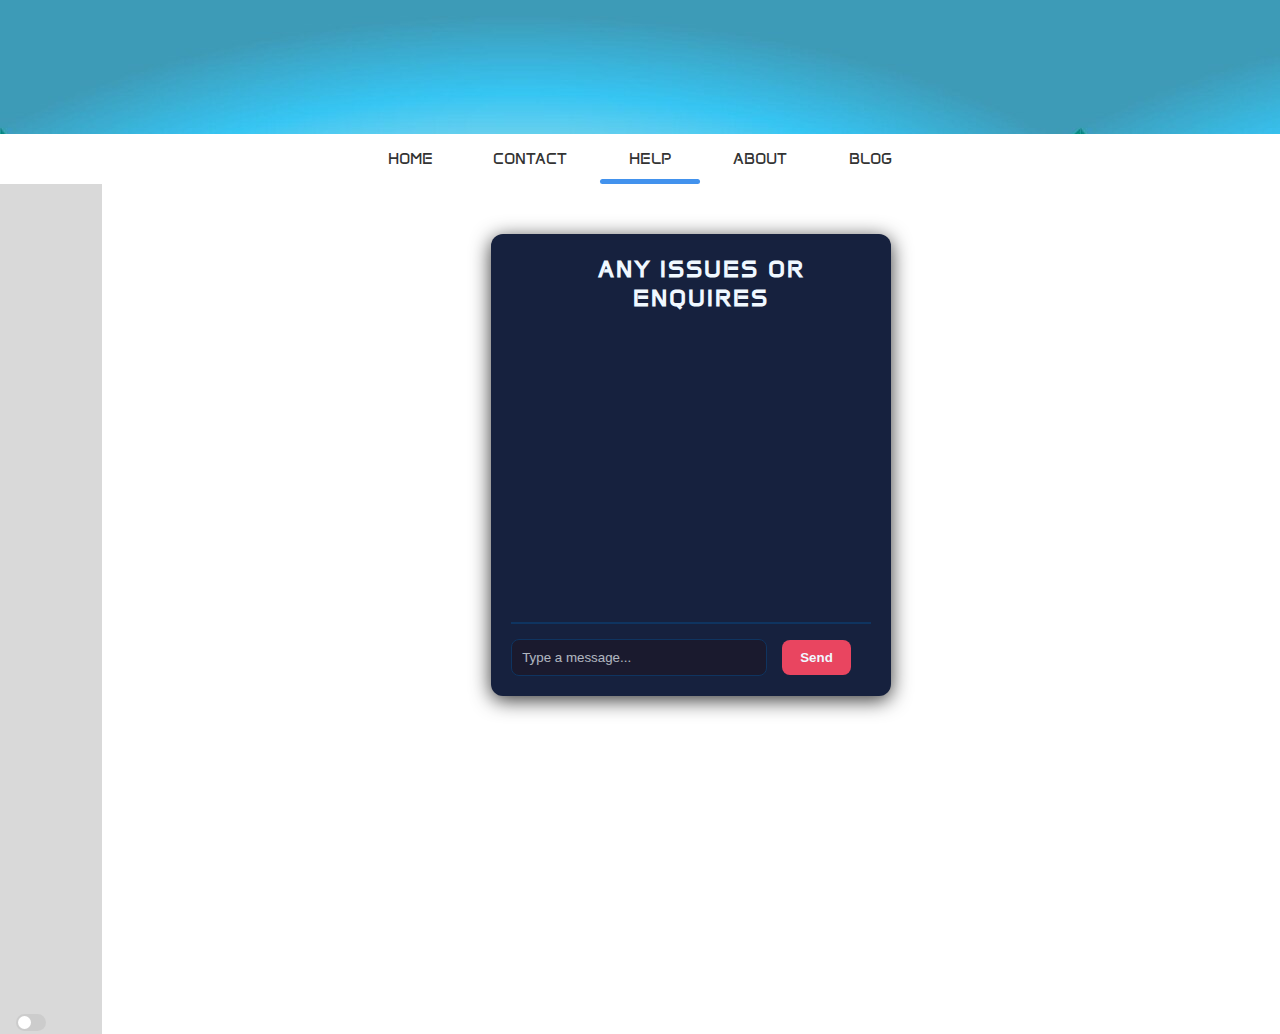
<file: help.html>
<!DOCTYPE html>
<html lang="en">
  <head>
    <meta charset="UTF-8" />
    <meta name="viewport" content="width=device-width, initial-scale=1.0" />
    <title>Document</title>
    <link rel="stylesheet" href="help.css" />
  </head>
  <body>
    <div class="container_for_ani">
      <div class="text">
        <svg
          width="966"
          height="130"
          viewBox="0 0 966 130"
          fill="none"
          xmlns="http://www.w3.org/2000/svg"
        >
          <path
            d="M54.7 97.4C54.0333 97.4 53.4 97.2667 52.8 97C52.2667 96.8 52 96.4333 52 95.9C51.5333 92.9 50.9667 89.2 50.3 84.8C49.7 80.4 49 75.6333 48.2 70.5C47.4 65.3667 46.5333 60.2 45.6 55C44.7333 49.8 43.8 44.8333 42.8 40.1C41.8 35.3667 40.7333 31.2 39.6 27.6C38.5333 23.9333 37.4 21.2 36.2 19.4C37.4 18.6667 38.6333 18.0667 39.9 17.6C41.2333 17.0667 42.3333 16.8 43.2 16.8C44.2 16.8 45.0667 16.9667 45.8 17.3C46.6 17.6333 47.3333 18.4667 48 19.8C48.7333 21.1333 49.4667 23.2667 50.2 26.2C50.9333 29.0667 51.7333 33.0333 52.6 38.1C53.4667 43.1667 54.4667 49.6667 55.6 57.6L59.7 85.9C60.9 82.9 62.2667 79.3667 63.8 75.3C65.4 71.1667 67.0667 66.7667 68.8 62.1C70.6 57.3667 72.3333 52.6333 74 47.9C75.6667 43.1667 77.2 38.6667 78.6 34.4C80 30.0667 81.1333 26.2333 82 22.9C82.9333 19.5667 83.4333 17.0333 83.5 15.3C85.9 15.9667 87.8667 16.9 89.4 18.1C90.9333 19.3 91.7 20.7 91.7 22.3C91.7 23.5667 91.2333 25.6 90.3 28.4C89.3667 31.2 88.1333 34.5333 86.6 38.4C85.0667 42.2 83.3333 46.3333 81.4 50.8C79.5333 55.2 77.5667 59.6667 75.5 64.2C73.5 68.6667 71.5667 72.9667 69.7 77.1C67.8333 81.2333 66.1667 84.9333 64.7 88.2C63.3 91.4667 62.2333 94.0667 61.5 96C61.3 96.1333 60.7667 96.3 59.9 96.5C59.1 96.7667 58.2 96.9667 57.2 97.1C56.2667 97.3 55.4333 97.4 54.7 97.4ZM19.4 97.4C18.7333 97.4 18.1 97.2667 17.5 97C16.9667 96.8 16.7 96.4333 16.7 95.9C16.2333 92.9 15.6667 89.2 15 84.8C14.4 80.4 13.7 75.6333 12.9 70.5C12.1667 65.3667 11.3333 60.2 10.4 55C9.53333 49.8 8.56667 44.8333 7.5 40.1C6.5 35.3667 5.43333 31.2 4.3 27.6C3.23333 23.9333 2.1 21.2 0.9 19.4C2.1 18.6667 3.33333 18.0667 4.6 17.6C5.93333 17.0667 7.03333 16.8 7.9 16.8C8.9 16.8 9.76667 16.9667 10.5 17.3C11.3 17.6333 12.0333 18.4667 12.7 19.8C13.4333 21.1333 14.1667 23.2667 14.9 26.2C15.6333 29.0667 16.4333 33.0333 17.3 38.1C18.1667 43.1667 19.1667 49.6667 20.3 57.6L24.4 85.9C25.4667 83.2333 26.7 80.1 28.1 76.5C29.5 72.8333 30.9667 68.9333 32.5 64.8C34.1 60.6667 35.6667 56.4667 37.2 52.2C38.7333 47.9333 40.1667 43.8333 41.5 39.9C42.8333 35.9 43.9667 32.3 44.9 29.1L49.5 42.8C47.9667 46.5333 46.2667 50.5 44.4 54.7C42.6 58.8333 40.7667 62.9667 38.9 67.1C37.0333 71.2333 35.2667 75.1667 33.6 78.9C31.9333 82.6333 30.4333 86 29.1 89C27.8333 91.9333 26.8667 94.2667 26.2 96C26 96.1333 25.4667 96.3 24.6 96.5C23.8 96.7667 22.9 96.9667 21.9 97.1C20.9667 97.3 20.1333 97.4 19.4 97.4ZM114.159 97.5C110.626 97.5 107.459 96.4667 104.659 94.4C101.926 92.3333 99.7594 89.4667 98.1594 85.8C96.626 82.0667 95.8594 77.8333 95.8594 73.1C95.8594 68.1667 96.5594 63.6 97.9594 59.4C99.426 55.1333 101.459 51.4333 104.059 48.3C106.659 45.1667 109.693 42.7333 113.159 41C116.693 39.2 120.493 38.3 124.559 38.3C129.493 38.3 133.226 39.5333 135.759 42C138.293 44.4667 139.559 48.0667 139.559 52.8C139.559 56.3333 138.593 59.5333 136.659 62.4C134.726 65.2 132.059 67.4 128.659 69C125.326 70.6 121.493 71.4 117.159 71.4C115.026 71.4 113.026 71.3 111.159 71.1C109.293 70.8333 107.493 70.5 105.759 70.1L106.059 66.6H109.759C113.626 66.6 116.993 65.9667 119.859 64.7C122.726 63.3667 124.959 61.5 126.559 59.1C128.159 56.7 128.959 53.9333 128.959 50.8C128.959 48.4667 128.393 46.6667 127.259 45.4C126.193 44.1333 124.659 43.5 122.659 43.5C120.126 43.5 117.859 44.4667 115.859 46.4C113.859 48.2667 112.159 50.7333 110.759 53.8C109.359 56.8 108.293 60.0333 107.559 63.5C106.826 66.9667 106.459 70.2667 106.459 73.4C106.459 79.2667 107.326 83.7 109.059 86.7C110.859 89.6333 113.493 91.1 116.959 91.1C123.493 91.1 128.859 87.8333 133.059 81.3C135.526 81.7 136.759 82.6 136.759 84C133.893 88.6667 130.626 92.1 126.959 94.3C123.359 96.4333 119.093 97.5 114.159 97.5ZM151.659 84.3C151.659 82.1 151.892 78.9667 152.359 74.9C152.825 70.8333 153.392 66.2333 154.059 61.1C154.725 55.9667 155.359 50.6333 155.959 45.1C156.625 39.5667 157.192 34.2 157.659 29C158.125 23.8 158.359 19.1667 158.359 15.1C158.359 12.3667 158.259 10 158.059 7.99999C157.859 5.93333 157.559 4.39999 157.159 3.39999C159.692 4.33333 161.692 5.56666 163.159 7.09999C164.692 8.63333 165.759 10.5333 166.359 12.8C167.025 15.0667 167.359 17.7667 167.359 20.9C167.359 23.9667 167.059 27.9667 166.459 32.9C165.859 37.8333 165.192 43.3667 164.459 49.5C163.725 55.6333 163.059 62.0333 162.459 68.7C161.859 75.3667 161.559 81.9667 161.559 88.5C161.559 90.0333 161.592 91.5667 161.659 93.1C161.792 94.5667 161.892 96.0333 161.959 97.5C159.492 97.3667 157.559 96.9667 156.159 96.3C154.759 95.6333 153.725 94.7333 153.059 93.6C152.459 92.4667 152.059 91.1333 151.859 89.6C151.725 88 151.659 86.2333 151.659 84.3ZM190.741 73.4C190.741 78.8667 191.608 83.2 193.341 86.4C195.075 89.5333 197.541 91.1 200.741 91.1C203.275 91.1 205.941 90.2667 208.741 88.6C211.541 86.8667 213.941 84.4333 215.941 81.3C217.008 81.4333 217.875 81.7 218.541 82.1C219.275 82.4333 219.641 83.0667 219.641 84C217.708 87.5333 215.475 90.3 212.941 92.3C210.408 94.2333 207.841 95.5667 205.241 96.3C202.708 97.1 200.375 97.5 198.241 97.5C195.108 97.5 192.141 96.6667 189.341 95C186.541 93.3333 184.275 90.7667 182.541 87.3C180.808 83.7667 179.941 79.3 179.941 73.9C179.941 69.2333 180.575 64.7667 181.841 60.5C183.175 56.2333 185.075 52.4333 187.541 49.1C190.075 45.7667 193.108 43.1333 196.641 41.2C200.241 39.2667 204.308 38.3 208.841 38.3C212.308 38.3 215.108 38.9333 217.241 40.2C219.375 41.4 220.941 43 221.941 45C222.941 46.9333 223.441 48.9667 223.441 51.1C223.441 53.0333 223.041 54.9 222.241 56.7C221.441 58.4333 220.308 59.8667 218.841 61C217.375 62.1333 215.641 62.7 213.641 62.7C212.975 62.7 212.208 62.6333 211.341 62.5C210.541 62.3667 209.775 62.1333 209.041 61.8C210.108 60.6667 211.008 59 211.741 56.8C212.541 54.6 212.941 52.4667 212.941 50.4C212.941 48.5333 212.508 46.9333 211.641 45.6C210.841 44.2 209.375 43.5 207.241 43.5C204.708 43.5 202.408 44.4 200.341 46.2C198.341 48 196.608 50.3667 195.141 53.3C193.741 56.2333 192.641 59.4667 191.841 63C191.108 66.4667 190.741 69.9333 190.741 73.4ZM254.734 97.5C252.334 97.5 249.934 97 247.534 96C245.134 94.9333 242.934 93.3333 240.934 91.2C239 89.0667 237.434 86.3667 236.234 83.1C235.034 79.7667 234.434 75.8333 234.434 71.3C234.434 65.7667 235.234 60.7 236.834 56.1C238.5 51.5 240.834 47.5667 243.834 44.3C246.9 40.9667 250.467 38.5 254.534 36.9C255.267 36.9 255.767 37.1 256.034 37.5C256.367 37.9 256.534 38.3667 256.534 38.9C254.467 40.3 252.367 42.2333 250.234 44.7C248.167 47.1667 246.534 50.5667 245.334 54.9L246.034 55.1C247.967 50.9 250.2 47.6 252.734 45.2C255.334 42.8 258 41.1 260.734 40.1C263.467 39.1 266.034 38.6 268.434 38.6C271.367 38.6 273.934 39.4667 276.134 41.2C278.334 42.9333 280.034 45.4333 281.234 48.7C282.5 51.9 283.134 55.7667 283.134 60.3C283.134 64.5667 282.6 68.9 281.534 73.3C280.467 77.6333 278.8 81.6333 276.534 85.3C274.267 88.9667 271.334 91.9333 267.734 94.2C264.134 96.4 259.8 97.5 254.734 97.5ZM255.734 91.3C258.534 91.3 261 90.4333 263.134 88.7C265.334 86.9 267.167 84.5667 268.634 81.7C270.167 78.7667 271.334 75.5667 272.134 72.1C272.934 68.6333 273.334 65.2333 273.334 61.9C273.334 55.9667 272.467 51.6667 270.734 49C269.067 46.2667 266.9 44.9 264.234 44.9C261.634 44.9 259.167 45.7667 256.834 47.5C254.567 49.2333 252.5 51.5 250.634 54.3C248.834 57.1 247.4 60.1667 246.334 63.5C245.334 66.8333 244.834 70.0667 244.834 73.2C244.834 76.3333 245.2 79.3 245.934 82.1C246.667 84.8333 247.834 87.0667 249.434 88.8C251.034 90.4667 253.134 91.3 255.734 91.3ZM311.652 58.4C313.319 54.4 315.252 50.9 317.452 47.9C319.719 44.8333 322.019 42.4667 324.352 40.8C326.752 39.1333 328.952 38.3 330.952 38.3C333.886 38.3 336.152 39.0667 337.752 40.6C339.352 42.1333 340.486 44.2 341.152 46.8C341.819 49.4 342.152 52.3333 342.152 55.6C344.686 50.1333 347.586 45.9 350.852 42.9C354.119 39.8333 357.086 38.3 359.752 38.3C362.619 38.3 364.852 38.9 366.452 40.1C368.052 41.2333 369.186 42.8667 369.852 45C370.519 47.1333 370.852 49.6333 370.852 52.5C370.852 55.3 370.652 58.1333 370.252 61C369.852 63.8 369.386 66.6 368.852 69.4C368.386 72.2 367.952 75.0333 367.552 77.9C367.152 80.7 366.952 83.5667 366.952 86.5C366.952 89.6333 367.419 91.9667 368.352 93.5C369.286 94.9667 370.719 96.2667 372.652 97.4C371.986 97.4667 371.352 97.5 370.752 97.5C370.152 97.5 369.552 97.5 368.952 97.5C364.886 97.5 361.786 96.6667 359.652 95C357.519 93.3333 356.452 90.2667 356.452 85.8C356.452 83.1333 356.786 80 357.452 76.4C358.119 72.8 358.786 69.0667 359.452 65.2C360.119 61.2667 360.452 57.6333 360.452 54.3C360.452 52.1667 360.052 50.5333 359.252 49.4C358.519 48.2667 357.386 47.7 355.852 47.7C354.186 47.7 352.352 48.6 350.352 50.4C348.352 52.2 346.419 54.8 344.552 58.2C342.752 61.5333 341.252 65.5 340.052 70.1C338.919 74.7 338.352 79.8 338.352 85.4C338.352 87.0667 338.386 88.8 338.452 90.6C338.586 92.3333 338.752 94.1333 338.952 96C338.286 96.0667 337.686 96.1 337.152 96.1C336.686 96.1667 336.252 96.2 335.852 96.2C333.052 96.2 330.886 95.5667 329.352 94.3C327.886 92.9667 327.152 90.7667 327.152 87.7C327.152 85.9667 327.352 83.7667 327.752 81.1C328.219 78.3667 328.719 75.4667 329.252 72.4C329.852 69.2667 330.352 66.1333 330.752 63C331.219 59.8667 331.452 56.9667 331.452 54.3C331.452 49.9 329.919 47.7 326.852 47.7C325.186 47.7 323.352 48.6 321.352 50.4C319.352 52.2 317.419 54.7667 315.552 58.1C313.752 61.4333 312.252 65.4 311.052 70C309.919 74.6 309.352 79.7333 309.352 85.4C309.352 87.0667 309.386 88.8 309.452 90.6C309.586 92.3333 309.752 94.1333 309.952 96C309.286 96.0667 308.686 96.1 308.152 96.1C307.686 96.1667 307.252 96.2 306.852 96.2C304.052 96.2 301.886 95.5667 300.352 94.3C298.886 92.9667 298.152 90.7667 298.152 87.7C298.152 86.5667 298.352 84.7 298.752 82.1C299.152 79.4333 299.619 76.3333 300.152 72.8C300.752 69.2667 301.252 65.6333 301.652 61.9C302.052 58.1 302.252 54.5333 302.252 51.2C302.252 48.6 302.119 46.0333 301.852 43.5C301.586 40.9667 301.152 38.5333 300.552 36.2C303.419 37.2667 305.619 38.6667 307.152 40.4C308.686 42.1333 309.752 44.1 310.352 46.3C310.952 48.4333 311.252 50.8 311.252 53.4C311.252 54.2 311.219 55 311.152 55.8C311.152 56.6 311.086 57.4333 310.952 58.3L311.652 58.4ZM403.905 97.5C400.372 97.5 397.205 96.4667 394.405 94.4C391.672 92.3333 389.505 89.4667 387.905 85.8C386.372 82.0667 385.605 77.8333 385.605 73.1C385.605 68.1667 386.305 63.6 387.705 59.4C389.172 55.1333 391.205 51.4333 393.805 48.3C396.405 45.1667 399.439 42.7333 402.905 41C406.439 39.2 410.239 38.3 414.305 38.3C419.239 38.3 422.972 39.5333 425.505 42C428.039 44.4667 429.305 48.0667 429.305 52.8C429.305 56.3333 428.339 59.5333 426.405 62.4C424.472 65.2 421.805 67.4 418.405 69C415.072 70.6 411.239 71.4 406.905 71.4C404.772 71.4 402.772 71.3 400.905 71.1C399.039 70.8333 397.239 70.5 395.505 70.1L395.805 66.6H399.505C403.372 66.6 406.739 65.9667 409.605 64.7C412.472 63.3667 414.705 61.5 416.305 59.1C417.905 56.7 418.705 53.9333 418.705 50.8C418.705 48.4667 418.139 46.6667 417.005 45.4C415.939 44.1333 414.405 43.5 412.405 43.5C409.872 43.5 407.605 44.4667 405.605 46.4C403.605 48.2667 401.905 50.7333 400.505 53.8C399.105 56.8 398.039 60.0333 397.305 63.5C396.572 66.9667 396.205 70.2667 396.205 73.4C396.205 79.2667 397.072 83.7 398.805 86.7C400.605 89.6333 403.239 91.1 406.705 91.1C413.239 91.1 418.605 87.8333 422.805 81.3C425.272 81.7 426.505 82.6 426.505 84C423.639 88.6667 420.372 92.1 416.705 94.3C413.105 96.4333 408.839 97.5 403.905 97.5ZM486.913 89.7C486.913 92.5 487.013 94.9333 487.213 97C487.479 99.1333 487.846 100.7 488.313 101.7C485.779 100.767 483.713 99.5 482.113 97.9C480.579 96.3667 479.479 94.4333 478.812 92.1C478.146 89.7667 477.813 87 477.813 83.8C477.813 79.6667 478.146 75.5667 478.812 71.5C479.479 67.3667 480.246 63.1 481.113 58.7C481.979 54.2333 482.746 49.4667 483.413 44.4C484.079 39.2667 484.413 33.6333 484.413 27.5C484.413 26.4333 484.379 25.3667 484.313 24.3C484.313 23.1667 484.313 22.0667 484.313 21C487.313 21.4667 489.646 22.8 491.312 25C493.046 27.2 493.913 30.2667 493.913 34.2C493.913 37.8 493.546 41.8333 492.813 46.3C492.146 50.7667 491.346 55.5 490.413 60.5C489.479 65.4333 488.646 70.4 487.913 75.4C487.246 80.3333 486.913 85.1 486.913 89.7ZM505.713 38.6C505.779 38.9333 505.813 39.3333 505.813 39.8C505.879 40.2667 505.913 40.7333 505.913 41.2C505.913 44.1333 505.346 46.1 504.213 47.1C503.079 48.1 501.546 48.6 499.613 48.6C496.879 48.6 494.346 48.6 492.012 48.6C489.746 48.5333 487.546 48.5667 485.413 48.7C483.279 48.8333 481.079 49.1667 478.812 49.7C476.613 50.2333 474.179 51.0667 471.513 52.2C471.446 51.8 471.379 51.3333 471.313 50.8C471.313 50.2667 471.313 49.7667 471.313 49.3C471.313 46.9667 471.846 45.2333 472.912 44.1C474.046 42.9 475.546 42.1333 477.413 41.8C479.279 41.4 481.346 41.2 483.613 41.2C485.213 41.2 486.846 41.2667 488.513 41.4C490.179 41.4667 491.779 41.5 493.313 41.5C495.646 41.5 497.913 41.3333 500.113 41C502.379 40.6 504.246 39.8 505.713 38.6ZM531.687 97.5C529.287 97.5 526.887 97 524.487 96C522.087 94.9333 519.887 93.3333 517.887 91.2C515.953 89.0667 514.387 86.3667 513.187 83.1C511.987 79.7667 511.387 75.8333 511.387 71.3C511.387 65.7667 512.187 60.7 513.787 56.1C515.453 51.5 517.787 47.5667 520.787 44.3C523.853 40.9667 527.42 38.5 531.487 36.9C532.22 36.9 532.72 37.1 532.987 37.5C533.32 37.9 533.487 38.3667 533.487 38.9C531.42 40.3 529.32 42.2333 527.187 44.7C525.12 47.1667 523.487 50.5667 522.287 54.9L522.987 55.1C524.92 50.9 527.153 47.6 529.687 45.2C532.287 42.8 534.953 41.1 537.687 40.1C540.42 39.1 542.987 38.6 545.387 38.6C548.32 38.6 550.887 39.4667 553.087 41.2C555.287 42.9333 556.987 45.4333 558.187 48.7C559.453 51.9 560.087 55.7667 560.087 60.3C560.087 64.5667 559.553 68.9 558.487 73.3C557.42 77.6333 555.753 81.6333 553.487 85.3C551.22 88.9667 548.287 91.9333 544.687 94.2C541.087 96.4 536.753 97.5 531.687 97.5ZM532.687 91.3C535.487 91.3 537.953 90.4333 540.087 88.7C542.287 86.9 544.12 84.5667 545.587 81.7C547.12 78.7667 548.287 75.5667 549.087 72.1C549.887 68.6333 550.287 65.2333 550.287 61.9C550.287 55.9667 549.42 51.6667 547.687 49C546.02 46.2667 543.853 44.9 541.187 44.9C538.587 44.9 536.12 45.7667 533.787 47.5C531.52 49.2333 529.453 51.5 527.587 54.3C525.787 57.1 524.353 60.1667 523.287 63.5C522.287 66.8333 521.787 70.0667 521.787 73.2C521.787 76.3333 522.153 79.3 522.887 82.1C523.62 84.8333 524.787 87.0667 526.387 88.8C527.987 90.4667 530.087 91.3 532.687 91.3ZM620.013 32.9C620.013 36.0333 620.813 38.8333 622.413 41.3C624.08 43.7667 626.213 46.1 628.813 48.3C631.413 50.4333 634.18 52.5333 637.113 54.6C640.047 56.6667 642.813 58.8333 645.413 61.1C648.013 63.3 650.113 65.7667 651.713 68.5C653.38 71.1667 654.213 74.2 654.213 77.6C654.213 81.6667 653.08 85.2667 650.813 88.4C648.547 91.5333 645.413 94 641.413 95.8C637.48 97.6 632.947 98.5 627.813 98.5C623.147 98.5 619.013 97.7333 615.413 96.2C611.813 94.6667 608.98 92.5333 606.913 89.8C604.913 87.0667 603.913 83.9333 603.913 80.4C603.913 78.0667 604.38 76 605.313 74.2C606.313 72.4 607.68 71 609.413 70C611.147 69 613.147 68.5 615.413 68.5C615.947 68.5 616.413 68.5333 616.813 68.6C617.28 68.6667 617.713 68.7667 618.113 68.9C616.047 71.9667 615.013 75.2333 615.013 78.7C615.013 82.6333 616.313 85.8333 618.913 88.3C621.513 90.7 624.947 91.9 629.213 91.9C633.347 91.9 636.747 90.7667 639.413 88.5C642.08 86.2333 643.413 83.3333 643.413 79.8C643.413 77 642.58 74.4667 640.913 72.2C639.313 69.8667 637.247 67.7 634.713 65.7C632.18 63.6333 629.48 61.5667 626.613 59.5C623.747 57.4333 621.047 55.2333 618.513 52.9C615.98 50.5 613.88 47.8333 612.213 44.9C610.613 41.9667 609.813 38.6333 609.813 34.9C609.813 30.8333 610.813 27.3 612.813 24.3C614.813 21.3 617.613 18.9667 621.213 17.3C624.88 15.6333 629.113 14.8 633.913 14.8C638.247 14.8 642.08 15.5333 645.413 17C648.747 18.4667 651.347 20.5 653.213 23.1C655.147 25.6333 656.113 28.5667 656.113 31.9C656.113 34.1667 655.613 36.2 654.613 38C653.68 39.8 652.347 41.2333 650.613 42.3C648.88 43.3 646.913 43.8 644.713 43.8C644.047 43.8 643.413 43.7667 642.813 43.7C642.28 43.6333 641.747 43.5333 641.213 43.4C642.747 41.8 643.947 39.9667 644.813 37.9C645.68 35.8333 646.113 33.7667 646.113 31.7C646.113 28.3667 644.947 25.7 642.613 23.7C640.28 21.7 637.213 20.7 633.413 20.7C629.413 20.7 626.18 21.8333 623.713 24.1C621.247 26.3 620.013 29.2333 620.013 32.9ZM687.304 97.5C683.771 97.5 680.604 96.4667 677.804 94.4C675.071 92.3333 672.904 89.4667 671.304 85.8C669.771 82.0667 669.004 77.8333 669.004 73.1C669.004 68.1667 669.704 63.6 671.104 59.4C672.571 55.1333 674.604 51.4333 677.204 48.3C679.804 45.1667 682.837 42.7333 686.304 41C689.837 39.2 693.637 38.3 697.704 38.3C702.637 38.3 706.371 39.5333 708.904 42C711.437 44.4667 712.704 48.0667 712.704 52.8C712.704 56.3333 711.737 59.5333 709.804 62.4C707.871 65.2 705.204 67.4 701.804 69C698.471 70.6 694.637 71.4 690.304 71.4C688.171 71.4 686.171 71.3 684.304 71.1C682.437 70.8333 680.637 70.5 678.904 70.1L679.204 66.6H682.904C686.771 66.6 690.137 65.9667 693.004 64.7C695.871 63.3667 698.104 61.5 699.704 59.1C701.304 56.7 702.104 53.9333 702.104 50.8C702.104 48.4667 701.537 46.6667 700.404 45.4C699.337 44.1333 697.804 43.5 695.804 43.5C693.271 43.5 691.004 44.4667 689.004 46.4C687.004 48.2667 685.304 50.7333 683.904 53.8C682.504 56.8 681.437 60.0333 680.704 63.5C679.971 66.9667 679.604 70.2667 679.604 73.4C679.604 79.2667 680.471 83.7 682.204 86.7C684.004 89.6333 686.637 91.1 690.104 91.1C696.637 91.1 702.004 87.8333 706.204 81.3C708.671 81.7 709.904 82.6 709.904 84C707.037 88.6667 703.771 92.1 700.104 94.3C696.504 96.4333 692.237 97.5 687.304 97.5ZM739.003 56.8C741.07 50.8667 743.803 46.3 747.203 43.1C750.67 39.9 754.436 38.3 758.503 38.3C761.103 38.3 763.536 39.2 765.803 41C768.136 42.8 770.036 45.3333 771.503 48.6C772.97 51.8 773.703 55.6 773.703 60C773.703 65 773.036 69.6333 771.703 73.9C770.436 78.1667 768.636 81.9 766.303 85.1C764.036 88.3 761.37 90.8 758.303 92.6C755.236 94.4 751.903 95.3 748.303 95.3C747.37 95.3 746.403 95.2333 745.403 95.1C744.403 94.9 743.403 94.6667 742.403 94.4C745.803 93.6 748.77 92 751.303 89.6C753.903 87.1333 756.036 84.2667 757.703 81C759.436 77.7333 760.736 74.3333 761.603 70.8C762.47 67.2667 762.903 64 762.903 61C762.903 58.9333 762.636 56.9 762.103 54.9C761.57 52.8333 760.67 51.1333 759.403 49.8C758.136 48.4 756.403 47.7 754.203 47.7C752.003 47.7 749.836 48.7333 747.703 50.8C745.636 52.8 743.736 55.5333 742.003 59C740.27 62.4 738.87 66.3 737.803 70.7C736.803 75.0333 736.303 79.5 736.303 84.1C736.303 86.3667 736.436 88.6667 736.703 91C737.036 93.2667 737.536 95.5333 738.203 97.8C735.87 97 733.836 95.6667 732.103 93.8C730.37 91.9333 729.036 89.5667 728.103 86.7C727.236 83.8333 726.803 80.6333 726.803 77.1C726.803 73.1 727.136 68.7 727.803 63.9C728.47 59.0333 729.236 53.9 730.103 48.5C731.036 43.1 731.836 37.5333 732.503 31.8C733.17 26 733.503 20.1667 733.503 14.3C733.503 11.9667 733.436 9.63333 733.303 7.3C733.17 4.9 732.936 2.56666 732.603 0.299998C735.203 1.23333 737.203 2.66666 738.603 4.6C740.07 6.46666 741.07 8.7 741.603 11.3C742.203 13.9 742.503 16.6667 742.503 19.6C742.503 22.2 742.236 25.4 741.703 29.2C741.236 33 740.67 37.2333 740.003 41.9C739.336 46.5 738.736 51.4 738.203 56.6L739.003 56.8ZM822.466 79C821.199 82.4667 819.366 85.6 816.966 88.4C814.632 91.1333 811.999 93.3 809.066 94.9C806.199 96.4333 803.266 97.2 800.266 97.2C795.799 97.2 792.299 95.4667 789.766 92C787.299 88.5333 786.066 83.6667 786.066 77.4C786.066 72.4 786.766 67.7 788.166 63.3C789.632 58.8333 791.599 54.9333 794.066 51.6C796.599 48.2667 799.532 45.6667 802.866 43.8C806.199 41.8667 809.766 40.9 813.566 40.9C814.699 40.9 815.899 41.0333 817.166 41.3C818.432 41.5 819.866 41.8333 821.466 42.3C817.866 43.1667 814.532 44.6667 811.466 46.8C808.466 48.9333 805.866 51.5 803.666 54.5C801.532 57.5 799.866 60.8333 798.666 64.5C797.466 68.1667 796.866 72.0333 796.866 76.1C796.866 80.1667 797.566 83.3 798.966 85.5C800.366 87.6333 802.366 88.7 804.966 88.7C807.699 88.7 810.299 87.6333 812.766 85.5C815.232 83.3 817.466 80.3667 819.466 76.7C821.466 72.9667 823.032 68.7667 824.166 64.1C825.299 59.3667 825.866 54.4667 825.866 49.4C825.866 47.6667 825.799 45.9 825.666 44.1C825.532 42.2333 825.332 40.6 825.066 39.2C825.732 39.1333 826.332 39.1 826.866 39.1C827.399 39.0333 827.899 39 828.366 39C831.099 39 833.166 39.7 834.566 41.1C836.032 42.5 836.766 44.5333 836.766 47.2C836.766 48.9333 836.532 51.1667 836.066 53.9C835.599 56.6333 835.032 59.7 834.366 63.1C833.766 66.5 833.199 70.0667 832.666 73.8C832.199 77.5333 831.966 81.2333 831.966 84.9C831.966 87.7667 832.199 90.2333 832.666 92.3C833.132 94.3667 833.932 96.7 835.066 99.3C830.799 98.4333 827.732 96.5667 825.866 93.7C823.999 90.8333 823.066 86.6333 823.066 81.1C823.066 80.5667 823.066 80.2 823.066 80C823.066 79.7333 823.099 79.4667 823.166 79.2L822.466 79ZM865.842 61.4C867.576 56.8667 869.709 52.8667 872.242 49.4C874.842 45.9333 877.542 43.2333 880.342 41.3C883.142 39.3 885.742 38.3 888.142 38.3C892.076 38.3 894.776 39.6 896.242 42.2C897.776 44.7333 898.542 48.1667 898.542 52.5C898.542 55.7 898.209 59.2 897.542 63C896.942 66.8 896.309 70.7 895.642 74.7C894.976 78.7 894.642 82.6333 894.642 86.5C894.642 89.6333 895.109 91.9667 896.042 93.5C896.976 94.9667 898.409 96.2667 900.342 97.4C899.676 97.4667 899.042 97.5 898.442 97.5C897.842 97.5 897.242 97.5 896.642 97.5C892.176 97.5 888.976 96.6667 887.042 95C885.109 93.3333 884.142 90.2667 884.142 85.8C884.142 83.8 884.342 81.5333 884.742 79C885.142 76.4 885.609 73.7 886.142 70.9C886.676 68.0333 887.142 65.2 887.542 62.4C887.942 59.5333 888.142 56.8333 888.142 54.3C888.142 49.9 886.809 47.7 884.142 47.7C882.276 47.7 880.176 48.6333 877.842 50.5C875.576 52.3 873.376 54.9 871.242 58.3C869.176 61.7 867.442 65.7667 866.042 70.5C864.709 75.2333 864.042 80.4667 864.042 86.2C864.042 87.7333 864.076 89.3333 864.142 91C864.209 92.6 864.376 94.2667 864.642 96C863.976 96.0667 863.376 96.1 862.842 96.1C862.376 96.1667 861.942 96.2 861.542 96.2C858.676 96.2 856.476 95.5333 854.942 94.2C853.476 92.8667 852.742 90.6667 852.742 87.6C852.742 86.1333 852.942 84.0667 853.342 81.4C853.809 78.6667 854.309 75.6 854.842 72.2C855.376 68.8 855.842 65.3 856.242 61.7C856.709 58.0333 856.942 54.5333 856.942 51.2C856.942 48.6 856.809 46.0333 856.542 43.5C856.276 40.9667 855.842 38.5333 855.242 36.2C859.376 37.8667 862.176 40.1667 863.642 43.1C865.109 46.0333 865.842 49.4333 865.842 53.3C865.842 54.5667 865.776 55.8667 865.642 57.2C865.576 58.5333 865.442 59.9 865.242 61.3L865.842 61.4ZM898.44 129.4C894.907 129.4 891.94 128.267 889.54 126C887.073 123.8 885.84 121.067 885.84 117.8C885.84 115.933 886.24 114.167 887.04 112.5C887.773 110.833 888.873 109.467 890.34 108.4C891.807 107.333 893.573 106.8 895.64 106.8C896.107 106.8 896.64 106.833 897.24 106.9C897.84 107.033 898.407 107.233 898.94 107.5C898.273 108.167 897.673 108.967 897.14 109.9C896.54 110.833 896.073 111.867 895.74 113C895.407 114.133 895.24 115.367 895.24 116.7C895.24 118.7 895.673 120.233 896.54 121.3C897.407 122.433 898.54 123 899.94 123C902.473 123 904.74 122 906.74 120C908.673 118 910.34 115.233 911.74 111.7C913.207 108.233 914.44 104.233 915.44 99.7C916.44 95.1667 917.24 90.3667 917.84 85.3C918.44 80.1667 918.873 75 919.14 69.8C919.407 64.6 919.54 59.6 919.54 54.8C919.54 51.6667 919.473 48.7 919.34 45.9C919.207 43.0333 919.073 40.3667 918.94 37.9C919.407 37.8333 919.973 37.8 920.64 37.8C921.307 37.7333 921.873 37.7 922.34 37.7C925.073 37.7 927.04 38.3333 928.24 39.6C929.44 40.8 930.04 42.8 930.04 45.6C930.04 49.2667 929.94 53.5 929.74 58.3C929.54 63.1 929.173 68.1667 928.64 73.5C928.173 78.7667 927.44 84.0667 926.44 89.4C925.507 94.7333 924.24 99.7667 922.64 104.5C921.107 109.3 919.207 113.567 916.94 117.3C914.74 121.033 912.107 123.967 909.04 126.1C905.973 128.3 902.44 129.4 898.44 129.4ZM929.24 29.4C928.44 29.6667 927.573 29.9 926.64 30.1C925.707 30.3 924.773 30.4 923.84 30.4C922.907 30.4 921.973 30.2667 921.04 30C920.107 29.6667 919.307 29.1333 918.64 28.4C918.04 27.6 917.74 26.5667 917.74 25.3C917.74 24.1667 917.94 23.0667 918.34 22C918.74 20.9333 919.14 19.8333 919.54 18.7C920.34 18.3667 921.207 18.1333 922.14 18C923.14 17.8 924.073 17.7 924.94 17.7C925.873 17.7 926.807 17.8667 927.74 18.2C928.673 18.4667 929.44 18.9667 930.04 19.7C930.707 20.4333 931.04 21.4667 931.04 22.8C931.04 23.8667 930.84 24.9667 930.44 26.1C930.04 27.1667 929.64 28.2667 929.24 29.4ZM959.145 87.2C959.145 89.6 959.245 91.7 959.445 93.5C959.645 95.2333 959.945 96.5667 960.345 97.5C957.745 96.5667 955.679 95.3333 954.145 93.8C952.679 92.2 951.645 90.2667 951.045 88C950.445 85.6667 950.145 82.8667 950.145 79.6C950.145 76.6667 950.412 73.4 950.945 69.8C951.479 66.2 952.012 62.5333 952.545 58.8C953.079 55.0667 953.345 51.5 953.345 48.1C953.345 46.3667 953.312 44.6667 953.245 43C953.245 41.2667 953.079 39.5667 952.745 37.9C953.212 37.8333 953.712 37.8 954.245 37.8C954.779 37.7333 955.245 37.7 955.645 37.7C958.645 37.7 960.812 38.3667 962.145 39.7C963.479 41.0333 964.145 43.2333 964.145 46.3C964.145 48.2333 963.745 51.2333 962.945 55.3C962.145 59.3667 961.312 64.1333 960.445 69.6C959.645 75.0667 959.212 80.9333 959.145 87.2ZM963.645 29.4C962.845 29.6667 961.979 29.9 961.045 30.1C960.112 30.3 959.179 30.4 958.245 30.4C957.312 30.4 956.379 30.2667 955.445 30C954.512 29.6667 953.712 29.1333 953.045 28.4C952.445 27.6 952.145 26.5667 952.145 25.3C952.145 24.1667 952.345 23.0667 952.745 22C953.145 20.9333 953.545 19.8333 953.945 18.7C954.745 18.3667 955.612 18.1333 956.545 18C957.545 17.8 958.479 17.7 959.345 17.7C960.279 17.7 961.212 17.8667 962.145 18.2C963.079 18.4667 963.845 18.9667 964.445 19.7C965.112 20.4333 965.445 21.4667 965.445 22.8C965.445 23.8667 965.245 24.9667 964.845 26.1C964.445 27.1667 964.045 28.2667 963.645 29.4Z"
            fill="white"
          />
        </svg>
      </div>
    </div>
    <section class="layout">
      <div class="header">
        <nav>
          <a href="index.html"><p>Home</p></a>
          <a href="contact.html"><p>Contact</p></a>
          <a href="help.html"><p>Help</p></a>
          <a href="about.html"><p>About</p></a>
          <a href="blog.html"><p>Blog</p></a>
          <div class="animation start-help"></div>
        </nav>
      </div>
      <div class="body">
            <div class="chat-container">
        <h2>ANY ISSUES OR ENQUIRES</h2>
        <div id="chat-box"></div>
        <input type="text" id="user-input" placeholder="Type a message...">
        <button onclick="sendMessage()">Send</button>
    </div>
      </div>
      <div class="leftSide">
        <label class="switch">
          <input id="themeToggle" type="checkbox" />
          <span class="slider"></span>
        </label>
      </div>
      </section>
      </body>
      <script src="help.js"></script>
      </html>
</file>
<file: style.css>
@import url("https://fonts.googleapis.com/css2?family=Anta&display=swap");
/*this is the general padding and margin of the page*/
* {
  margin: 0;
  padding: 0;
}

:root {
  --colour: #f5f5f5;
}

/*this is the font, height of the webpage and the overflow-x prevent the x axis to be able to scroll*/
body {
  font-family: "Anta", sans-serif;
  height: 100%;
  overflow-x: hidden;
}

/*the link on the navbar*/
a {
  display: inline-flex;
  align-items: center;
  justify-content: center;
}

/*the those content of the animationer banner*/
.layout {
  width: 100vw;
  height: 100vh;
  display: grid;
  grid-template-rows: 50px 1fr 50px;
  grid-template-columns: 8vw 1fr 8vw;
  grid-template-areas:
    "header header header"
    "leftSide body rightSide"
    "footer footer footer";
}
/*these are the gris-area that place them in they places*/
.header {
  grid-area: header;
}
.leftSide {
  grid-area: leftSide;
}
.body {
  grid-area: body;
}
.rightSide {
  grid-area: rightSide;
}
.footer {
  grid-area: footer;
}
/*that is the ordered and unorder list of the header */
.header ol,
ul {
  display: flex;
  gap: 40px;
  cursor: pointer;
  list-style: none;
}
/*When the list is hover it should increase in size and have a border-bottom*/
li:hover {
  scale: 1.1;
  border-bottom: 1px solid #333;
}
/*the links code*/
a {
  text-decoration: none;
  color: #333333;
}

/*that is the nav bar containing the links*/
.header {
  display: flex;
  justify-content: center;
  align-items: center;
  background-color: #ffffff;
  color: #333333;
  height: 50px;
}
/*that is the banner at the last ending container my copyright*/
.footer {
  background-color: #ffffff;
  display: flex;
  align-items: center;
  justify-content: center;
  color: #333333;
  height: auto;
  min-height: 50px;
  width: 100%;
}
/*that is the left side of the page layout*/
.leftSide {
  background-color: #d9d9d9;
  display: flex;
  justify-content: center;
  color: #333333;
  width: 8vw;
  height: 100%;
}
/*that is the content of items of the page layout*/
.body {
  background-color: #f5f5f5;
}
/*that is the right side of the page layout*/
.rightSide {
  background-color: #d9d9d9;
  display: flex;
  flex-direction: column;
  align-items: center;
  justify-content: space-between;
  color: #333333;
  width: 8vw;
  height: 100%;
}
/*that is the cart container */
.cart {
  display: flex;
  flex-direction: column;
  align-items: center;
  width: 100%;
  height: 100%;
}
/*that is the total sum of all the cart items*/
.total {
  border-top: 2px solid #4c4c4c;
  width: 7vw;
  margin-top: auto;
  padding-top: 5px;
}
/*the dark toogle mode it show slowing change and the layout should be #1a1a1a*/
.dark-mode {
  transition: 0.3s;
  background-color: #1a1a1a;
}
/*this applies the dark mode cahnges to the header and fotter*/
.dark-mode .header,
.dark-mode .footer {
  background-color: #252525;
  color: #f5f5f5;
}
/*this applies to the dark mode change on the bady layout*/
.dark-mode .body {
  background-color: #121212;
  color: #f5f5f5;
}
/*this applies to the cahnges when the li is hovered*/
.dark-mode li:hover {
  scale: 1.1;
  border-bottom: 1px solid #f5f5f5;
}
/*the colour of the right layout and left layout when then drak mode happens*/
.dark-mode .rightSide,
.dark-mode .leftSide {
  background-color: #3a3a3a;
  color: #f5f5f5;
}
/*the total when the toogle is dark */
.dark-mode .total {
  border-top: 2px solid #666666;
}
/*that happnes to the link when thedark mode is appilied */
.dark-mode a {
  color: #f5f5f5;
}
/*the switch container containing the input and span */
.switch {
  position: relative;
  display: inline-block;
  width: 30px;
  height: 17px;
  margin-top: auto;
  right: 20px;
  bottom: 3px;
}
/*this describes the input opacity,width and height of the input making it not seen*/
.switch input {
  opacity: 0;
  width: 0;
  height: 0;
}
/*this is the span creating the cirle*/
.slider {
  position: absolute;
  top: 0;
  left: 0;
  right: 0;
  bottom: 0;
  transition: 0.3s;
  background-color: #ccc;
  border-radius: 34px;
  cursor: pointer;
}
/*this is the code for the span before so it should have nothing in it it should have a certain height and width, how is transiton and the border raduis*/
.slider::before {
  position: absolute;
  left: 2px;
  bottom: 2px;
  height: 13px;
  width: 13px;
  transition: 0.3s;
  background-color: white;
  border-radius: 34px;
  content: "";
}
/*this code is when the input is clicked and the silder should be rgb(127, 255, 146)*/
input:checked + .slider {
  background-color: rgb(127, 255, 146);
}
/*this code is for the movement of the cirle*/
input:checked + .slider:before {
  transform: translateX(13px);
}

/*this is the container of the svg(Welcome to Sebanji) */
.container_for_ani {
  background-image: url(beautiful-cartoon-fantasy-landscape-with-sunset-sunrise-mountain-range-cold-morning-mist-forest_730030-233.jpg);
  display: flex;
  align-items: center;
  justify-content: center;
  width: 100vw;
}

/*this is used to design the svg those lines animation*/
svg path {
  fill: transparent;
  stroke: #fff;
  stroke-width: 0.3;
  stroke-dasharray: 550;
  stroke-dashoffset: 550;
  animation: textAnimation 4s ease-in-out 1 forwards;
}
/*this is the keyframes defining the textAnimation*/
@keyframes textAnimation {
  0% {
    stroke-dashoffset: 550;
  }

  80% {
    fill: transparent;
  }

  100% {
    fill: #fff;
    stroke-dashoffset: 0;
  }
}

.search-bar {
  display: flex;
  justify-content: center;
  margin: 20px;
  gap: 15px;
}

#search-input,
#category-selection {
  padding: 10px;
  font-size: 16px;
}

.items {
  display: flex;
  flex-wrap: wrap;
  align-items: center;
  justify-content: center;
  gap: 16px;
  padding: 10px;
}

.navigation-logos {
  width: 20px;
}

img {
  width: 200px;
  background-color: #fff;
}

.item {
  width: 240px;
  height: 300px;
  border-radius: 15px;
  display: flex;
  background: white;
  flex-direction: column;
  align-items: center;
  justify-content: space-between;
  box-shadow: 0 4px 8px rgba(0, 0, 0, 0.1);
  overflow: hidden;
}

.item img {
  position: relative;
  width: 100%;
  background-size: cover;
  background-position: center;
  border-radius: 15px;
  border-bottom: 10px solid var(--colour);
  border-bottom-right-radius: 0;
  height: 200px;
}

.item .content {
  display: flex;
  color: #333333;
  position: relative;
  width: 100%;
  height: 140px;
  background-color: #ffffff;
  border-radius: 15px;
  border-top-left-radius: 0;
  border-bottom-left-radius: 0;
  z-index: 1;
}

.item .price {
  position: relative;
  content: "";
  color: #666666;
  width: 100px;
  height: 69px;
  background-color: #ffffff;
  bottom: 71px;
  left: -65px;
  border-top: var(--colour) 10px solid;
  border-right: var(--colour) 10px solid;
  border-top-right-radius: 25px;
}

.item .price::before {
  content: "";
  position: absolute;
  width: 25px;
  height: 25px;
  background: transparent;
  border-radius: 50%;
  box-shadow: -10px -10px 0 var(--colour);
}

.item .price::after {
  content: "";
  position: absolute;
  width: 25px;
  height: 25px;
  bottom: 0;
  right: -21px;
  background: transparent;
  border-radius: 50%;
  box-shadow: -10px 10px 0 #ffffff;
}

.item .content::before {
  content: "";
  position: absolute;
  width: 150px;
  height: 20px;
  bottom: -18px;
  background-color: #ffffff;
  border-bottom-right-radius: 6px;
  border-bottom-left-radius: 15px;
  border-right: 10px solid #ffffff;
}

.item .content::after {
  content: "";
  position: absolute;
  width: 25px;
  height: 25px;
  bottom: -25px;
  right: 56px;
  background: transparent;
  border-radius: 50%;
  box-shadow: -10px 10px 0 #ffffff;
  transform: rotate(85deg);
}

.hidden {
  display: none;
}

.item:hover {
  scale: 1.04;
  cursor: pointer;
}

.item span {
  position: relative;
  font-size: small;
  background-color: #28a745;
  color: #fdfdfd;
  width: 70px;
  height: 60px;
  display: flex;
  align-items: center;
  justify-content: center;
  border-radius: 8px;
  left: 78px;
  top: -28px;
}

.item span::before {
  content: "";
  position: absolute;
  width: 25px;
  height: 25px;
  border-radius: 50%;
  background-color: transparent;
  box-shadow: -10px 10px 0 var(--colour);
  bottom: 91px;
  left: -163px;
}

.item span::after {
  content: "";
  position: absolute;
  width: 25px;
  height: 25px;
  border-radius: 50%;
  background-color: transparent;
  box-shadow: -10px 10px 0 var(--colour);
  transform: rotate(265deg);
  bottom: 72px;
  left: 52.5px;
}

#search-input::placeholder,
select,
option {
  font-family: "Anta", sans-serif;
}

.item span:hover {
  background-color: #22873a;
}

.dark-mode .item span:hover {
  color: #ffffff;
}

.dark-mode .item span {
  color: #e4e4e4;
  background-color: #28a745;
}

.dark-mode .price::after,
.dark-mode .content::after {
  box-shadow: -10px 10px 0 #1e1e1e;
}

.dark-mode .content::before {
  border-right: 10px solid #1e1e1e;
}
.dark-mode {
  --colour: #121212;
}

.dark-mode .item,
.dark-mode .content,
.dark-mode .content::before,
.dark-mode .price {
  background-color: #1e1e1e;
}

#item-detail {
  font-family: "Anta", sans-serif;
  background-color: #ffffff;
  width: 300px;
  height: 400px;
  border-radius: 8px;
  box-shadow: 0 4px 10px rgba(0, 0, 0, 0.1);
  margin: 20px;
  display: flex;
  flex-direction: column;
  align-items: center;
}

#close-detail {
  position: absolute;
  cursor: pointer;
  background-color: transparent;
  border: none;
  left: 285px;
}

#item-detail #detail-name {
  display: flex;
  align-items: center;
  justify-content: center;
}

#detail-description {
  color: #333333;
}

.dark-mode #item-detail{
  background-color: #1e1e1e;
}

#detail-image{
  background-color: #ffffff;
  width: 250px;
  height: 170px;
  border-radius: 8px;
}

#detail-description{
  background-color: yellowgreen;
  height: 80px;
  width: 240px;
  margin-top: 10px;
}

input[type="number"]{
  width: 50px;
}

/* finally I am done with this css it is so stressful thinking alone😭🫡 */
</file>
<file: about.css>
@import url("https://fonts.googleapis.com/css2?family=Anta&display=swap");
/*this is the general padding and margin of the page*/
* {
  margin: 0;
  padding: 0;
}

:root {
  --colour: #f5f5f5;
  --bc_colour: #fff;
}

/*this is the font, height of the webpage and the overflow-x prevent the x axis to be able to scroll*/
body {
  font-family: "Anta", sans-serif;
  height: 100%;
  overflow-x: hidden;
}

/*the link on the navbar*/
a {
  display: inline-flex;
  align-items: center;
  justify-content: center;
}

/*the those content of the animationer banner*/
.layout {
  width: 100vw;
  height: 100vh;
  display: grid;
  grid-template-rows: 50px 1fr 50px;
  grid-template-columns: 8vw 1fr 8vw;
  grid-template-areas:
    "header header header"
    "leftSide body rightSide"
    "footer footer footer";
}
/*these are the gris-area that place them in they places*/
.header {
  grid-area: header;
}
.leftSide {
  grid-area: leftSide;
}
.body {
  grid-area: body;
}
.rightSide {
  grid-area: rightSide;
}
.footer {
  grid-area: footer;
}
nav {
  position: relative;
  width: auto;
  height: 50px;
  z-index: 1;
}
/*the links code*/
nav a {
  text-decoration: none;
  color: #333333;
  text-transform: uppercase;
  line-height: 50px;
  position: relative;
  z-index: 1;
  display: inline-block;
  text-align: center;
}

nav .animation {
  position: absolute;
  height: 5px;
  bottom: 0;
  z-index: 0;
  background: #4292ed;
  border-radius: 8px;
  transition: all 0.5s ease 0s;
}

a:nth-child(1) {
  width: 100px;
}

a:nth-child(1) > p:hover {
  color: #4292ed;
}

nav .start-home,
a:nth-child(1):hover ~ .animation {
  width: 100px;
  left: 0;
}

a:nth-child(2) {
  width: 130px;
}

a:nth-child(2) > p:hover {
  color: #4292ed;
}

nav .start-contact,
a:nth-child(2):hover ~ .animation {
  width: 120px;
  left: 110px;
}

a:nth-child(3) {
  width: 100px;
}

a:nth-child(3) > p:hover {
  color: #4292ed;
}

nav .start-help,
a:nth-child(3):hover ~ .animation {
  width: 100px;
  left: 240px;
}

a:nth-child(4) {
  width: 110px;
}

a:nth-child(4) > p:hover {
  color: #4292ed;
}

nav .start-about,
a:nth-child(4):hover ~ .animation {
  width: 110px;
  left: 340px;
}

a:nth-child(5) {
  width: 100px;
}

a:nth-child(5) > p:hover {
  color: #4292ed;
}

nav .start-blog,
a:nth-child(5):hover ~ .animation {
  width: 100px;
  left: 460px;
}
/*that is the nav bar containing the links*/
.header {
  display: flex;
  justify-content: center;
  align-items: center;
  background-color: #ffffff;
  color: #333333;
  height: 50px;
}

/*this is the container of the svg(Welcome to Sebanji) */
.container_for_ani {
  background-image: url(beautiful-cartoon-fantasy-landscape-with-sunset-sunrise-mountain-range-cold-morning-mist-forest_730030-233.jpg);
  display: flex;
  align-items: center;
  justify-content: center;
  width: 100vw;
}

/*this is used to design the svg those lines animation*/
.text > svg path {
  fill: transparent;
  stroke: white;
  stroke-width: 0.3;
  stroke-dasharray: 550;
  stroke-dashoffset: 550;
  animation: textAnimation 4s ease-in-out 1 forwards;
}
/*this is the keyframes defining the textAnimation*/
@keyframes textAnimation {
  0% {
    stroke-dashoffset: 550;
  }

  80% {
    fill: transparent;
  }

  100% {
    fill: white;
    stroke-dashoffset: 0;
  }
}
</file>
<file: blog.css>
@import url("https://fonts.googleapis.com/css2?family=Anta&display=swap");
/*this is the general padding and margin of the page*/
* {
  margin: 0;
  padding: 0;
}

:root {
  --colour: #f5f5f5;
  --bc_colour: #fff;
}

/*this is the font, height of the webpage and the overflow-x prevent the x axis to be able to scroll*/
body {
  font-family: "Anta", sans-serif;
  height: 100%;
  overflow-x: hidden;
}

/*the link on the navbar*/
a {
  display: inline-flex;
  align-items: center;
  justify-content: center;
}

/*the those content of the animationer banner*/
.layout {
  width: 100vw;
  height: 100vh;
  display: grid;
  grid-template-rows: 50px 1fr 50px;
  grid-template-columns: 8vw 1fr 8vw;
  grid-template-areas:
    "header header header"
    "leftSide body rightSide"
    "footer footer footer";
}
/*these are the gris-area that place them in they places*/
.header {
  grid-area: header;
}
.leftSide {
  grid-area: leftSide;
}
.body {
  grid-area: body;
}
.rightSide {
  grid-area: rightSide;
}
.footer {
  grid-area: footer;
}
nav {
  position: relative;
  width: auto;
  height: 50px;
  z-index: 1;
}
/*the links code*/
nav a {
  text-decoration: none;
  color: #333333;
  text-transform: uppercase;
  line-height: 50px;
  position: relative;
  z-index: 1;
  display: inline-block;
  text-align: center;
}

nav .animation {
  position: absolute;
  height: 5px;
  bottom: 0;
  z-index: 0;
  background: #4292ed;
  border-radius: 8px;
  transition: all 0.5s ease 0s;
}

a:nth-child(1) {
  width: 100px;
}

a:nth-child(1) > p:hover {
  color: #4292ed;
}

nav .start-home,
a:nth-child(1):hover ~ .animation {
  width: 100px;
  left: 0;
}

a:nth-child(2) {
  width: 130px;
}

a:nth-child(2) > p:hover {
  color: #4292ed;
}

nav .start-contact,
a:nth-child(2):hover ~ .animation {
  width: 120px;
  left: 110px;
}

a:nth-child(3) {
  width: 100px;
}

a:nth-child(3) > p:hover {
  color: #4292ed;
}

nav .start-help,
a:nth-child(3):hover ~ .animation {
  width: 100px;
  left: 240px;
}

a:nth-child(4) {
  width: 110px;
}

a:nth-child(4) > p:hover {
  color: #4292ed;
}

nav .start-about,
a:nth-child(4):hover ~ .animation {
  width: 110px;
  left: 340px;
}

a:nth-child(5) {
  width: 100px;
}

a:nth-child(5) > p:hover {
  color: #4292ed;
}

nav .start-blog,
a:nth-child(5):hover ~ .animation {
  width: 100px;
  left: 460px;
}
/*that is the nav bar containing the links*/
.header {
  display: flex;
  justify-content: center;
  align-items: center;
  background-color: #ffffff;
  color: #333333;
  height: 50px;
}

/*this is the container of the svg(Welcome to Sebanji) */
.container_for_ani {
  background-image: url(beautiful-cartoon-fantasy-landscape-with-sunset-sunrise-mountain-range-cold-morning-mist-forest_730030-233.jpg);
  display: flex;
  align-items: center;
  justify-content: center;
  width: 100vw;
}

/*this is used to design the svg those lines animation*/
.text > svg path {
  fill: transparent;
  stroke: white;
  stroke-width: 0.3;
  stroke-dasharray: 550;
  stroke-dashoffset: 550;
  animation: textAnimation 4s ease-in-out 1 forwards;
}
/*this is the keyframes defining the textAnimation*/
@keyframes textAnimation {
  0% {
    stroke-dashoffset: 550;
  }

  80% {
    fill: transparent;
  }

  100% {
    fill: white;
    stroke-dashoffset: 0;
  }
}
</file>
<file: checkout.css>
@import url('https://fonts.googleapis.com/css2?family=Anta&family=Chelsea+Market&family=Inter:ital,opsz,wght@0,14..32,100..900;1,14..32,100..900&family=Italianno&family=Merienda:wght@300..900&family=Micro+5&family=Nunito:ital,wght@0,200..1000;1,200..1000&family=Poppins:ital,wght@0,100;0,200;0,300;0,400;0,500;0,600;0,700;0,800;0,900;1,100;1,200;1,300;1,400;1,500;1,600;1,700;1,800;1,900&family=Rubik+Scribble&family=Yatra+One&display=swap');

* {
  margin: 0;
  padding: 0;
}

body {
  font-family: "Inter", sans-serif;
  color: #333333;
  display: flex;
  align-items: center;
  justify-content: center;
  height: 100vh;
  background-color: #f5f5f5d7;
  border: 1px solid #f5f5f5d7;
}

form {
  display: flex;
  flex-direction: column;
  align-items: center;
  justify-content: center;
  gap: 6px;
  background-color: white;
  padding: 20px;
  border-radius:16px;
  border: 1px solid #cbcbcbd7;
}

.payment_txt {
  display: flex;
}

.payment {
  display: inline-flex;
  align-items: center;
  justify-content: space-between;
  border: 1.4px solid #9f9f9f;
  background-color: white;
  border-radius: 8px;
  height: 40px;
  width: 400px;
  padding: 10px;
  transition: transform 0.3s ease, filter 0.3s ease;
}

.payment:hover {
  transform: scale(1.02);
  filter: brightness(98%);
}

.logos {
  width: 50px;
}

.payment_txt {
  gap: 4px;
}

.gg-apple {
  display: flex;
  align-items: center;
  justify-content: center;
  background-color: white;
  border: 1.4px solid #9f9f9f;
  width: 100px;
  border-radius: 8px;
  transition: transform 0.3s ease, filter 0.3s ease;
}
.gg-apple:hover {
  transform: scale(1.05);
  filter: brightness(95%);
}

.top_payment {
  display: flex;
  width: 250px;
  align-items: center;
  justify-content: space-between;
}

.border-line {
  width: 450px;
  border-top: 2px solid #9f9f9f;
  margin: 10px;
}

.card-top {
  display: inline-flex;
  align-items: center;
  justify-content: space-between;
  width: 400px;
}

.card-logo {
  width: 30px;
}

.payment_logo {
  display: flex;
  align-items: center;
  justify-content: center;
  gap: 10px;
}
.card_payment {
  background-color: #f5f5f5d7;
  padding: 10px;
  border-radius: 8px;
  display: flex;
  flex-direction: column;
  gap: 10px;
}

.card-num input {
  width: 350px;
  padding: 10px 10px 10px 40px;
  border-radius: 10px;
  border: 1px solid #ddd;
  background-color: #ffffff;
  outline: none;
}

.expiry input,
.cvc input {
  width: 120px;
  padding: 10px 10px 10px 40px;
  border-radius: 10px;
  border: 1px solid #ddd;
  background-color: #ffffff;
  outline: none;
}

.expiry input:focus,
.cvc input:focus {
  border-color: #2563eb;
}

.card-num input:focus {
  border-color: #2563eb;
}

.card-num {
  display: flex;
  flex-direction: column;
}

.ex_cvc {
  display: flex;
  align-items: center;
  justify-content: space-between;
}

.check {
  display: flex;
}


.payment-option-txt{
    display: flex;
    align-items: center;
    justify-self: center;
}

.checkoutBtn {
  margin-top: 15px;
  width: 400px;
  padding: 12px;
  background-color: #2563eb;
  color: white;
  border: none;
  border-radius: 8px;
  font-size: 16px;
  cursor: pointer;
  transition: background-color 0.3s ease;
}

.checkoutBtn:hover {
  background-color: #1e40af;
}
</file>
<file: contact.css>
@import url("https://fonts.googleapis.com/css2?family=Anta&display=swap");
/*this is the general padding and margin of the page*/
* {
  margin: 0;
  padding: 0;
}

:root {
  --colour: #f5f5f5;
  --bc_colour: #fff;
}

/*this is the font, height of the webpage and the overflow-x prevent the x axis to be able to scroll*/
body {
  font-family: "Anta", sans-serif;
  height: 100%;
  overflow-x: hidden;
}

/*the link on the navbar*/
a {
  display: inline-flex;
  align-items: center;
  justify-content: center;
}

/*the those content of the animationer banner*/
.layout {
  width: 100vw;
  height: 100vh;
  display: grid;
  grid-template-rows: 50px 1fr 50px;
  grid-template-columns: 8vw 1fr 8vw;
  grid-template-areas:
    "header header header"
    "leftSide body rightSide"
    "footer footer footer";
}
/*these are the gris-area that place them in they places*/
.header {
  grid-area: header;
}
.leftSide {
  grid-area: leftSide;
}
.body {
  grid-area: body;
}
.rightSide {
  grid-area: rightSide;
}
.footer {
  grid-area: footer;
}
nav {
  position: relative;
  width: auto;
  height: 50px;
  z-index: 1;
}
/*the links code*/
nav a {
  text-decoration: none;
  color: #333333;
  text-transform: uppercase;
  line-height: 50px;
  position: relative;
  z-index: 1;
  display: inline-block;
  text-align: center;
}

nav .animation {
  position: absolute;
  height: 5px;
  bottom: 0;
  z-index: 0;
  background: #4292ed;
  border-radius: 8px;
  transition: all 0.5s ease 0s;
}

a:nth-child(1) {
  width: 100px;
}

a:nth-child(1) > p:hover {
  color: #4292ed;
}

nav .start-home,
a:nth-child(1):hover ~ .animation {
  width: 100px;
  left: 0;
}

a:nth-child(2) {
  width: 130px;
}

a:nth-child(2) > p:hover {
  color: #4292ed;
}

nav .start-contact,
a:nth-child(2):hover ~ .animation {
  width: 120px;
  left: 110px;
}

a:nth-child(3) {
  width: 100px;
}

a:nth-child(3) > p:hover {
  color: #4292ed;
}

nav .start-help,
a:nth-child(3):hover ~ .animation {
  width: 100px;
  left: 240px;
}

a:nth-child(4) {
  width: 110px;
}

a:nth-child(4) > p:hover {
  color: #4292ed;
}

nav .start-about,
a:nth-child(4):hover ~ .animation {
  width: 110px;
  left: 340px;
}

a:nth-child(5) {
  width: 100px;
}

a:nth-child(5) > p:hover {
  color: #4292ed;
}

nav .start-blog,
a:nth-child(5):hover ~ .animation {
  width: 100px;
  left: 460px;
}
/*that is the nav bar containing the links*/
.header {
  display: flex;
  justify-content: center;
  align-items: center;
  background-color: #ffffff;
  color: #333333;
  height: 50px;
}
</file>
<file: help.css>
@import url("https://fonts.googleapis.com/css2?family=Anta&display=swap");
/*this is the general padding and margin of the page*/
* {
  margin: 0;
  padding: 0;
}

:root {
  --colour: #f5f5f5;
  --bc_colour: #fff;
}

/*this is the font, height of the webpage and the overflow-x prevent the x axis to be able to scroll*/
body {
  font-family: "Anta", sans-serif;
  height: 100%;
  overflow-x: hidden;
}

/*the link on the navbar*/
a {
  display: inline-flex;
  align-items: center;
  justify-content: center;
}

/*the those content of the animationer banner*/
.layout {
  width: 100vw;
  height: 100vh;
  display: grid;
  grid-template-rows: 50px 1fr ;
  grid-template-columns: 8vw 1fr;
  grid-template-areas:
    "header header header"
    "leftSide body rightSide";
}
/*these are the gris-area that place them in they places*/
.header {
  grid-area: header;
}
.leftSide {
  grid-area: leftSide;
}
.body {
  grid-area: body;
}
.rightSide {
  grid-area: rightSide;
}
.footer {
  grid-area: footer;
}
nav {
  position: relative;
  width: auto;
  height: 50px;
  z-index: 1;
}
/*the links code*/
nav a {
  text-decoration: none;
  color: #333333;
  text-transform: uppercase;
  line-height: 50px;
  position: relative;
  z-index: 1;
  display: inline-block;
  text-align: center;
}

nav .animation {
  position: absolute;
  height: 5px;
  bottom: 0;
  z-index: 0;
  background: #4292ed;
  border-radius: 8px;
  transition: all 0.5s ease 0s;
}

a:nth-child(1) {
  width: 100px;
}

a:nth-child(1) > p:hover {
  color: #4292ed;
}

nav .start-home,
a:nth-child(1):hover ~ .animation {
  width: 100px;
  left: 0;
}

a:nth-child(2) {
  width: 130px;
}

a:nth-child(2) > p:hover {
  color: #4292ed;
}

nav .start-contact,
a:nth-child(2):hover ~ .animation {
  width: 120px;
  left: 110px;
}

a:nth-child(3) {
  width: 100px;
}

a:nth-child(3) > p:hover {
  color: #4292ed;
}

nav .start-help,
a:nth-child(3):hover ~ .animation {
  width: 100px;
  left: 240px;
}

a:nth-child(4) {
  width: 110px;
}

a:nth-child(4) > p:hover {
  color: #4292ed;
}

nav .start-about,
a:nth-child(4):hover ~ .animation {
  width: 110px;
  left: 340px;
}

a:nth-child(5) {
  width: 100px;
}

a:nth-child(5) > p:hover {
  color: #4292ed;
}

nav .start-blog,
a:nth-child(5):hover ~ .animation {
  width: 100px;
  left: 460px;
}
/*that is the nav bar containing the links*/
.header {
  display: flex;
  justify-content: center;
  align-items: center;
  background-color: #ffffff;
  color: #333333;
  height: 50px;
}

/*this is the container of the svg(Welcome to Sebanji) */
.container_for_ani {
  background-image: url(beautiful-cartoon-fantasy-landscape-with-sunset-sunrise-mountain-range-cold-morning-mist-forest_730030-233.jpg);
  display: flex;
  align-items: center;
  justify-content: center;
  width: 100vw;
}

/*this is used to design the svg those lines animation*/
.text > svg path {
  fill: transparent;
  stroke: white;
  stroke-width: 0.3;
  stroke-dasharray: 550;
  stroke-dashoffset: 550;
  animation: textAnimation 4s ease-in-out 1 forwards;
}
/*this is the keyframes defining the textAnimation*/
@keyframes textAnimation {
  0% {
    stroke-dashoffset: 550;
  }

  80% {
    fill: transparent;
  }

  100% {
    fill: white;
    stroke-dashoffset: 0;
  }
}









/*the help bot section😭🥰*/

:root {
    --text: #f0f8ff;
    --background: #1a1a2e;
    --primary: #16213e;
    --secondary: #0f3460;
    --accent: #e94560;
}

h2 {
    margin-left: 20px;
    color: var(--text);
    text-align: center;
    text-transform: uppercase;
    letter-spacing: 2px;
}

.chat-container {
    max-width: 360px;
    margin: 50px auto;
    padding: 20px;
    border-radius: 12px;
    background-color: var(--primary);
    box-shadow: 0px 4px 20px rgba(0, 0, 0, 0.8);
}

#chat-box {
    height: 300px;
    overflow-y: scroll;
    border-bottom: 2px solid var(--secondary);
    margin-bottom: 15px;
    padding-bottom: 10px;
    color: var(--text);
}



#user-input {
    width: 65%;
    padding: 10px;
    border-radius: 8px;
    border: 1px solid var(--secondary);
    background-color: var(--background);
    color: var(--text);
}

#user-input::placeholder {
    color: var(--text);
    opacity: 0.7;
}

button {
    padding: 10px 18px;
    margin-left: 10px;
    border: none;
    border-radius: 8px;
    background-color: var(--accent);
    color: var(--text);
    cursor: pointer;
    font-weight: bold;
    transition: all 0.3s ease;
}

button:hover {
    background-color: var(--secondary);
    color: var(--background);
}

@keyframes fadeIn {
    from {
        opacity: 0;
    }
    to {
        opacity: 1;
    }
}


#chat-box p {
    margin: 10px;
    padding: 10px;
    border-radius: 8px;
    animation: fadeIn 0.5s ease forwards;
    font-size: 14px;
}

#chat-box p:nth-child(odd) {
    background-color: #22c1c3; /* User Bubble */
    color: var(--background);
}

#chat-box p:nth-child(even) {
    background-color: #ffde59; /* AI Bubble */
    color: var(--background);
}






.leftSide {
  background-color: #d9d9d9;
  display: flex;
  justify-content: center;
  color: #333333;
  width: 8vw;
  height: 100%;
}
/*the dark toggle mode it show slowing change and the layout should be #1a1a1a*/
.dark-mode {
  transition: 0.3s;
  background-color: #1a1a1a;
}
/*this applies the dark mode changes to the header and footer*/
.dark-mode .header {
  background-color: #252525;
  color: #f5f5f5;
}
/*this applies to the dark mode change on the body layout*/
.dark-mode .body {
  background-color: #121212;
  color: #f5f5f5;
}

/*the color of the right layout and left layout when then dark mode happens*/
.dark-mode .rightSide {
  background-color: #3a3a3a;
  color: #f5f5f5;
}
.dark-mode .leftSide {
  background-color: #3a3a3a;
  color: #f5f5f5;
}

/*that happens to the link when the dark mode is applied */
.dark-mode a {
  color: #f5f5f5;
}
/*the switch container containing the input and span */
.switch {
  position: relative;
  display: inline-block;
  width: 30px;
  height: 17px;
  margin-top: auto;
  right: 20px;
  bottom: 3px;
}
/*this describes the input opacity,width and height of the input making it not seen*/
.switch input {
  opacity: 0;
  width: 0;
  height: 0;
}
/*this is the span creating the circle*/
.slider {
  position: absolute;
  top: 0;
  left: 0;
  right: 0;
  bottom: 0;
  transition: 0.3s;
  background-color: #ccc;
  border-radius: 34px;
  cursor: pointer;
}
/*this is the code for the span before so it should have nothing in it it should have a certain height and width, how is transition and the border radius*/
.slider::before {
  position: absolute;
  left: 2px;
  bottom: 2px;
  height: 13px;
  width: 13px;
  transition: 0.3s;
  background-color: white;
  border-radius: 34px;
  content: "";
}
/*this code is when the input is clicked and the slider should be rgb(127, 255, 146)*/
input:checked + .slider {
  background-color: rgb(127, 255, 146);
}
/*this code is for the movement of the circle*/
input:checked + .slider:before {
  transform: translateX(13px);
}
</file>
